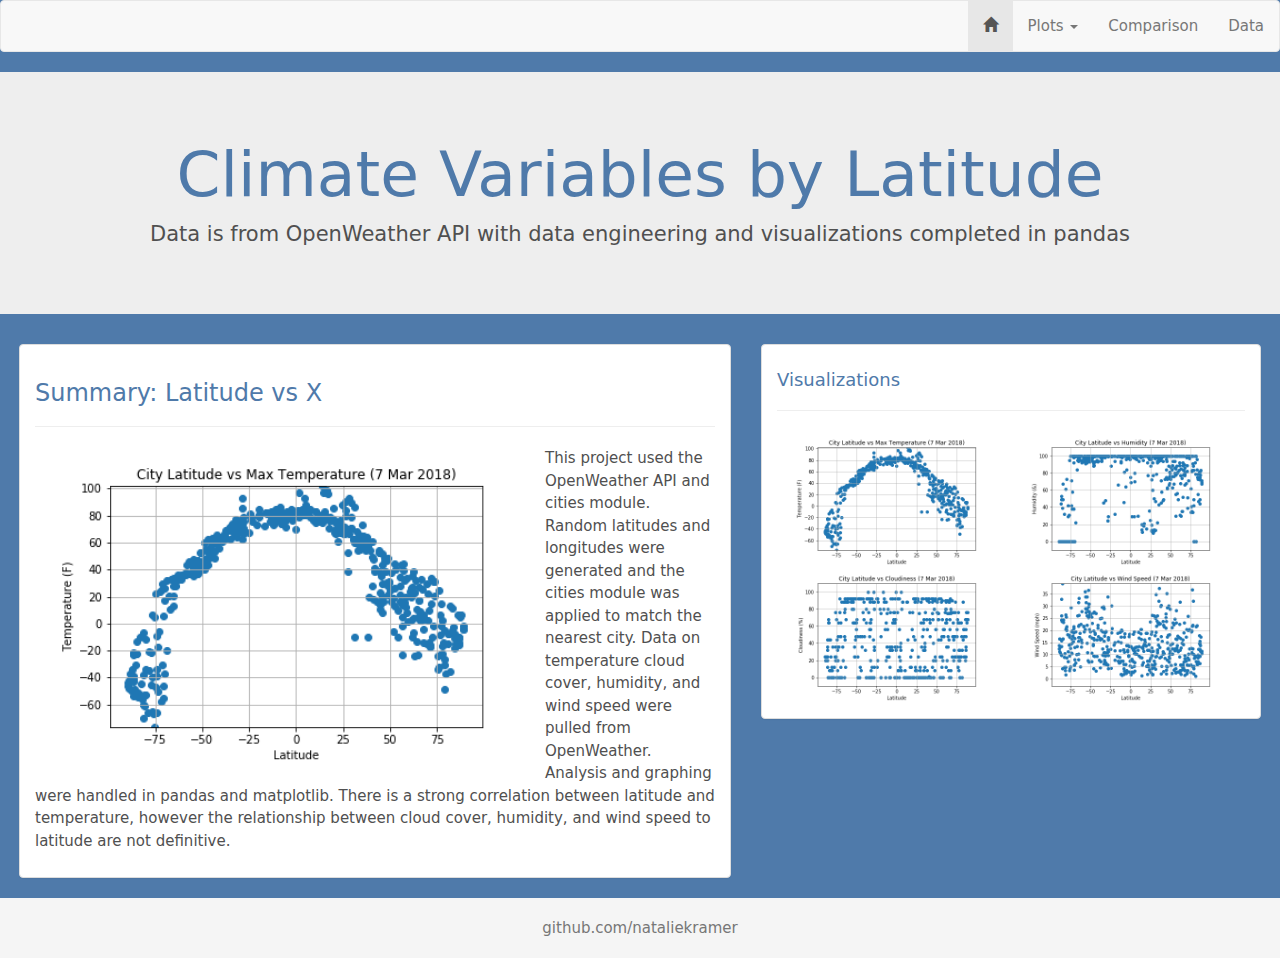
<file: index.html>
<!DOCTYPE html>
<html lang="en-us">
    
    <head>
        <meta charset="UTF-8">
        <title>WebHomework</title>
    
        <link rel = "stylesheet" href = "https://maxcdn.bootstrapcdn.com/bootstrap/3.3.6/css/bootstrap.min.css">
        <link rel = "stylesheet" href = "style.css">

        <!-- <link rel="stylesheet" href="bootstrap.min.css"> -->
        <script src = "https://ajax.googleapis.com/ajax/libs/jquery/3.3.1/jquery.min.js"></script>
        <script src = "https://maxcdn.bootstrapcdn.com/bootstrap/3.3.7/js/bootstrap.min.js"></script>

    </head>

<!-- Navigation Bar -->
<nav class = "navbar navbar-default">
    <div class = "container-fluid">
    <div class = "navbar-header">
    </div>
    <ul class="nav navbar-nav navbar-right">
        <li class = "active"><a href = "https://nataliekramer.github.io"><span class = "glyphicon glyphicon-home"></span></a></li>
        <li class = "dropdown">
            <a class="dropdown-toggle" data-toggle="dropdown" href="">Plots
            <span class="caret"></span></a>
                <ul class="dropdown-menu">
                    <li><a href="https://nataliekramer.github.io/webdevelopment-challenge/temperature_latitude_plot.html#">Temperature</a></li>
                    <li><a href="https://nataliekramer.github.io/webdevelopment-challenge/humidity_latitude_plot.html#">Humidity</a></li>
                    <li><a href="https://nataliekramer.github.io/webdevelopment-challenge/cloudiness_latitude_plot.html#">Clouds</a></li>
                    <li><a href="https://nataliekramer.github.io/webdevelopment-challenge/wind_latitude_plot.html#">Wind</a></li>
                </ul>
        </li>
        <li><a href="https://nataliekramer.github.io/webdevelopment-challenge/comparison.html">Comparison</a></li>
        <li><a href="https://nataliekramer.github.io/webdevelopment-challenge/data.html">Data</a></li>
      </ul>
    </div>
  </nav>

  <!--Page Title  -->
    <div class = "jumbotron text-center">
        <h1>Climate Variables by Latitude</h1>
        <p>Data is from OpenWeather API with data engineering and visualizations completed in pandas</p> 
    </div>

 <!-- Row One -->
 <div class = "container-fluid">
    <div class = "row">

<!-- Left Panel  -->
        <div class = "col-sm-7">    
                    <div class = "panel panel-default">
                        <div class = "panel-body">
                            <h3>Summary: Latitude vs X</h3>
                            <hr>
                            <img class = "col-xs-9" src = "images/latitude_temperature_plot.png" alt = "Latitude vs Temp">
                            <p>This project used the OpenWeather API and cities module. Random latitudes and longitudes were
                                generated and the cities module was applied to match the nearest city. Data on temperature
                                cloud cover, humidity, and wind speed were pulled from OpenWeather. Analysis and graphing were 
                                handled in pandas and matplotlib.
                                
                                There is a strong correlation between latitude and temperature, however the 
                                relationship between cloud cover, humidity, and wind speed to latitude are not definitive.
                            </p>
                       </div>
                    </div>
        </div>   
<!-- Right Panel -->
<div class = "col-sm-5">
                                    
    <div class = "panel panel-default">
        <div class = "panel-body">
            <h4>Visualizations</h4>
            <hr>
                    <div class = "col-xs-6">
                       <a href="https://nataliekramer.github.io/webdevelopment-challenge/temperature_latitude_plot.html#"><img class="img-fluid" src="images/latitude_temperature_plot.png" style="width:100%"></a>
                       <a href="https://nataliekramer.github.io/webdevelopment-challenge/cloudiness_latitdue_plot.html#"><img src="images/latitude_cloudiness_plot.png" style="width:100%"></a>
                       </div>
                       <div class="col-xs-6">
                       <a href="https://natalekramer.github.io/webdevelopment-challenge/humidity_latitude_plot.html#"><img src="images/latitude_humidity_plot.png" style="width:100%"></a>
                       <a href="https://nataliekramer.github.io/webdevelopment-challenge/wind_latitude_plot.html#"><img src="images/latitude_wind_plot.png" style="width:100%"></a>
                    </div> 
                   
                </div> 
    </div>
</div>
</div>
</div>
<footer class = "footer">
<div class = "container">
<a href = "https://github.com/nataliekramer"><span class = "text-muted">github.com/nataliekramer</span></a>
</div>
</footer>
</body>
</html>
</file>
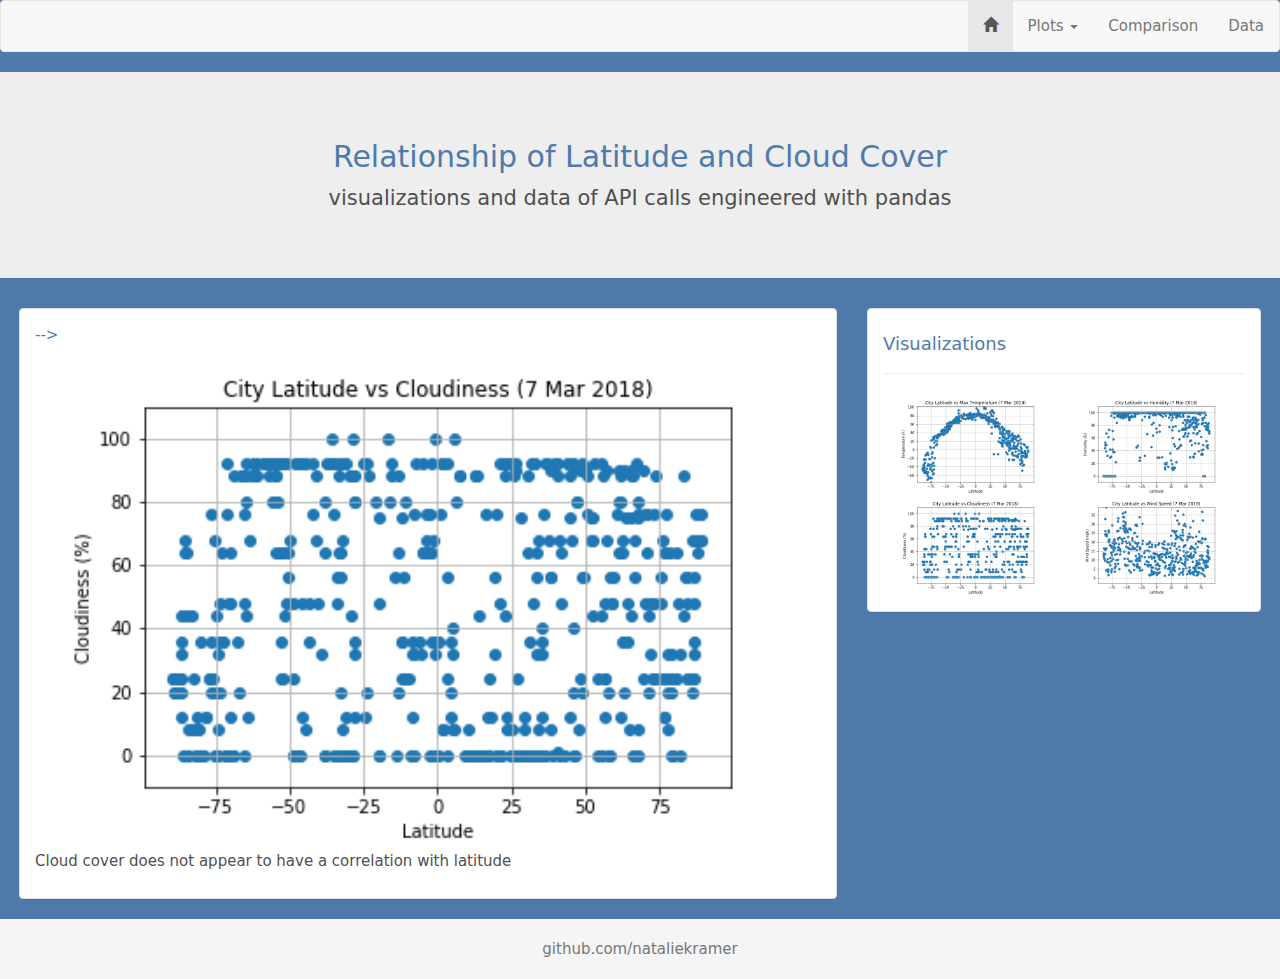
<file: cloudiness_latitude_plot.html>
<!DOCTYPE html>
<html lang="en-us">
    
    <head>
      <meta charset="UTF-8">
      <title>WebHomework</title>
    
      <link rel="stylesheet" href="https://maxcdn.bootstrapcdn.com/bootstrap/3.3.6/css/bootstrap.min.css">
      <link rel="stylesheet" href="style.css">
      <script src="https://ajax.googleapis.com/ajax/libs/jquery/3.3.1/jquery.min.js"></script>
      <script src="https://maxcdn.bootstrapcdn.com/bootstrap/3.3.7/js/bootstrap.min.js"></script>
    </head>
    <body>
<!-- Navigation Bar -->
        <nav class="navbar navbar-default">
                <div class="container-fluid">
                  <div class="navbar-header">
                  </div>
                  <ul class="nav navbar-nav navbar-right">
                    <li class="active"><a href="https://nataliekramer.github.io/webdevelopment-challenge/"><span class="glyphicon glyphicon-home"></a></li>
                    <li class="dropdown">
                            <a class="dropdown-toggle" data-toggle="dropdown" href="#">Plots
                            <span class="caret"></span></a>
                            <ul class="dropdown-menu">
                                <li><a href="https://nataliekramer.github.io/webdevelopment-challenge/temperature_latitude_plot.html#">Temperature</a></li>
                                <li><a href="https://nataliekramer.github.io/webdevelopment-challenge/humidity_latitude_plot.html#">Humidity</a></li>
                                <li><a href="https://nataliekramer.github.io/webdevelopment-challenge/cloudiness_latitude_plot.html#">Clouds</a></li>
                                <li><a href="https://nataliekramer.github.io/webdevelopment-challenge/wind_latitude_plot.html#">Wind</a></li>
                             </ul>
                    </li>
                    <li><a href="https://nataliekramer.github.io/webdevelopment-challenge/comparison.html#">Comparison</a></li>
                    <li><a href="https://nataliekramer.github.io/webdevelopment-challenge/data.html#">Data</a></li>
                  </ul>
                </div>
              </nav>

<!--Page Title  -->
            <div class="jumbotron text-center">
                <h2>Relationship of Latitude and Cloud Cover</h2>
                <p>visualizations and data of API calls engineered with pandas</p> 
            </div>

<!-- Row One -->
            <div class="container-fluid">
                    <div class="row">
<!-- Left Panel  -->
                        <div class="col-sm-8">    
                                    <div class="panel panel-default">
                                        <div class="panel-body"
                                            <!-- <hr> -->
                                            <img class="col-xs-12"src="images/latitude_cloudiness_plot.png" alt="Latitude vs Cloud Cover">
                                            <p>Cloud cover does not appear to have a correlation with latitude
                                            </p>
                                       </div>
                                    </div>
                        </div>
<!-- Right Panel -->
                            <div class="col-sm-4">
                                    
                                    <div class="panel panel-default">
                                        <div class="panel-body">
                                            <h4>Visualizations</h4>
                                            <hr>
                                                <div class="col-xs-6">
                                                    <a href="https://nataliekramer.github.io/webdevelopment-challenge/temperature_latitude_plot.html#"><img class="img-fluid" src="images/latitude_temperature_plot.png" style="width:100%"></a>
                                                    <a href="https://nataliekramer.github.io/webdevelopment-challenge/cloudiness_latitdue_plot.html#"><img src="images/latitude_cloudiness_plot.png" style="width:100%"></a>
                                                 </div>
                                                 <div class="col-xs-6">
                                                    <a href="https://natalekramer.github.io/webdevelopment-challenge/humidity_latitude_plot.html#"><img src="images/latitude_humidity_plot.png" style="width:100%"></a>
                                                    <a href="https://nataliekramer.github.io/webdevelopment-challenge/wind_latitude_plot.html#"><img src="images/latitude_wind_plot.png" style="width:100%"></a>
                                                </div> 
                                                   
                                        </div> 
                                    </div>
                            </div>
                    </div>
            </div>
        <footer class="footer">
                <div class="container">
                        <a href="https://github.com/nataliekramer"><span class="text-muted">github.com/nataliekramer</span></a>
                </div>
        </footer>
    </body>
</html>
</file>
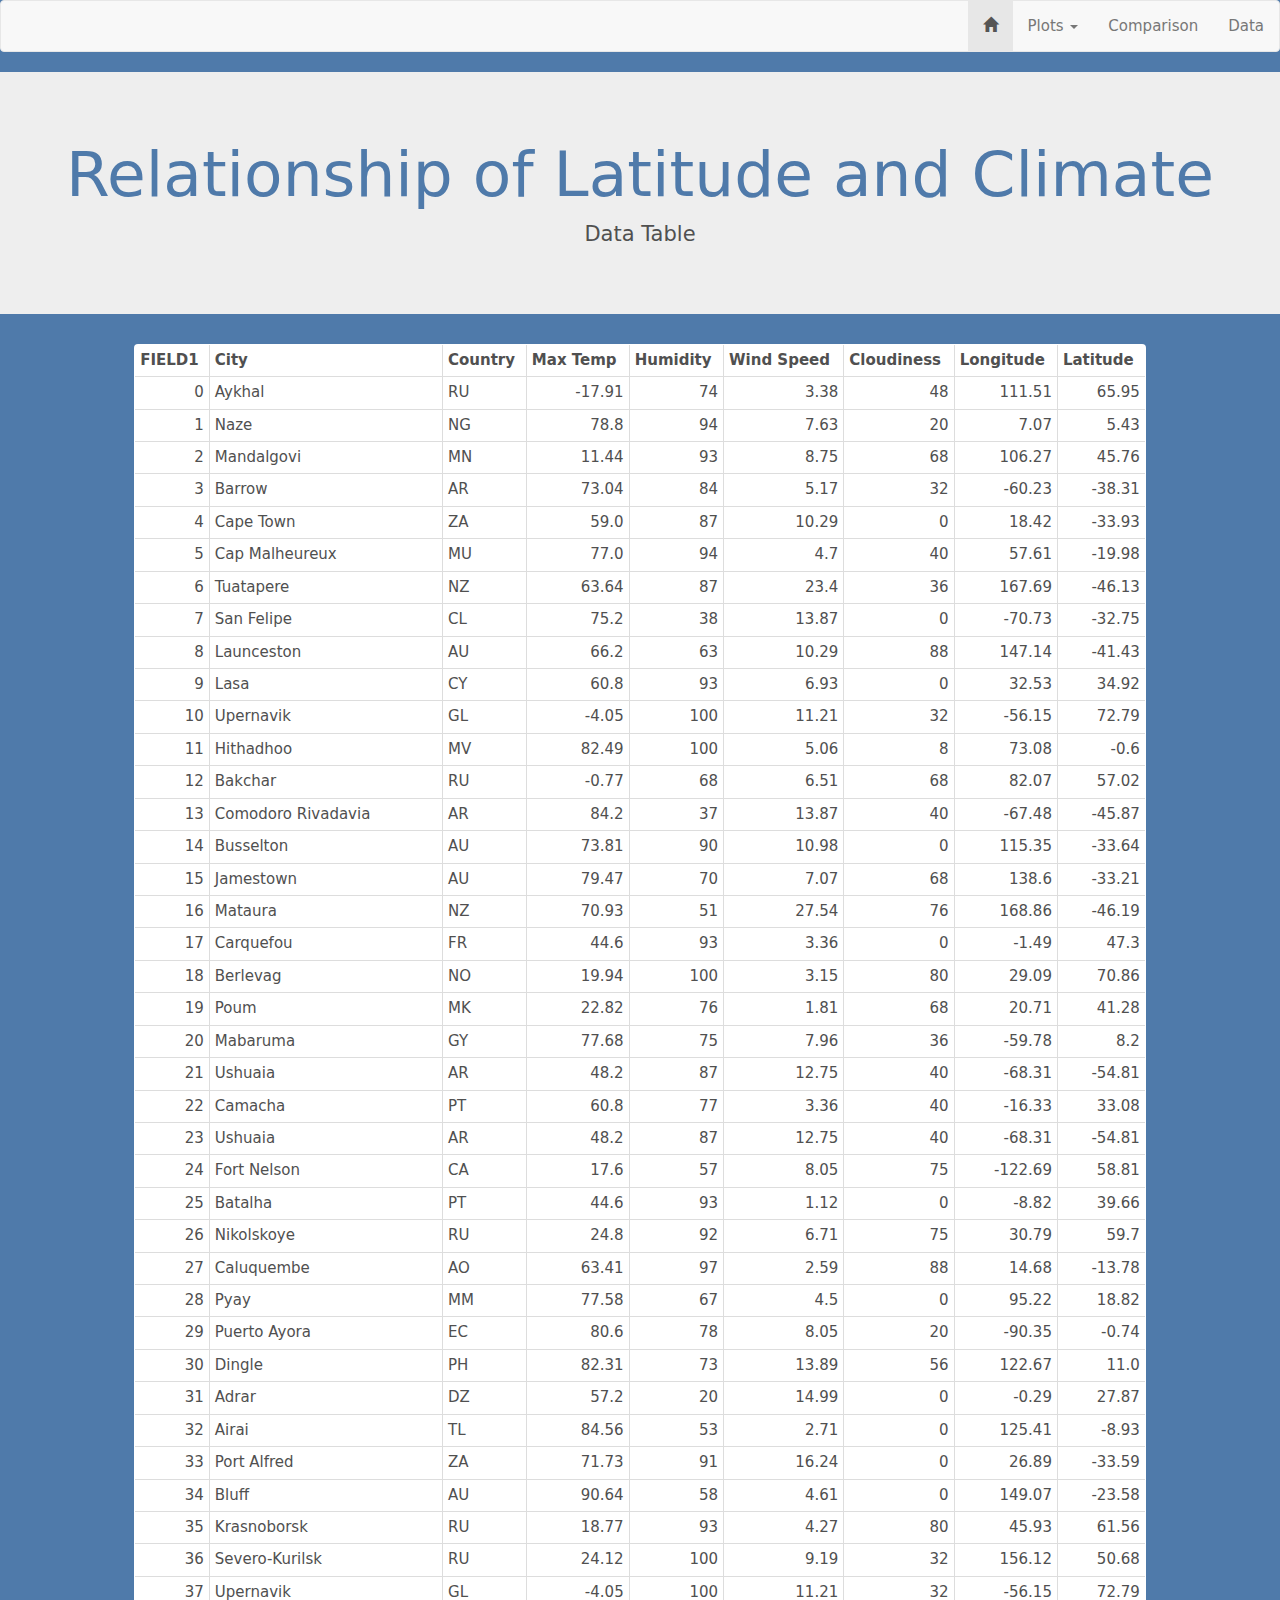
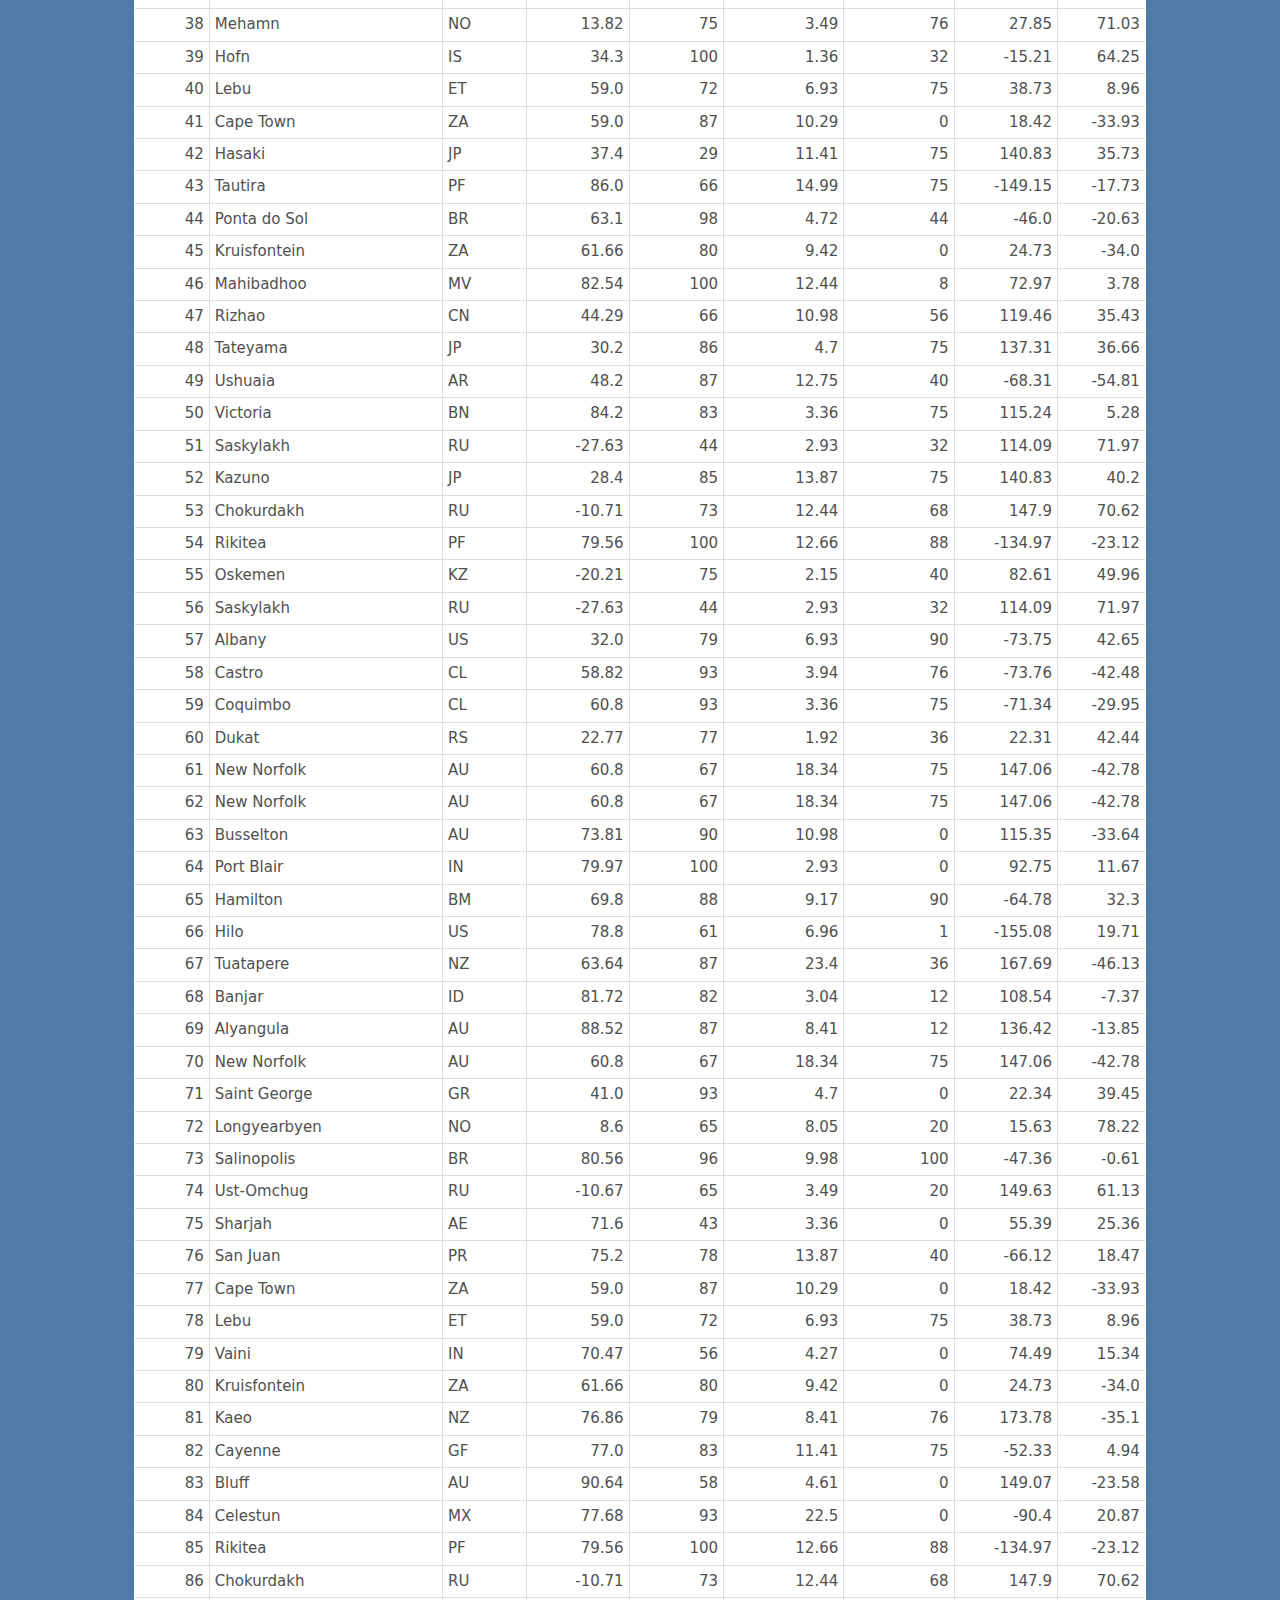
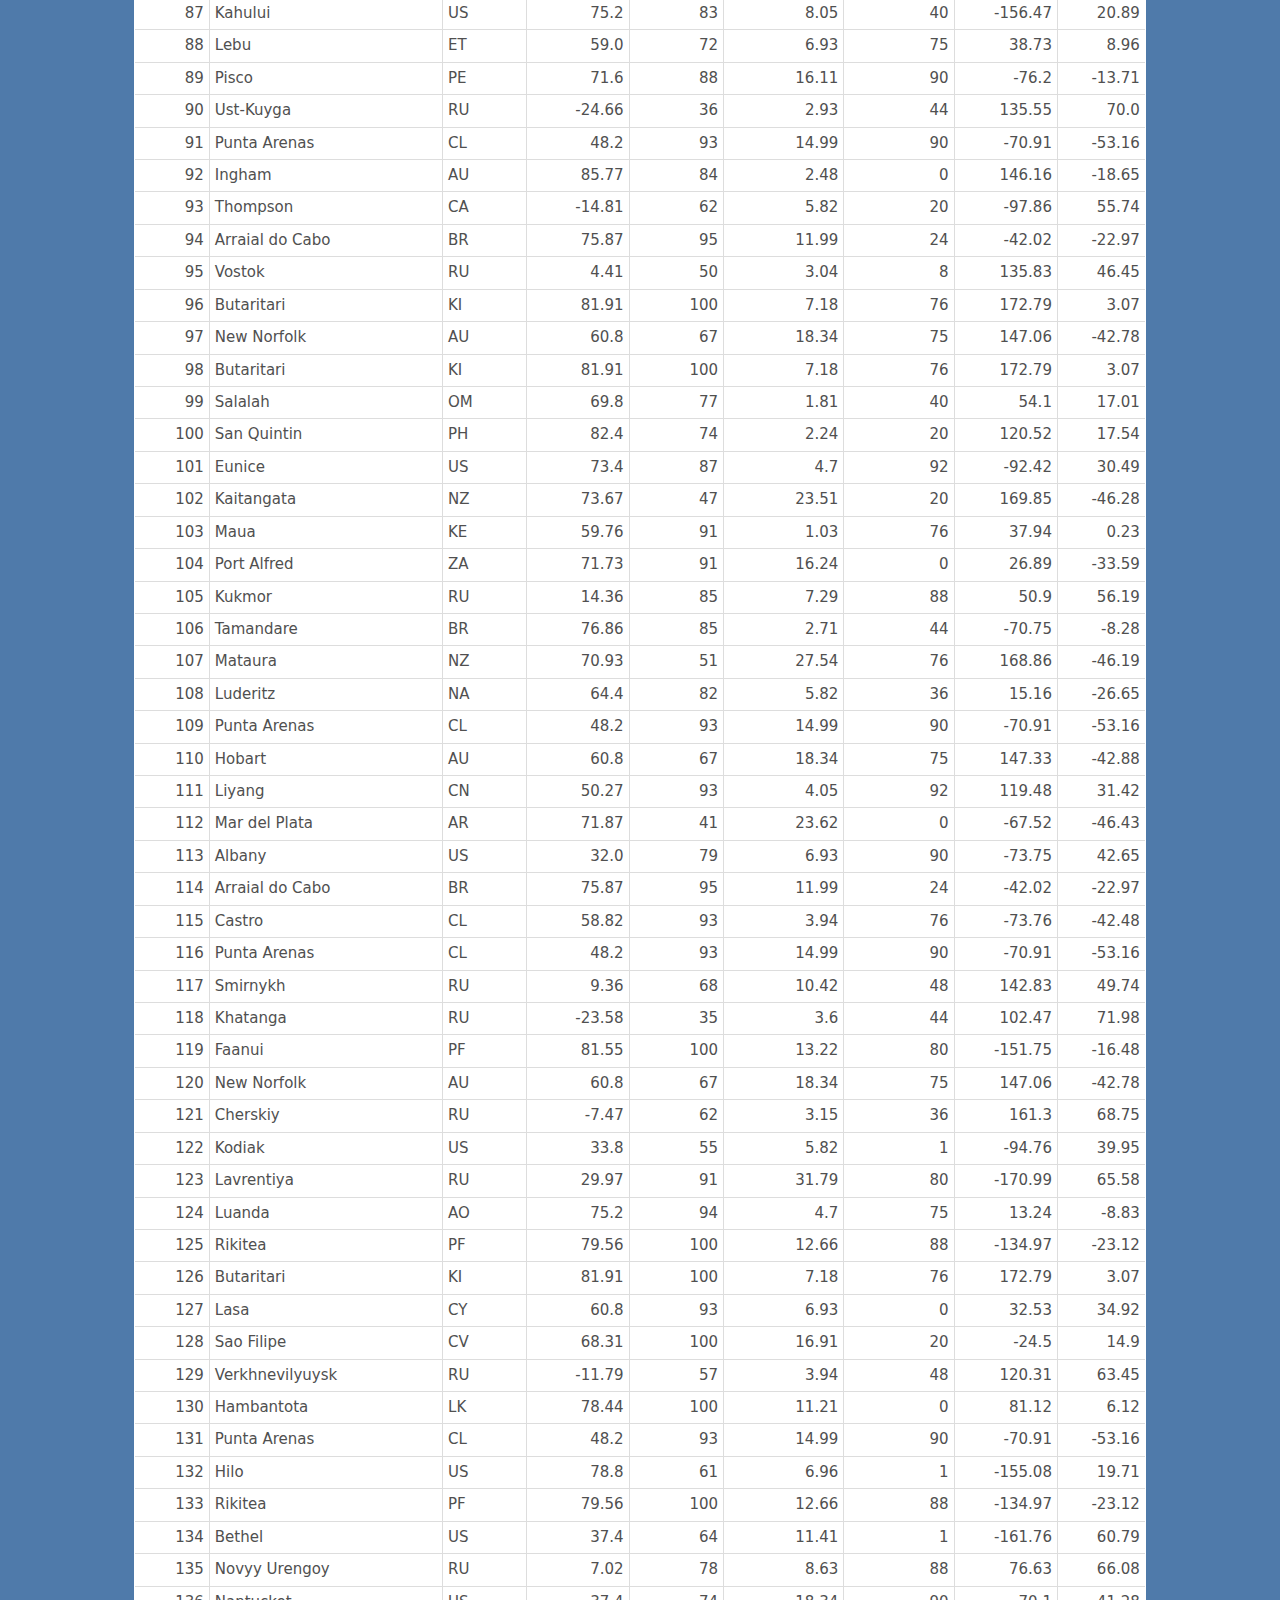
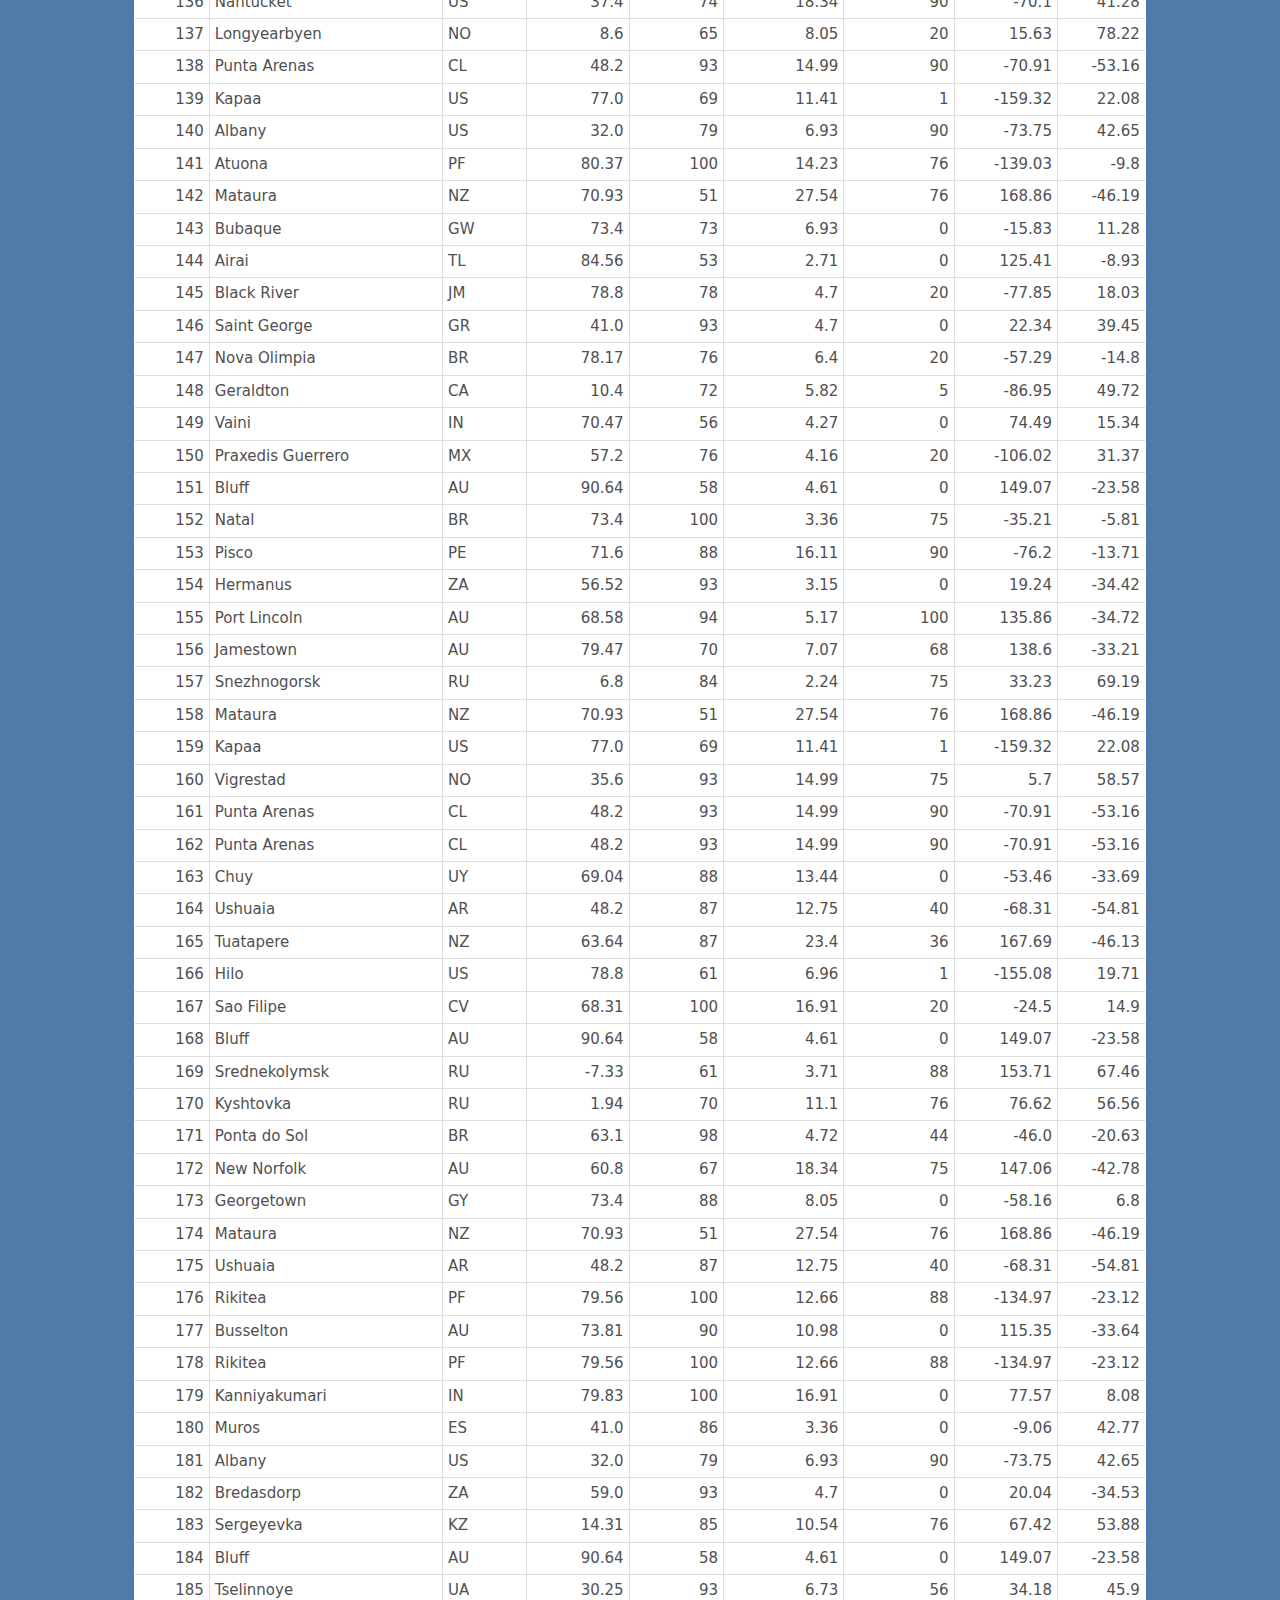
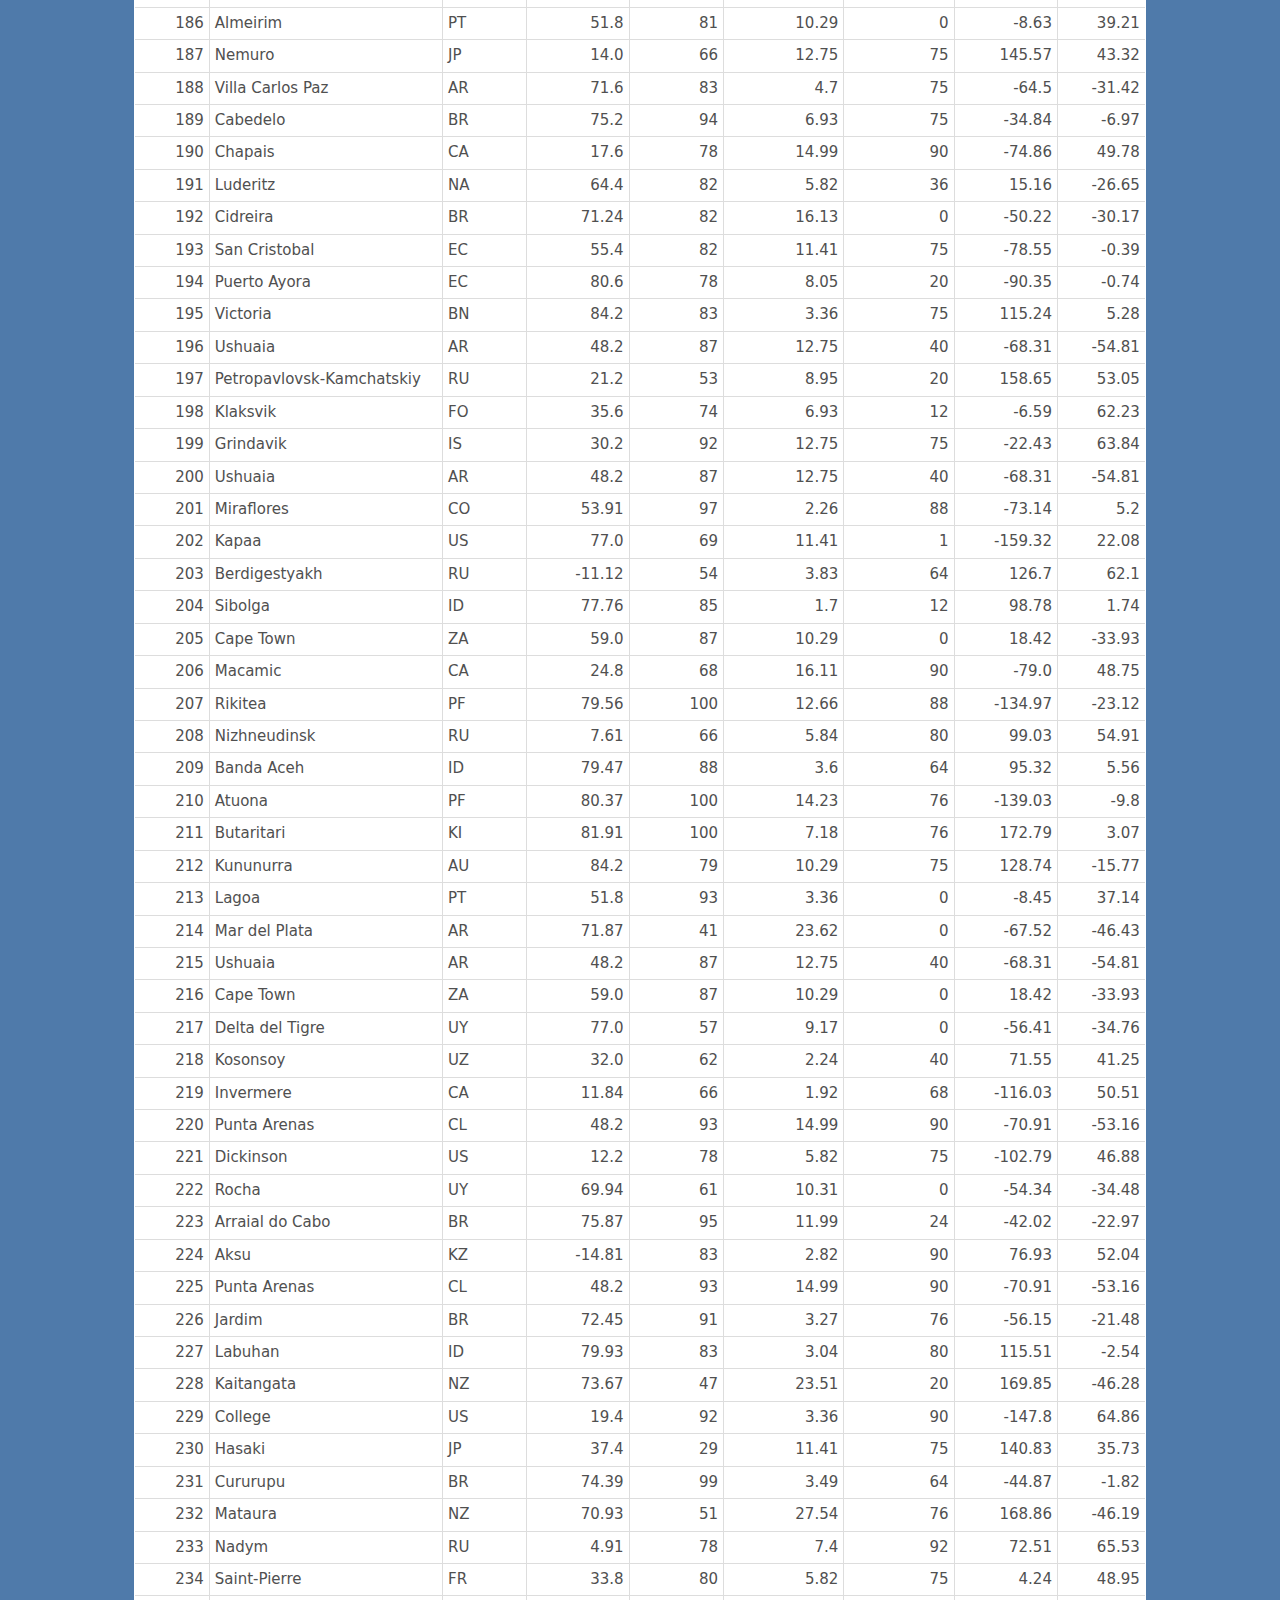
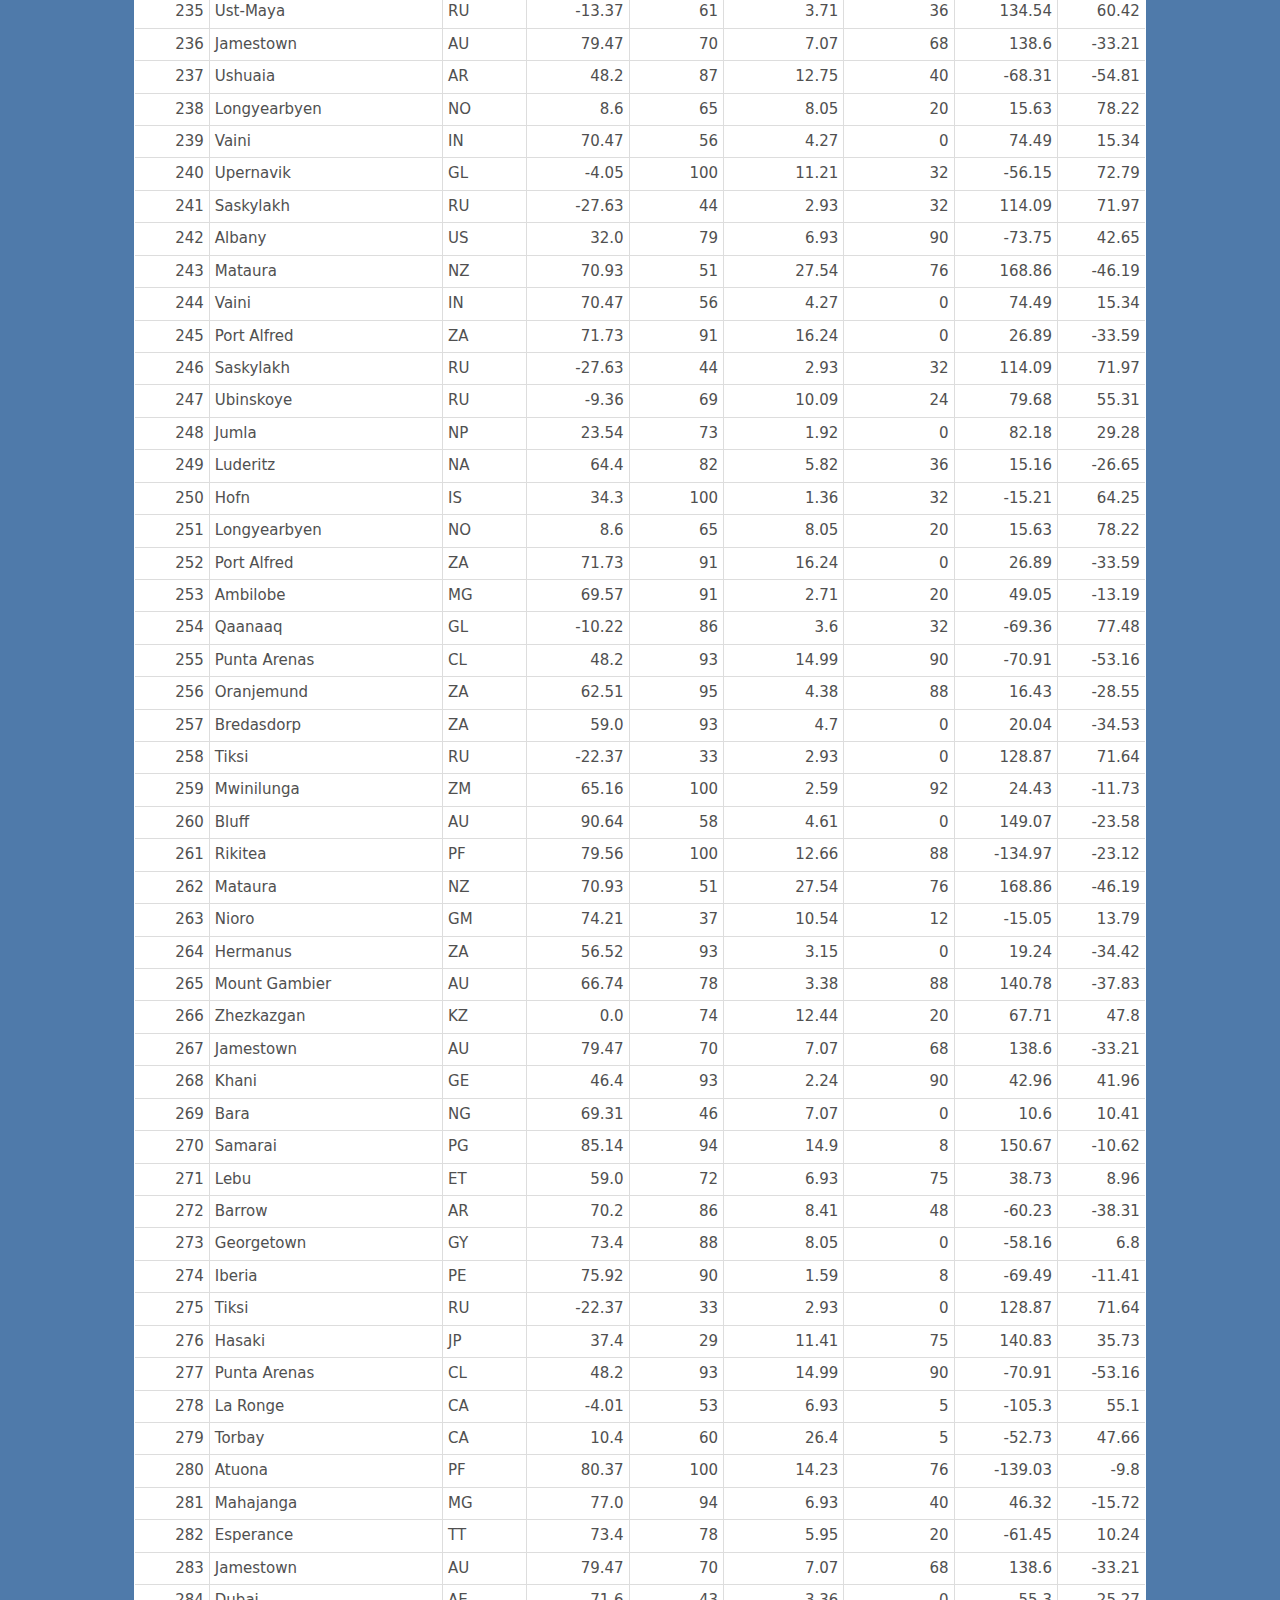
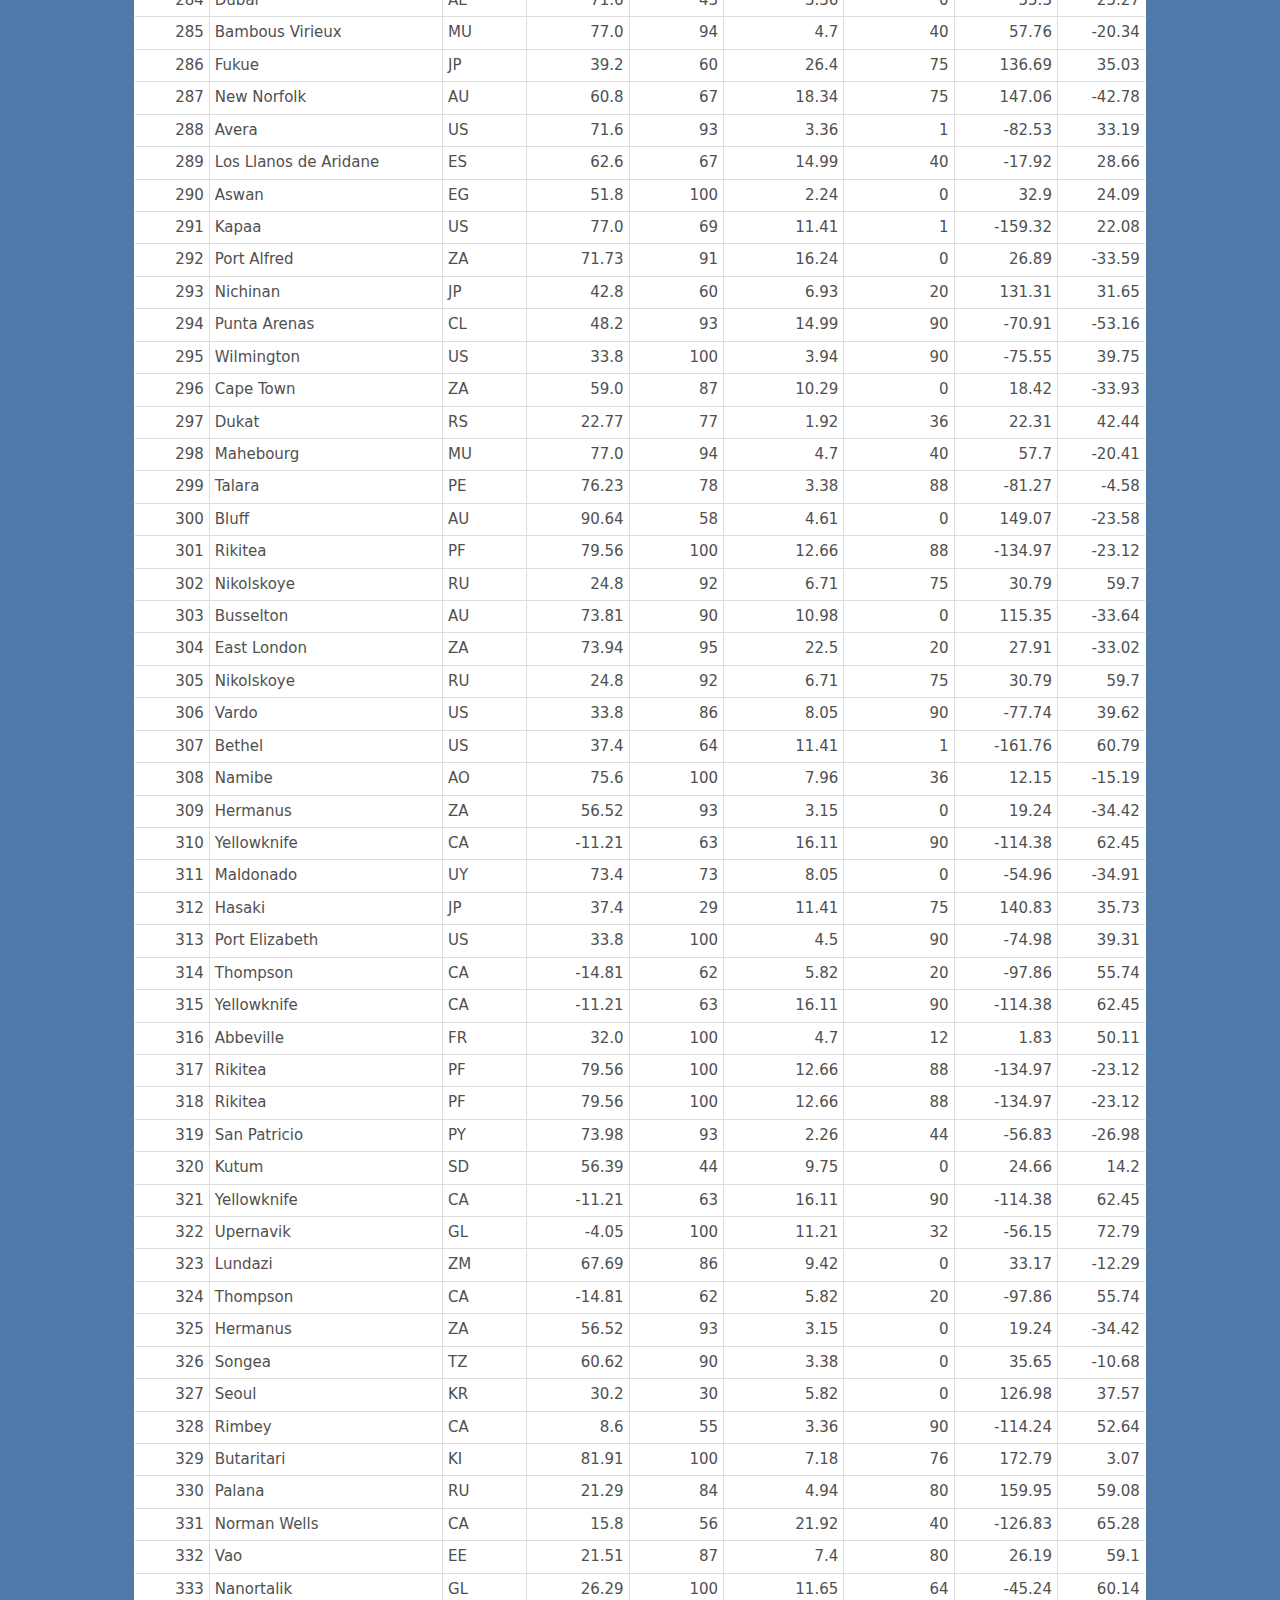
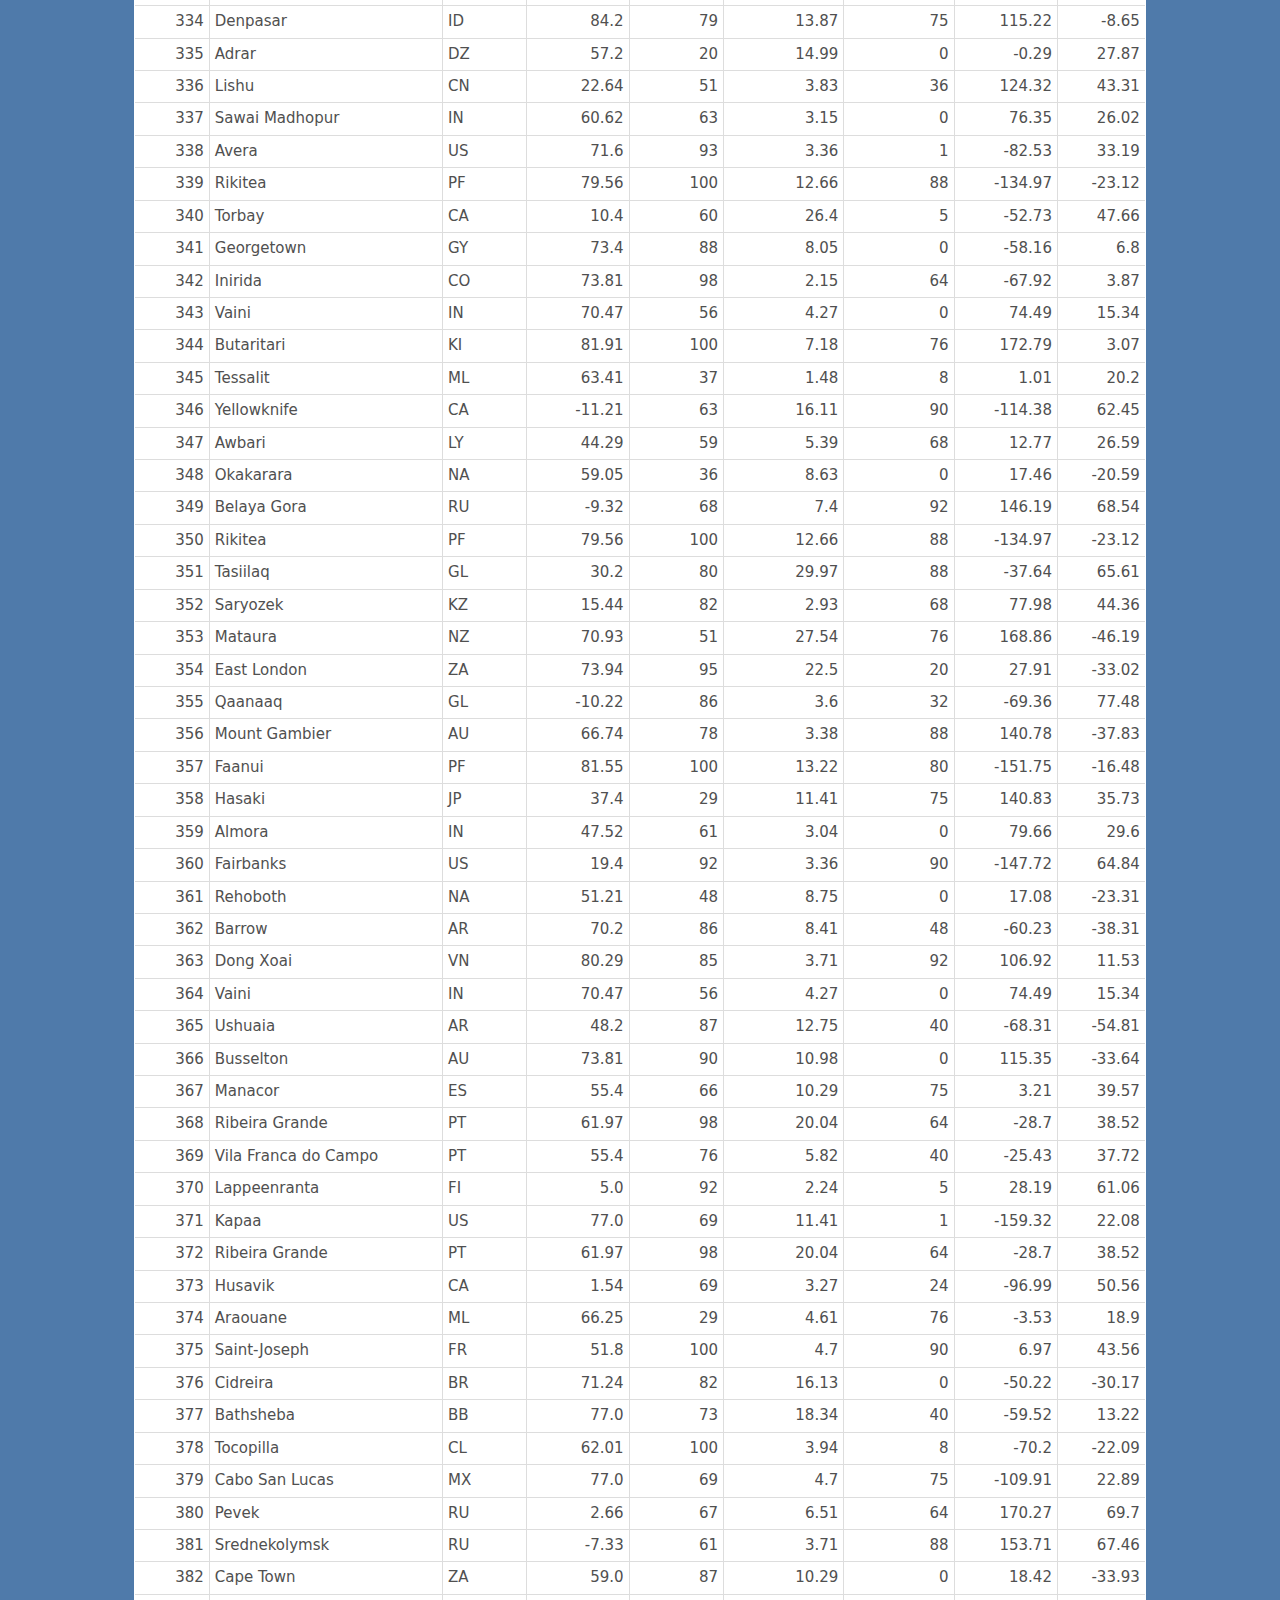
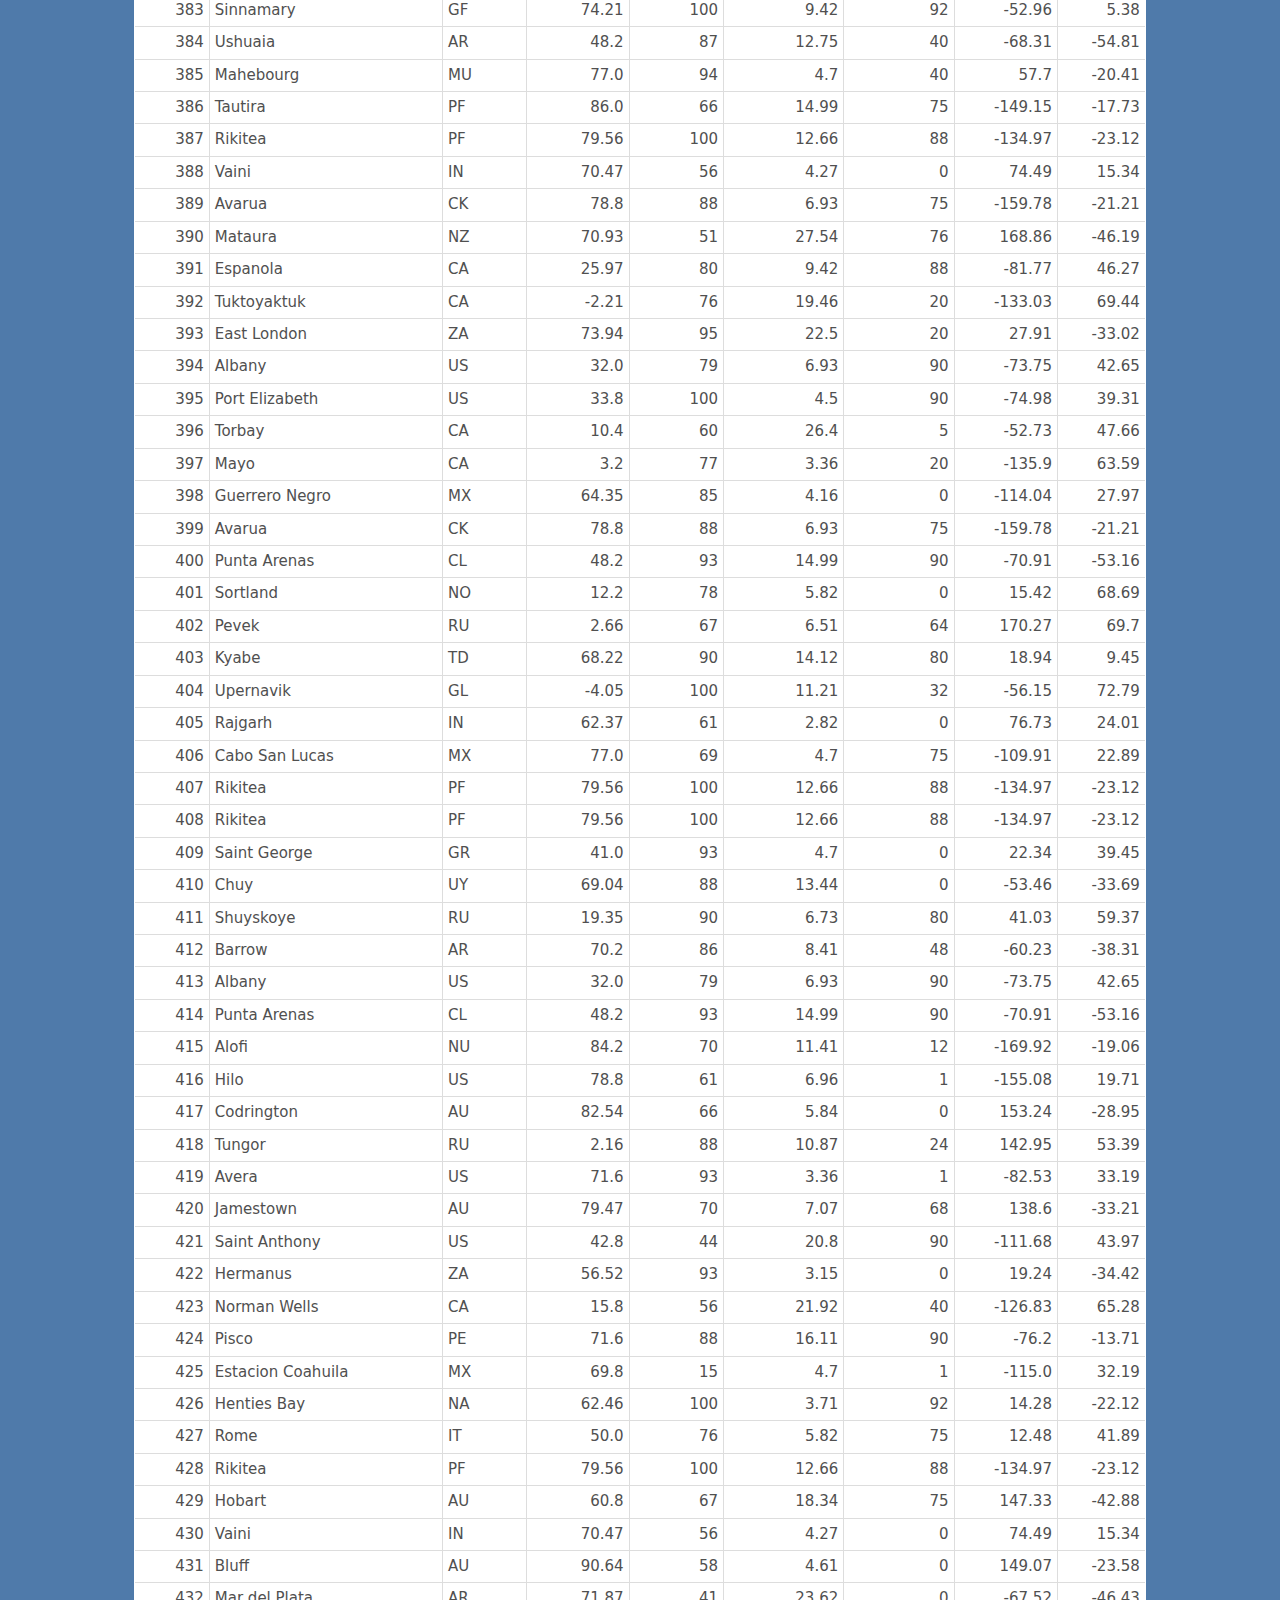
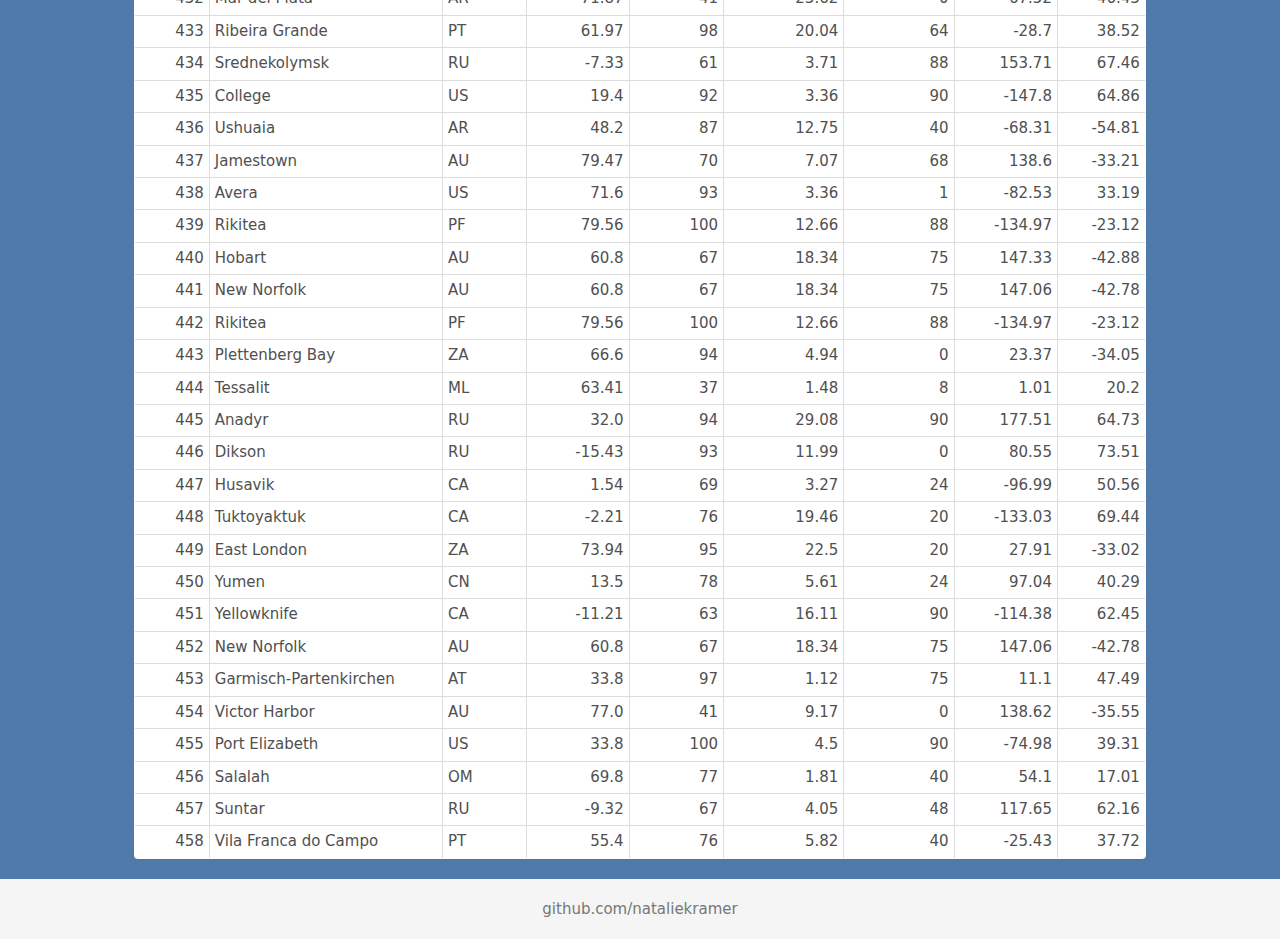
<file: data.html>
<!DOCTYPE html>
<html lang = "en-us">
     
    <head>
      <meta charset = "UTF-8">
      <title>WebHomework</title>
    
      <link rel = "stylesheet" href = "https://maxcdn.bootstrapcdn.com/bootstrap/3.3.6/css/bootstrap.min.css">
      <link rel = "stylesheet" href = "style.css">
      <script src = "https://ajax.googleapis.com/ajax/libs/jquery/3.3.1/jquery.min.js"></script>
      <script src = "https://maxcdn.bootstrapcdn.com/bootstrap/3.3.7/js/bootstrap.min.js"></script>
    </head>
    <body>
<!-- Navigation Bar -->
        <nav class="navbar navbar-default">
                <div class = "container-fluid">
                  <div class="navbar-header">
                  </div>
                  <ul class="nav navbar-nav navbar-right">
                    <li class="active"><a href="https://nataliekramer.github.io/webdevelopment-challenge"><span class="glyphicon glyphicon-home"></a></li>
                    <li class="dropdown">
                            <a class="dropdown-toggle" data-toggle="dropdown" href="">Plots
                            <span class="caret"></span></a>
                            <ul class="dropdown-menu">
                                <li><a href="https://nataliekramer.github.io/webdevelopment-challenge/temperature_latitude_plot.html#">Temperature</a></li>
                                <li><a href="https://nataliekramer.github.io/webdevelopment-challenge/humidity_latitude_plot.html#">Humidity</a></li>
                                <li><a href="https://nataliekramer.github.io/webdevelopment-challenge/cloudiness_latitude_plot.html#">Clouds</a></li>
                                <li><a href="https://nataliekramer.github.io/webdevelopment-challenge/wind_latitude_plot.html#">Wind</a></li>
                            </ul>
                    </li>
                    <li><a href="https://nataliekramer.github.io/webdevelopment-challenge/comparison.html#">Comparison</a></li>
                    <li><a href="https://nataliekramer.github.io/webdevelopment-challenge/data.html#">Data</a></li>
                  </ul>
                </div>
              </nav>

<!--Page Title  -->
        <div class="jumbotron text-center">
            <h1>Relationship of Latitude and Climate</h1>
            <p>Data Table</p> 
        </div>

<!-- Row One -->
        <div class="container-fluid">        
            <div class="col-sm-10 col-sm-offset-1">
            <div class="panel" >
                    <div class="table-responsive">    
                    <table class="table table-bordered table-hover table-condensed table-responsive" >
                            <thead><tr><th title="Field #1">FIELD1</th>
                            <th title="Field #2">City</th>
                            <th title="Field #3">Country</th>
                            <th title="Field #4">Max Temp</th>
                            <th title="Field #5">Humidity</th>
                            <th title="Field #6">Wind Speed</th>
                            <th title="Field #7">Cloudiness</th>
                            <th title="Field #8">Longitude</th>
                            <th title="Field #9">Latitude</th>
                            </tr></thead>
                            <tbody><tr>
                            <td align="right">0</td>
                            <td>Aykhal</td>
                            <td>RU</td>
                            <td align="right">-17.91</td>
                            <td align="right">74</td>
                            <td align="right">3.38</td>
                            <td align="right">48</td>
                            <td align="right">111.51</td>
                            <td align="right">65.95</td>
                            </tr>
                            <tr>
                            <td align="right">1</td>
                            <td>Naze</td>
                            <td>NG</td>
                            <td align="right">78.8</td>
                            <td align="right">94</td>
                            <td align="right">7.63</td>
                            <td align="right">20</td>
                            <td align="right">7.07</td>
                            <td align="right">5.43</td>
                            </tr>
                            <tr>
                            <td align="right">2</td>
                            <td>Mandalgovi</td>
                            <td>MN</td>
                            <td align="right">11.44</td>
                            <td align="right">93</td>
                            <td align="right">8.75</td>
                            <td align="right">68</td>
                            <td align="right">106.27</td>
                            <td align="right">45.76</td>
                            </tr>
                            <tr>
                            <td align="right">3</td>
                            <td>Barrow</td>
                            <td>AR</td>
                            <td align="right">73.04</td>
                            <td align="right">84</td>
                            <td align="right">5.17</td>
                            <td align="right">32</td>
                            <td align="right">-60.23</td>
                            <td align="right">-38.31</td>
                            </tr>
                            <tr>
                            <td align="right">4</td>
                            <td>Cape Town</td>
                            <td>ZA</td>
                            <td align="right">59.0</td>
                            <td align="right">87</td>
                            <td align="right">10.29</td>
                            <td align="right">0</td>
                            <td align="right">18.42</td>
                            <td align="right">-33.93</td>
                            </tr>
                            <tr>
                            <td align="right">5</td>
                            <td>Cap Malheureux</td>
                            <td>MU</td>
                            <td align="right">77.0</td>
                            <td align="right">94</td>
                            <td align="right">4.7</td>
                            <td align="right">40</td>
                            <td align="right">57.61</td>
                            <td align="right">-19.98</td>
                            </tr>
                            <tr>
                            <td align="right">6</td>
                            <td>Tuatapere</td>
                            <td>NZ</td>
                            <td align="right">63.64</td>
                            <td align="right">87</td>
                            <td align="right">23.4</td>
                            <td align="right">36</td>
                            <td align="right">167.69</td>
                            <td align="right">-46.13</td>
                            </tr>
                            <tr>
                            <td align="right">7</td>
                            <td>San Felipe</td>
                            <td>CL</td>
                            <td align="right">75.2</td>
                            <td align="right">38</td>
                            <td align="right">13.87</td>
                            <td align="right">0</td>
                            <td align="right">-70.73</td>
                            <td align="right">-32.75</td>
                            </tr>
                            <tr>
                            <td align="right">8</td>
                            <td>Launceston</td>
                            <td>AU</td>
                            <td align="right">66.2</td>
                            <td align="right">63</td>
                            <td align="right">10.29</td>
                            <td align="right">88</td>
                            <td align="right">147.14</td>
                            <td align="right">-41.43</td>
                            </tr>
                            <tr>
                            <td align="right">9</td>
                            <td>Lasa</td>
                            <td>CY</td>
                            <td align="right">60.8</td>
                            <td align="right">93</td>
                            <td align="right">6.93</td>
                            <td align="right">0</td>
                            <td align="right">32.53</td>
                            <td align="right">34.92</td>
                            </tr>
                            <tr>
                            <td align="right">10</td>
                            <td>Upernavik</td>
                            <td>GL</td>
                            <td align="right">-4.05</td>
                            <td align="right">100</td>
                            <td align="right">11.21</td>
                            <td align="right">32</td>
                            <td align="right">-56.15</td>
                            <td align="right">72.79</td>
                            </tr>
                            <tr>
                            <td align="right">11</td>
                            <td>Hithadhoo</td>
                            <td>MV</td>
                            <td align="right">82.49</td>
                            <td align="right">100</td>
                            <td align="right">5.06</td>
                            <td align="right">8</td>
                            <td align="right">73.08</td>
                            <td align="right">-0.6</td>
                            </tr>
                            <tr>
                            <td align="right">12</td>
                            <td>Bakchar</td>
                            <td>RU</td>
                            <td align="right">-0.77</td>
                            <td align="right">68</td>
                            <td align="right">6.51</td>
                            <td align="right">68</td>
                            <td align="right">82.07</td>
                            <td align="right">57.02</td>
                            </tr>
                            <tr>
                            <td align="right">13</td>
                            <td>Comodoro Rivadavia</td>
                            <td>AR</td>
                            <td align="right">84.2</td>
                            <td align="right">37</td>
                            <td align="right">13.87</td>
                            <td align="right">40</td>
                            <td align="right">-67.48</td>
                            <td align="right">-45.87</td>
                            </tr>
                            <tr>
                            <td align="right">14</td>
                            <td>Busselton</td>
                            <td>AU</td>
                            <td align="right">73.81</td>
                            <td align="right">90</td>
                            <td align="right">10.98</td>
                            <td align="right">0</td>
                            <td align="right">115.35</td>
                            <td align="right">-33.64</td>
                            </tr>
                            <tr>
                            <td align="right">15</td>
                            <td>Jamestown</td>
                            <td>AU</td>
                            <td align="right">79.47</td>
                            <td align="right">70</td>
                            <td align="right">7.07</td>
                            <td align="right">68</td>
                            <td align="right">138.6</td>
                            <td align="right">-33.21</td>
                            </tr>
                            <tr>
                            <td align="right">16</td>
                            <td>Mataura</td>
                            <td>NZ</td>
                            <td align="right">70.93</td>
                            <td align="right">51</td>
                            <td align="right">27.54</td>
                            <td align="right">76</td>
                            <td align="right">168.86</td>
                            <td align="right">-46.19</td>
                            </tr>
                            <tr>
                            <td align="right">17</td>
                            <td>Carquefou</td>
                            <td>FR</td>
                            <td align="right">44.6</td>
                            <td align="right">93</td>
                            <td align="right">3.36</td>
                            <td align="right">0</td>
                            <td align="right">-1.49</td>
                            <td align="right">47.3</td>
                            </tr>
                            <tr>
                            <td align="right">18</td>
                            <td>Berlevag</td>
                            <td>NO</td>
                            <td align="right">19.94</td>
                            <td align="right">100</td>
                            <td align="right">3.15</td>
                            <td align="right">80</td>
                            <td align="right">29.09</td>
                            <td align="right">70.86</td>
                            </tr>
                            <tr>
                            <td align="right">19</td>
                            <td>Poum</td>
                            <td>MK</td>
                            <td align="right">22.82</td>
                            <td align="right">76</td>
                            <td align="right">1.81</td>
                            <td align="right">68</td>
                            <td align="right">20.71</td>
                            <td align="right">41.28</td>
                            </tr>
                            <tr>
                            <td align="right">20</td>
                            <td>Mabaruma</td>
                            <td>GY</td>
                            <td align="right">77.68</td>
                            <td align="right">75</td>
                            <td align="right">7.96</td>
                            <td align="right">36</td>
                            <td align="right">-59.78</td>
                            <td align="right">8.2</td>
                            </tr>
                            <tr>
                            <td align="right">21</td>
                            <td>Ushuaia</td>
                            <td>AR</td>
                            <td align="right">48.2</td>
                            <td align="right">87</td>
                            <td align="right">12.75</td>
                            <td align="right">40</td>
                            <td align="right">-68.31</td>
                            <td align="right">-54.81</td>
                            </tr>
                            <tr>
                            <td align="right">22</td>
                            <td>Camacha</td>
                            <td>PT</td>
                            <td align="right">60.8</td>
                            <td align="right">77</td>
                            <td align="right">3.36</td>
                            <td align="right">40</td>
                            <td align="right">-16.33</td>
                            <td align="right">33.08</td>
                            </tr>
                            <tr>
                            <td align="right">23</td>
                            <td>Ushuaia</td>
                            <td>AR</td>
                            <td align="right">48.2</td>
                            <td align="right">87</td>
                            <td align="right">12.75</td>
                            <td align="right">40</td>
                            <td align="right">-68.31</td>
                            <td align="right">-54.81</td>
                            </tr>
                            <tr>
                            <td align="right">24</td>
                            <td>Fort Nelson</td>
                            <td>CA</td>
                            <td align="right">17.6</td>
                            <td align="right">57</td>
                            <td align="right">8.05</td>
                            <td align="right">75</td>
                            <td align="right">-122.69</td>
                            <td align="right">58.81</td>
                            </tr>
                            <tr>
                            <td align="right">25</td>
                            <td>Batalha</td>
                            <td>PT</td>
                            <td align="right">44.6</td>
                            <td align="right">93</td>
                            <td align="right">1.12</td>
                            <td align="right">0</td>
                            <td align="right">-8.82</td>
                            <td align="right">39.66</td>
                            </tr>
                            <tr>
                            <td align="right">26</td>
                            <td>Nikolskoye</td>
                            <td>RU</td>
                            <td align="right">24.8</td>
                            <td align="right">92</td>
                            <td align="right">6.71</td>
                            <td align="right">75</td>
                            <td align="right">30.79</td>
                            <td align="right">59.7</td>
                            </tr>
                            <tr>
                            <td align="right">27</td>
                            <td>Caluquembe</td>
                            <td>AO</td>
                            <td align="right">63.41</td>
                            <td align="right">97</td>
                            <td align="right">2.59</td>
                            <td align="right">88</td>
                            <td align="right">14.68</td>
                            <td align="right">-13.78</td>
                            </tr>
                            <tr>
                            <td align="right">28</td>
                            <td>Pyay</td>
                            <td>MM</td>
                            <td align="right">77.58</td>
                            <td align="right">67</td>
                            <td align="right">4.5</td>
                            <td align="right">0</td>
                            <td align="right">95.22</td>
                            <td align="right">18.82</td>
                            </tr>
                            <tr>
                            <td align="right">29</td>
                            <td>Puerto Ayora</td>
                            <td>EC</td>
                            <td align="right">80.6</td>
                            <td align="right">78</td>
                            <td align="right">8.05</td>
                            <td align="right">20</td>
                            <td align="right">-90.35</td>
                            <td align="right">-0.74</td>
                            </tr>
                            <tr>
                            <td align="right">30</td>
                            <td>Dingle</td>
                            <td>PH</td>
                            <td align="right">82.31</td>
                            <td align="right">73</td>
                            <td align="right">13.89</td>
                            <td align="right">56</td>
                            <td align="right">122.67</td>
                            <td align="right">11.0</td>
                            </tr>
                            <tr>
                            <td align="right">31</td>
                            <td>Adrar</td>
                            <td>DZ</td>
                            <td align="right">57.2</td>
                            <td align="right">20</td>
                            <td align="right">14.99</td>
                            <td align="right">0</td>
                            <td align="right">-0.29</td>
                            <td align="right">27.87</td>
                            </tr>
                            <tr>
                            <td align="right">32</td>
                            <td>Airai</td>
                            <td>TL</td>
                            <td align="right">84.56</td>
                            <td align="right">53</td>
                            <td align="right">2.71</td>
                            <td align="right">0</td>
                            <td align="right">125.41</td>
                            <td align="right">-8.93</td>
                            </tr>
                            <tr>
                            <td align="right">33</td>
                            <td>Port Alfred</td>
                            <td>ZA</td>
                            <td align="right">71.73</td>
                            <td align="right">91</td>
                            <td align="right">16.24</td>
                            <td align="right">0</td>
                            <td align="right">26.89</td>
                            <td align="right">-33.59</td>
                            </tr>
                            <tr>
                            <td align="right">34</td>
                            <td>Bluff</td>
                            <td>AU</td>
                            <td align="right">90.64</td>
                            <td align="right">58</td>
                            <td align="right">4.61</td>
                            <td align="right">0</td>
                            <td align="right">149.07</td>
                            <td align="right">-23.58</td>
                            </tr>
                            <tr>
                            <td align="right">35</td>
                            <td>Krasnoborsk</td>
                            <td>RU</td>
                            <td align="right">18.77</td>
                            <td align="right">93</td>
                            <td align="right">4.27</td>
                            <td align="right">80</td>
                            <td align="right">45.93</td>
                            <td align="right">61.56</td>
                            </tr>
                            <tr>
                            <td align="right">36</td>
                            <td>Severo-Kurilsk</td>
                            <td>RU</td>
                            <td align="right">24.12</td>
                            <td align="right">100</td>
                            <td align="right">9.19</td>
                            <td align="right">32</td>
                            <td align="right">156.12</td>
                            <td align="right">50.68</td>
                            </tr>
                            <tr>
                            <td align="right">37</td>
                            <td>Upernavik</td>
                            <td>GL</td>
                            <td align="right">-4.05</td>
                            <td align="right">100</td>
                            <td align="right">11.21</td>
                            <td align="right">32</td>
                            <td align="right">-56.15</td>
                            <td align="right">72.79</td>
                            </tr>
                            <tr>
                            <td align="right">38</td>
                            <td>Mehamn</td>
                            <td>NO</td>
                            <td align="right">13.82</td>
                            <td align="right">75</td>
                            <td align="right">3.49</td>
                            <td align="right">76</td>
                            <td align="right">27.85</td>
                            <td align="right">71.03</td>
                            </tr>
                            <tr>
                            <td align="right">39</td>
                            <td>Hofn</td>
                            <td>IS</td>
                            <td align="right">34.3</td>
                            <td align="right">100</td>
                            <td align="right">1.36</td>
                            <td align="right">32</td>
                            <td align="right">-15.21</td>
                            <td align="right">64.25</td>
                            </tr>
                            <tr>
                            <td align="right">40</td>
                            <td>Lebu</td>
                            <td>ET</td>
                            <td align="right">59.0</td>
                            <td align="right">72</td>
                            <td align="right">6.93</td>
                            <td align="right">75</td>
                            <td align="right">38.73</td>
                            <td align="right">8.96</td>
                            </tr>
                            <tr>
                            <td align="right">41</td>
                            <td>Cape Town</td>
                            <td>ZA</td>
                            <td align="right">59.0</td>
                            <td align="right">87</td>
                            <td align="right">10.29</td>
                            <td align="right">0</td>
                            <td align="right">18.42</td>
                            <td align="right">-33.93</td>
                            </tr>
                            <tr>
                            <td align="right">42</td>
                            <td>Hasaki</td>
                            <td>JP</td>
                            <td align="right">37.4</td>
                            <td align="right">29</td>
                            <td align="right">11.41</td>
                            <td align="right">75</td>
                            <td align="right">140.83</td>
                            <td align="right">35.73</td>
                            </tr>
                            <tr>
                            <td align="right">43</td>
                            <td>Tautira</td>
                            <td>PF</td>
                            <td align="right">86.0</td>
                            <td align="right">66</td>
                            <td align="right">14.99</td>
                            <td align="right">75</td>
                            <td align="right">-149.15</td>
                            <td align="right">-17.73</td>
                            </tr>
                            <tr>
                            <td align="right">44</td>
                            <td>Ponta do Sol</td>
                            <td>BR</td>
                            <td align="right">63.1</td>
                            <td align="right">98</td>
                            <td align="right">4.72</td>
                            <td align="right">44</td>
                            <td align="right">-46.0</td>
                            <td align="right">-20.63</td>
                            </tr>
                            <tr>
                            <td align="right">45</td>
                            <td>Kruisfontein</td>
                            <td>ZA</td>
                            <td align="right">61.66</td>
                            <td align="right">80</td>
                            <td align="right">9.42</td>
                            <td align="right">0</td>
                            <td align="right">24.73</td>
                            <td align="right">-34.0</td>
                            </tr>
                            <tr>
                            <td align="right">46</td>
                            <td>Mahibadhoo</td>
                            <td>MV</td>
                            <td align="right">82.54</td>
                            <td align="right">100</td>
                            <td align="right">12.44</td>
                            <td align="right">8</td>
                            <td align="right">72.97</td>
                            <td align="right">3.78</td>
                            </tr>
                            <tr>
                            <td align="right">47</td>
                            <td>Rizhao</td>
                            <td>CN</td>
                            <td align="right">44.29</td>
                            <td align="right">66</td>
                            <td align="right">10.98</td>
                            <td align="right">56</td>
                            <td align="right">119.46</td>
                            <td align="right">35.43</td>
                            </tr>
                            <tr>
                            <td align="right">48</td>
                            <td>Tateyama</td>
                            <td>JP</td>
                            <td align="right">30.2</td>
                            <td align="right">86</td>
                            <td align="right">4.7</td>
                            <td align="right">75</td>
                            <td align="right">137.31</td>
                            <td align="right">36.66</td>
                            </tr>
                            <tr>
                            <td align="right">49</td>
                            <td>Ushuaia</td>
                            <td>AR</td>
                            <td align="right">48.2</td>
                            <td align="right">87</td>
                            <td align="right">12.75</td>
                            <td align="right">40</td>
                            <td align="right">-68.31</td>
                            <td align="right">-54.81</td>
                            </tr>
                            <tr>
                            <td align="right">50</td>
                            <td>Victoria</td>
                            <td>BN</td>
                            <td align="right">84.2</td>
                            <td align="right">83</td>
                            <td align="right">3.36</td>
                            <td align="right">75</td>
                            <td align="right">115.24</td>
                            <td align="right">5.28</td>
                            </tr>
                            <tr>
                            <td align="right">51</td>
                            <td>Saskylakh</td>
                            <td>RU</td>
                            <td align="right">-27.63</td>
                            <td align="right">44</td>
                            <td align="right">2.93</td>
                            <td align="right">32</td>
                            <td align="right">114.09</td>
                            <td align="right">71.97</td>
                            </tr>
                            <tr>
                            <td align="right">52</td>
                            <td>Kazuno</td>
                            <td>JP</td>
                            <td align="right">28.4</td>
                            <td align="right">85</td>
                            <td align="right">13.87</td>
                            <td align="right">75</td>
                            <td align="right">140.83</td>
                            <td align="right">40.2</td>
                            </tr>
                            <tr>
                            <td align="right">53</td>
                            <td>Chokurdakh</td>
                            <td>RU</td>
                            <td align="right">-10.71</td>
                            <td align="right">73</td>
                            <td align="right">12.44</td>
                            <td align="right">68</td>
                            <td align="right">147.9</td>
                            <td align="right">70.62</td>
                            </tr>
                            <tr>
                            <td align="right">54</td>
                            <td>Rikitea</td>
                            <td>PF</td>
                            <td align="right">79.56</td>
                            <td align="right">100</td>
                            <td align="right">12.66</td>
                            <td align="right">88</td>
                            <td align="right">-134.97</td>
                            <td align="right">-23.12</td>
                            </tr>
                            <tr>
                            <td align="right">55</td>
                            <td>Oskemen</td>
                            <td>KZ</td>
                            <td align="right">-20.21</td>
                            <td align="right">75</td>
                            <td align="right">2.15</td>
                            <td align="right">40</td>
                            <td align="right">82.61</td>
                            <td align="right">49.96</td>
                            </tr>
                            <tr>
                            <td align="right">56</td>
                            <td>Saskylakh</td>
                            <td>RU</td>
                            <td align="right">-27.63</td>
                            <td align="right">44</td>
                            <td align="right">2.93</td>
                            <td align="right">32</td>
                            <td align="right">114.09</td>
                            <td align="right">71.97</td>
                            </tr>
                            <tr>
                            <td align="right">57</td>
                            <td>Albany</td>
                            <td>US</td>
                            <td align="right">32.0</td>
                            <td align="right">79</td>
                            <td align="right">6.93</td>
                            <td align="right">90</td>
                            <td align="right">-73.75</td>
                            <td align="right">42.65</td>
                            </tr>
                            <tr>
                            <td align="right">58</td>
                            <td>Castro</td>
                            <td>CL</td>
                            <td align="right">58.82</td>
                            <td align="right">93</td>
                            <td align="right">3.94</td>
                            <td align="right">76</td>
                            <td align="right">-73.76</td>
                            <td align="right">-42.48</td>
                            </tr>
                            <tr>
                            <td align="right">59</td>
                            <td>Coquimbo</td>
                            <td>CL</td>
                            <td align="right">60.8</td>
                            <td align="right">93</td>
                            <td align="right">3.36</td>
                            <td align="right">75</td>
                            <td align="right">-71.34</td>
                            <td align="right">-29.95</td>
                            </tr>
                            <tr>
                            <td align="right">60</td>
                            <td>Dukat</td>
                            <td>RS</td>
                            <td align="right">22.77</td>
                            <td align="right">77</td>
                            <td align="right">1.92</td>
                            <td align="right">36</td>
                            <td align="right">22.31</td>
                            <td align="right">42.44</td>
                            </tr>
                            <tr>
                            <td align="right">61</td>
                            <td>New Norfolk</td>
                            <td>AU</td>
                            <td align="right">60.8</td>
                            <td align="right">67</td>
                            <td align="right">18.34</td>
                            <td align="right">75</td>
                            <td align="right">147.06</td>
                            <td align="right">-42.78</td>
                            </tr>
                            <tr>
                            <td align="right">62</td>
                            <td>New Norfolk</td>
                            <td>AU</td>
                            <td align="right">60.8</td>
                            <td align="right">67</td>
                            <td align="right">18.34</td>
                            <td align="right">75</td>
                            <td align="right">147.06</td>
                            <td align="right">-42.78</td>
                            </tr>
                            <tr>
                            <td align="right">63</td>
                            <td>Busselton</td>
                            <td>AU</td>
                            <td align="right">73.81</td>
                            <td align="right">90</td>
                            <td align="right">10.98</td>
                            <td align="right">0</td>
                            <td align="right">115.35</td>
                            <td align="right">-33.64</td>
                            </tr>
                            <tr>
                            <td align="right">64</td>
                            <td>Port Blair</td>
                            <td>IN</td>
                            <td align="right">79.97</td>
                            <td align="right">100</td>
                            <td align="right">2.93</td>
                            <td align="right">0</td>
                            <td align="right">92.75</td>
                            <td align="right">11.67</td>
                            </tr>
                            <tr>
                            <td align="right">65</td>
                            <td>Hamilton</td>
                            <td>BM</td>
                            <td align="right">69.8</td>
                            <td align="right">88</td>
                            <td align="right">9.17</td>
                            <td align="right">90</td>
                            <td align="right">-64.78</td>
                            <td align="right">32.3</td>
                            </tr>
                            <tr>
                            <td align="right">66</td>
                            <td>Hilo</td>
                            <td>US</td>
                            <td align="right">78.8</td>
                            <td align="right">61</td>
                            <td align="right">6.96</td>
                            <td align="right">1</td>
                            <td align="right">-155.08</td>
                            <td align="right">19.71</td>
                            </tr>
                            <tr>
                            <td align="right">67</td>
                            <td>Tuatapere</td>
                            <td>NZ</td>
                            <td align="right">63.64</td>
                            <td align="right">87</td>
                            <td align="right">23.4</td>
                            <td align="right">36</td>
                            <td align="right">167.69</td>
                            <td align="right">-46.13</td>
                            </tr>
                            <tr>
                            <td align="right">68</td>
                            <td>Banjar</td>
                            <td>ID</td>
                            <td align="right">81.72</td>
                            <td align="right">82</td>
                            <td align="right">3.04</td>
                            <td align="right">12</td>
                            <td align="right">108.54</td>
                            <td align="right">-7.37</td>
                            </tr>
                            <tr>
                            <td align="right">69</td>
                            <td>Alyangula</td>
                            <td>AU</td>
                            <td align="right">88.52</td>
                            <td align="right">87</td>
                            <td align="right">8.41</td>
                            <td align="right">12</td>
                            <td align="right">136.42</td>
                            <td align="right">-13.85</td>
                            </tr>
                            <tr>
                            <td align="right">70</td>
                            <td>New Norfolk</td>
                            <td>AU</td>
                            <td align="right">60.8</td>
                            <td align="right">67</td>
                            <td align="right">18.34</td>
                            <td align="right">75</td>
                            <td align="right">147.06</td>
                            <td align="right">-42.78</td>
                            </tr>
                            <tr>
                            <td align="right">71</td>
                            <td>Saint George</td>
                            <td>GR</td>
                            <td align="right">41.0</td>
                            <td align="right">93</td>
                            <td align="right">4.7</td>
                            <td align="right">0</td>
                            <td align="right">22.34</td>
                            <td align="right">39.45</td>
                            </tr>
                            <tr>
                            <td align="right">72</td>
                            <td>Longyearbyen</td>
                            <td>NO</td>
                            <td align="right">8.6</td>
                            <td align="right">65</td>
                            <td align="right">8.05</td>
                            <td align="right">20</td>
                            <td align="right">15.63</td>
                            <td align="right">78.22</td>
                            </tr>
                            <tr>
                            <td align="right">73</td>
                            <td>Salinopolis</td>
                            <td>BR</td>
                            <td align="right">80.56</td>
                            <td align="right">96</td>
                            <td align="right">9.98</td>
                            <td align="right">100</td>
                            <td align="right">-47.36</td>
                            <td align="right">-0.61</td>
                            </tr>
                            <tr>
                            <td align="right">74</td>
                            <td>Ust-Omchug</td>
                            <td>RU</td>
                            <td align="right">-10.67</td>
                            <td align="right">65</td>
                            <td align="right">3.49</td>
                            <td align="right">20</td>
                            <td align="right">149.63</td>
                            <td align="right">61.13</td>
                            </tr>
                            <tr>
                            <td align="right">75</td>
                            <td>Sharjah</td>
                            <td>AE</td>
                            <td align="right">71.6</td>
                            <td align="right">43</td>
                            <td align="right">3.36</td>
                            <td align="right">0</td>
                            <td align="right">55.39</td>
                            <td align="right">25.36</td>
                            </tr>
                            <tr>
                            <td align="right">76</td>
                            <td>San Juan</td>
                            <td>PR</td>
                            <td align="right">75.2</td>
                            <td align="right">78</td>
                            <td align="right">13.87</td>
                            <td align="right">40</td>
                            <td align="right">-66.12</td>
                            <td align="right">18.47</td>
                            </tr>
                            <tr>
                            <td align="right">77</td>
                            <td>Cape Town</td>
                            <td>ZA</td>
                            <td align="right">59.0</td>
                            <td align="right">87</td>
                            <td align="right">10.29</td>
                            <td align="right">0</td>
                            <td align="right">18.42</td>
                            <td align="right">-33.93</td>
                            </tr>
                            <tr>
                            <td align="right">78</td>
                            <td>Lebu</td>
                            <td>ET</td>
                            <td align="right">59.0</td>
                            <td align="right">72</td>
                            <td align="right">6.93</td>
                            <td align="right">75</td>
                            <td align="right">38.73</td>
                            <td align="right">8.96</td>
                            </tr>
                            <tr>
                            <td align="right">79</td>
                            <td>Vaini</td>
                            <td>IN</td>
                            <td align="right">70.47</td>
                            <td align="right">56</td>
                            <td align="right">4.27</td>
                            <td align="right">0</td>
                            <td align="right">74.49</td>
                            <td align="right">15.34</td>
                            </tr>
                            <tr>
                            <td align="right">80</td>
                            <td>Kruisfontein</td>
                            <td>ZA</td>
                            <td align="right">61.66</td>
                            <td align="right">80</td>
                            <td align="right">9.42</td>
                            <td align="right">0</td>
                            <td align="right">24.73</td>
                            <td align="right">-34.0</td>
                            </tr>
                            <tr>
                            <td align="right">81</td>
                            <td>Kaeo</td>
                            <td>NZ</td>
                            <td align="right">76.86</td>
                            <td align="right">79</td>
                            <td align="right">8.41</td>
                            <td align="right">76</td>
                            <td align="right">173.78</td>
                            <td align="right">-35.1</td>
                            </tr>
                            <tr>
                            <td align="right">82</td>
                            <td>Cayenne</td>
                            <td>GF</td>
                            <td align="right">77.0</td>
                            <td align="right">83</td>
                            <td align="right">11.41</td>
                            <td align="right">75</td>
                            <td align="right">-52.33</td>
                            <td align="right">4.94</td>
                            </tr>
                            <tr>
                            <td align="right">83</td>
                            <td>Bluff</td>
                            <td>AU</td>
                            <td align="right">90.64</td>
                            <td align="right">58</td>
                            <td align="right">4.61</td>
                            <td align="right">0</td>
                            <td align="right">149.07</td>
                            <td align="right">-23.58</td>
                            </tr>
                            <tr>
                            <td align="right">84</td>
                            <td>Celestun</td>
                            <td>MX</td>
                            <td align="right">77.68</td>
                            <td align="right">93</td>
                            <td align="right">22.5</td>
                            <td align="right">0</td>
                            <td align="right">-90.4</td>
                            <td align="right">20.87</td>
                            </tr>
                            <tr>
                            <td align="right">85</td>
                            <td>Rikitea</td>
                            <td>PF</td>
                            <td align="right">79.56</td>
                            <td align="right">100</td>
                            <td align="right">12.66</td>
                            <td align="right">88</td>
                            <td align="right">-134.97</td>
                            <td align="right">-23.12</td>
                            </tr>
                            <tr>
                            <td align="right">86</td>
                            <td>Chokurdakh</td>
                            <td>RU</td>
                            <td align="right">-10.71</td>
                            <td align="right">73</td>
                            <td align="right">12.44</td>
                            <td align="right">68</td>
                            <td align="right">147.9</td>
                            <td align="right">70.62</td>
                            </tr>
                            <tr>
                            <td align="right">87</td>
                            <td>Kahului</td>
                            <td>US</td>
                            <td align="right">75.2</td>
                            <td align="right">83</td>
                            <td align="right">8.05</td>
                            <td align="right">40</td>
                            <td align="right">-156.47</td>
                            <td align="right">20.89</td>
                            </tr>
                            <tr>
                            <td align="right">88</td>
                            <td>Lebu</td>
                            <td>ET</td>
                            <td align="right">59.0</td>
                            <td align="right">72</td>
                            <td align="right">6.93</td>
                            <td align="right">75</td>
                            <td align="right">38.73</td>
                            <td align="right">8.96</td>
                            </tr>
                            <tr>
                            <td align="right">89</td>
                            <td>Pisco</td>
                            <td>PE</td>
                            <td align="right">71.6</td>
                            <td align="right">88</td>
                            <td align="right">16.11</td>
                            <td align="right">90</td>
                            <td align="right">-76.2</td>
                            <td align="right">-13.71</td>
                            </tr>
                            <tr>
                            <td align="right">90</td>
                            <td>Ust-Kuyga</td>
                            <td>RU</td>
                            <td align="right">-24.66</td>
                            <td align="right">36</td>
                            <td align="right">2.93</td>
                            <td align="right">44</td>
                            <td align="right">135.55</td>
                            <td align="right">70.0</td>
                            </tr>
                            <tr>
                            <td align="right">91</td>
                            <td>Punta Arenas</td>
                            <td>CL</td>
                            <td align="right">48.2</td>
                            <td align="right">93</td>
                            <td align="right">14.99</td>
                            <td align="right">90</td>
                            <td align="right">-70.91</td>
                            <td align="right">-53.16</td>
                            </tr>
                            <tr>
                            <td align="right">92</td>
                            <td>Ingham</td>
                            <td>AU</td>
                            <td align="right">85.77</td>
                            <td align="right">84</td>
                            <td align="right">2.48</td>
                            <td align="right">0</td>
                            <td align="right">146.16</td>
                            <td align="right">-18.65</td>
                            </tr>
                            <tr>
                            <td align="right">93</td>
                            <td>Thompson</td>
                            <td>CA</td>
                            <td align="right">-14.81</td>
                            <td align="right">62</td>
                            <td align="right">5.82</td>
                            <td align="right">20</td>
                            <td align="right">-97.86</td>
                            <td align="right">55.74</td>
                            </tr>
                            <tr>
                            <td align="right">94</td>
                            <td>Arraial do Cabo</td>
                            <td>BR</td>
                            <td align="right">75.87</td>
                            <td align="right">95</td>
                            <td align="right">11.99</td>
                            <td align="right">24</td>
                            <td align="right">-42.02</td>
                            <td align="right">-22.97</td>
                            </tr>
                            <tr>
                            <td align="right">95</td>
                            <td>Vostok</td>
                            <td>RU</td>
                            <td align="right">4.41</td>
                            <td align="right">50</td>
                            <td align="right">3.04</td>
                            <td align="right">8</td>
                            <td align="right">135.83</td>
                            <td align="right">46.45</td>
                            </tr>
                            <tr>
                            <td align="right">96</td>
                            <td>Butaritari</td>
                            <td>KI</td>
                            <td align="right">81.91</td>
                            <td align="right">100</td>
                            <td align="right">7.18</td>
                            <td align="right">76</td>
                            <td align="right">172.79</td>
                            <td align="right">3.07</td>
                            </tr>
                            <tr>
                            <td align="right">97</td>
                            <td>New Norfolk</td>
                            <td>AU</td>
                            <td align="right">60.8</td>
                            <td align="right">67</td>
                            <td align="right">18.34</td>
                            <td align="right">75</td>
                            <td align="right">147.06</td>
                            <td align="right">-42.78</td>
                            </tr>
                            <tr>
                            <td align="right">98</td>
                            <td>Butaritari</td>
                            <td>KI</td>
                            <td align="right">81.91</td>
                            <td align="right">100</td>
                            <td align="right">7.18</td>
                            <td align="right">76</td>
                            <td align="right">172.79</td>
                            <td align="right">3.07</td>
                            </tr>
                            <tr>
                            <td align="right">99</td>
                            <td>Salalah</td>
                            <td>OM</td>
                            <td align="right">69.8</td>
                            <td align="right">77</td>
                            <td align="right">1.81</td>
                            <td align="right">40</td>
                            <td align="right">54.1</td>
                            <td align="right">17.01</td>
                            </tr>
                            <tr>
                            <td align="right">100</td>
                            <td>San Quintin</td>
                            <td>PH</td>
                            <td align="right">82.4</td>
                            <td align="right">74</td>
                            <td align="right">2.24</td>
                            <td align="right">20</td>
                            <td align="right">120.52</td>
                            <td align="right">17.54</td>
                            </tr>
                            <tr>
                            <td align="right">101</td>
                            <td>Eunice</td>
                            <td>US</td>
                            <td align="right">73.4</td>
                            <td align="right">87</td>
                            <td align="right">4.7</td>
                            <td align="right">92</td>
                            <td align="right">-92.42</td>
                            <td align="right">30.49</td>
                            </tr>
                            <tr>
                            <td align="right">102</td>
                            <td>Kaitangata</td>
                            <td>NZ</td>
                            <td align="right">73.67</td>
                            <td align="right">47</td>
                            <td align="right">23.51</td>
                            <td align="right">20</td>
                            <td align="right">169.85</td>
                            <td align="right">-46.28</td>
                            </tr>
                            <tr>
                            <td align="right">103</td>
                            <td>Maua</td>
                            <td>KE</td>
                            <td align="right">59.76</td>
                            <td align="right">91</td>
                            <td align="right">1.03</td>
                            <td align="right">76</td>
                            <td align="right">37.94</td>
                            <td align="right">0.23</td>
                            </tr>
                            <tr>
                            <td align="right">104</td>
                            <td>Port Alfred</td>
                            <td>ZA</td>
                            <td align="right">71.73</td>
                            <td align="right">91</td>
                            <td align="right">16.24</td>
                            <td align="right">0</td>
                            <td align="right">26.89</td>
                            <td align="right">-33.59</td>
                            </tr>
                            <tr>
                            <td align="right">105</td>
                            <td>Kukmor</td>
                            <td>RU</td>
                            <td align="right">14.36</td>
                            <td align="right">85</td>
                            <td align="right">7.29</td>
                            <td align="right">88</td>
                            <td align="right">50.9</td>
                            <td align="right">56.19</td>
                            </tr>
                            <tr>
                            <td align="right">106</td>
                            <td>Tamandare</td>
                            <td>BR</td>
                            <td align="right">76.86</td>
                            <td align="right">85</td>
                            <td align="right">2.71</td>
                            <td align="right">44</td>
                            <td align="right">-70.75</td>
                            <td align="right">-8.28</td>
                            </tr>
                            <tr>
                            <td align="right">107</td>
                            <td>Mataura</td>
                            <td>NZ</td>
                            <td align="right">70.93</td>
                            <td align="right">51</td>
                            <td align="right">27.54</td>
                            <td align="right">76</td>
                            <td align="right">168.86</td>
                            <td align="right">-46.19</td>
                            </tr>
                            <tr>
                            <td align="right">108</td>
                            <td>Luderitz</td>
                            <td>NA</td>
                            <td align="right">64.4</td>
                            <td align="right">82</td>
                            <td align="right">5.82</td>
                            <td align="right">36</td>
                            <td align="right">15.16</td>
                            <td align="right">-26.65</td>
                            </tr>
                            <tr>
                            <td align="right">109</td>
                            <td>Punta Arenas</td>
                            <td>CL</td>
                            <td align="right">48.2</td>
                            <td align="right">93</td>
                            <td align="right">14.99</td>
                            <td align="right">90</td>
                            <td align="right">-70.91</td>
                            <td align="right">-53.16</td>
                            </tr>
                            <tr>
                            <td align="right">110</td>
                            <td>Hobart</td>
                            <td>AU</td>
                            <td align="right">60.8</td>
                            <td align="right">67</td>
                            <td align="right">18.34</td>
                            <td align="right">75</td>
                            <td align="right">147.33</td>
                            <td align="right">-42.88</td>
                            </tr>
                            <tr>
                            <td align="right">111</td>
                            <td>Liyang</td>
                            <td>CN</td>
                            <td align="right">50.27</td>
                            <td align="right">93</td>
                            <td align="right">4.05</td>
                            <td align="right">92</td>
                            <td align="right">119.48</td>
                            <td align="right">31.42</td>
                            </tr>
                            <tr>
                            <td align="right">112</td>
                            <td>Mar del Plata</td>
                            <td>AR</td>
                            <td align="right">71.87</td>
                            <td align="right">41</td>
                            <td align="right">23.62</td>
                            <td align="right">0</td>
                            <td align="right">-67.52</td>
                            <td align="right">-46.43</td>
                            </tr>
                            <tr>
                            <td align="right">113</td>
                            <td>Albany</td>
                            <td>US</td>
                            <td align="right">32.0</td>
                            <td align="right">79</td>
                            <td align="right">6.93</td>
                            <td align="right">90</td>
                            <td align="right">-73.75</td>
                            <td align="right">42.65</td>
                            </tr>
                            <tr>
                            <td align="right">114</td>
                            <td>Arraial do Cabo</td>
                            <td>BR</td>
                            <td align="right">75.87</td>
                            <td align="right">95</td>
                            <td align="right">11.99</td>
                            <td align="right">24</td>
                            <td align="right">-42.02</td>
                            <td align="right">-22.97</td>
                            </tr>
                            <tr>
                            <td align="right">115</td>
                            <td>Castro</td>
                            <td>CL</td>
                            <td align="right">58.82</td>
                            <td align="right">93</td>
                            <td align="right">3.94</td>
                            <td align="right">76</td>
                            <td align="right">-73.76</td>
                            <td align="right">-42.48</td>
                            </tr>
                            <tr>
                            <td align="right">116</td>
                            <td>Punta Arenas</td>
                            <td>CL</td>
                            <td align="right">48.2</td>
                            <td align="right">93</td>
                            <td align="right">14.99</td>
                            <td align="right">90</td>
                            <td align="right">-70.91</td>
                            <td align="right">-53.16</td>
                            </tr>
                            <tr>
                            <td align="right">117</td>
                            <td>Smirnykh</td>
                            <td>RU</td>
                            <td align="right">9.36</td>
                            <td align="right">68</td>
                            <td align="right">10.42</td>
                            <td align="right">48</td>
                            <td align="right">142.83</td>
                            <td align="right">49.74</td>
                            </tr>
                            <tr>
                            <td align="right">118</td>
                            <td>Khatanga</td>
                            <td>RU</td>
                            <td align="right">-23.58</td>
                            <td align="right">35</td>
                            <td align="right">3.6</td>
                            <td align="right">44</td>
                            <td align="right">102.47</td>
                            <td align="right">71.98</td>
                            </tr>
                            <tr>
                            <td align="right">119</td>
                            <td>Faanui</td>
                            <td>PF</td>
                            <td align="right">81.55</td>
                            <td align="right">100</td>
                            <td align="right">13.22</td>
                            <td align="right">80</td>
                            <td align="right">-151.75</td>
                            <td align="right">-16.48</td>
                            </tr>
                            <tr>
                            <td align="right">120</td>
                            <td>New Norfolk</td>
                            <td>AU</td>
                            <td align="right">60.8</td>
                            <td align="right">67</td>
                            <td align="right">18.34</td>
                            <td align="right">75</td>
                            <td align="right">147.06</td>
                            <td align="right">-42.78</td>
                            </tr>
                            <tr>
                            <td align="right">121</td>
                            <td>Cherskiy</td>
                            <td>RU</td>
                            <td align="right">-7.47</td>
                            <td align="right">62</td>
                            <td align="right">3.15</td>
                            <td align="right">36</td>
                            <td align="right">161.3</td>
                            <td align="right">68.75</td>
                            </tr>
                            <tr>
                            <td align="right">122</td>
                            <td>Kodiak</td>
                            <td>US</td>
                            <td align="right">33.8</td>
                            <td align="right">55</td>
                            <td align="right">5.82</td>
                            <td align="right">1</td>
                            <td align="right">-94.76</td>
                            <td align="right">39.95</td>
                            </tr>
                            <tr>
                            <td align="right">123</td>
                            <td>Lavrentiya</td>
                            <td>RU</td>
                            <td align="right">29.97</td>
                            <td align="right">91</td>
                            <td align="right">31.79</td>
                            <td align="right">80</td>
                            <td align="right">-170.99</td>
                            <td align="right">65.58</td>
                            </tr>
                            <tr>
                            <td align="right">124</td>
                            <td>Luanda</td>
                            <td>AO</td>
                            <td align="right">75.2</td>
                            <td align="right">94</td>
                            <td align="right">4.7</td>
                            <td align="right">75</td>
                            <td align="right">13.24</td>
                            <td align="right">-8.83</td>
                            </tr>
                            <tr>
                            <td align="right">125</td>
                            <td>Rikitea</td>
                            <td>PF</td>
                            <td align="right">79.56</td>
                            <td align="right">100</td>
                            <td align="right">12.66</td>
                            <td align="right">88</td>
                            <td align="right">-134.97</td>
                            <td align="right">-23.12</td>
                            </tr>
                            <tr>
                            <td align="right">126</td>
                            <td>Butaritari</td>
                            <td>KI</td>
                            <td align="right">81.91</td>
                            <td align="right">100</td>
                            <td align="right">7.18</td>
                            <td align="right">76</td>
                            <td align="right">172.79</td>
                            <td align="right">3.07</td>
                            </tr>
                            <tr>
                            <td align="right">127</td>
                            <td>Lasa</td>
                            <td>CY</td>
                            <td align="right">60.8</td>
                            <td align="right">93</td>
                            <td align="right">6.93</td>
                            <td align="right">0</td>
                            <td align="right">32.53</td>
                            <td align="right">34.92</td>
                            </tr>
                            <tr>
                            <td align="right">128</td>
                            <td>Sao Filipe</td>
                            <td>CV</td>
                            <td align="right">68.31</td>
                            <td align="right">100</td>
                            <td align="right">16.91</td>
                            <td align="right">20</td>
                            <td align="right">-24.5</td>
                            <td align="right">14.9</td>
                            </tr>
                            <tr>
                            <td align="right">129</td>
                            <td>Verkhnevilyuysk</td>
                            <td>RU</td>
                            <td align="right">-11.79</td>
                            <td align="right">57</td>
                            <td align="right">3.94</td>
                            <td align="right">48</td>
                            <td align="right">120.31</td>
                            <td align="right">63.45</td>
                            </tr>
                            <tr>
                            <td align="right">130</td>
                            <td>Hambantota</td>
                            <td>LK</td>
                            <td align="right">78.44</td>
                            <td align="right">100</td>
                            <td align="right">11.21</td>
                            <td align="right">0</td>
                            <td align="right">81.12</td>
                            <td align="right">6.12</td>
                            </tr>
                            <tr>
                            <td align="right">131</td>
                            <td>Punta Arenas</td>
                            <td>CL</td>
                            <td align="right">48.2</td>
                            <td align="right">93</td>
                            <td align="right">14.99</td>
                            <td align="right">90</td>
                            <td align="right">-70.91</td>
                            <td align="right">-53.16</td>
                            </tr>
                            <tr>
                            <td align="right">132</td>
                            <td>Hilo</td>
                            <td>US</td>
                            <td align="right">78.8</td>
                            <td align="right">61</td>
                            <td align="right">6.96</td>
                            <td align="right">1</td>
                            <td align="right">-155.08</td>
                            <td align="right">19.71</td>
                            </tr>
                            <tr>
                            <td align="right">133</td>
                            <td>Rikitea</td>
                            <td>PF</td>
                            <td align="right">79.56</td>
                            <td align="right">100</td>
                            <td align="right">12.66</td>
                            <td align="right">88</td>
                            <td align="right">-134.97</td>
                            <td align="right">-23.12</td>
                            </tr>
                            <tr>
                            <td align="right">134</td>
                            <td>Bethel</td>
                            <td>US</td>
                            <td align="right">37.4</td>
                            <td align="right">64</td>
                            <td align="right">11.41</td>
                            <td align="right">1</td>
                            <td align="right">-161.76</td>
                            <td align="right">60.79</td>
                            </tr>
                            <tr>
                            <td align="right">135</td>
                            <td>Novyy Urengoy</td>
                            <td>RU</td>
                            <td align="right">7.02</td>
                            <td align="right">78</td>
                            <td align="right">8.63</td>
                            <td align="right">88</td>
                            <td align="right">76.63</td>
                            <td align="right">66.08</td>
                            </tr>
                            <tr>
                            <td align="right">136</td>
                            <td>Nantucket</td>
                            <td>US</td>
                            <td align="right">37.4</td>
                            <td align="right">74</td>
                            <td align="right">18.34</td>
                            <td align="right">90</td>
                            <td align="right">-70.1</td>
                            <td align="right">41.28</td>
                            </tr>
                            <tr>
                            <td align="right">137</td>
                            <td>Longyearbyen</td>
                            <td>NO</td>
                            <td align="right">8.6</td>
                            <td align="right">65</td>
                            <td align="right">8.05</td>
                            <td align="right">20</td>
                            <td align="right">15.63</td>
                            <td align="right">78.22</td>
                            </tr>
                            <tr>
                            <td align="right">138</td>
                            <td>Punta Arenas</td>
                            <td>CL</td>
                            <td align="right">48.2</td>
                            <td align="right">93</td>
                            <td align="right">14.99</td>
                            <td align="right">90</td>
                            <td align="right">-70.91</td>
                            <td align="right">-53.16</td>
                            </tr>
                            <tr>
                            <td align="right">139</td>
                            <td>Kapaa</td>
                            <td>US</td>
                            <td align="right">77.0</td>
                            <td align="right">69</td>
                            <td align="right">11.41</td>
                            <td align="right">1</td>
                            <td align="right">-159.32</td>
                            <td align="right">22.08</td>
                            </tr>
                            <tr>
                            <td align="right">140</td>
                            <td>Albany</td>
                            <td>US</td>
                            <td align="right">32.0</td>
                            <td align="right">79</td>
                            <td align="right">6.93</td>
                            <td align="right">90</td>
                            <td align="right">-73.75</td>
                            <td align="right">42.65</td>
                            </tr>
                            <tr>
                            <td align="right">141</td>
                            <td>Atuona</td>
                            <td>PF</td>
                            <td align="right">80.37</td>
                            <td align="right">100</td>
                            <td align="right">14.23</td>
                            <td align="right">76</td>
                            <td align="right">-139.03</td>
                            <td align="right">-9.8</td>
                            </tr>
                            <tr>
                            <td align="right">142</td>
                            <td>Mataura</td>
                            <td>NZ</td>
                            <td align="right">70.93</td>
                            <td align="right">51</td>
                            <td align="right">27.54</td>
                            <td align="right">76</td>
                            <td align="right">168.86</td>
                            <td align="right">-46.19</td>
                            </tr>
                            <tr>
                            <td align="right">143</td>
                            <td>Bubaque</td>
                            <td>GW</td>
                            <td align="right">73.4</td>
                            <td align="right">73</td>
                            <td align="right">6.93</td>
                            <td align="right">0</td>
                            <td align="right">-15.83</td>
                            <td align="right">11.28</td>
                            </tr>
                            <tr>
                            <td align="right">144</td>
                            <td>Airai</td>
                            <td>TL</td>
                            <td align="right">84.56</td>
                            <td align="right">53</td>
                            <td align="right">2.71</td>
                            <td align="right">0</td>
                            <td align="right">125.41</td>
                            <td align="right">-8.93</td>
                            </tr>
                            <tr>
                            <td align="right">145</td>
                            <td>Black River</td>
                            <td>JM</td>
                            <td align="right">78.8</td>
                            <td align="right">78</td>
                            <td align="right">4.7</td>
                            <td align="right">20</td>
                            <td align="right">-77.85</td>
                            <td align="right">18.03</td>
                            </tr>
                            <tr>
                            <td align="right">146</td>
                            <td>Saint George</td>
                            <td>GR</td>
                            <td align="right">41.0</td>
                            <td align="right">93</td>
                            <td align="right">4.7</td>
                            <td align="right">0</td>
                            <td align="right">22.34</td>
                            <td align="right">39.45</td>
                            </tr>
                            <tr>
                            <td align="right">147</td>
                            <td>Nova Olimpia</td>
                            <td>BR</td>
                            <td align="right">78.17</td>
                            <td align="right">76</td>
                            <td align="right">6.4</td>
                            <td align="right">20</td>
                            <td align="right">-57.29</td>
                            <td align="right">-14.8</td>
                            </tr>
                            <tr>
                            <td align="right">148</td>
                            <td>Geraldton</td>
                            <td>CA</td>
                            <td align="right">10.4</td>
                            <td align="right">72</td>
                            <td align="right">5.82</td>
                            <td align="right">5</td>
                            <td align="right">-86.95</td>
                            <td align="right">49.72</td>
                            </tr>
                            <tr>
                            <td align="right">149</td>
                            <td>Vaini</td>
                            <td>IN</td>
                            <td align="right">70.47</td>
                            <td align="right">56</td>
                            <td align="right">4.27</td>
                            <td align="right">0</td>
                            <td align="right">74.49</td>
                            <td align="right">15.34</td>
                            </tr>
                            <tr>
                            <td align="right">150</td>
                            <td>Praxedis Guerrero</td>
                            <td>MX</td>
                            <td align="right">57.2</td>
                            <td align="right">76</td>
                            <td align="right">4.16</td>
                            <td align="right">20</td>
                            <td align="right">-106.02</td>
                            <td align="right">31.37</td>
                            </tr>
                            <tr>
                            <td align="right">151</td>
                            <td>Bluff</td>
                            <td>AU</td>
                            <td align="right">90.64</td>
                            <td align="right">58</td>
                            <td align="right">4.61</td>
                            <td align="right">0</td>
                            <td align="right">149.07</td>
                            <td align="right">-23.58</td>
                            </tr>
                            <tr>
                            <td align="right">152</td>
                            <td>Natal</td>
                            <td>BR</td>
                            <td align="right">73.4</td>
                            <td align="right">100</td>
                            <td align="right">3.36</td>
                            <td align="right">75</td>
                            <td align="right">-35.21</td>
                            <td align="right">-5.81</td>
                            </tr>
                            <tr>
                            <td align="right">153</td>
                            <td>Pisco</td>
                            <td>PE</td>
                            <td align="right">71.6</td>
                            <td align="right">88</td>
                            <td align="right">16.11</td>
                            <td align="right">90</td>
                            <td align="right">-76.2</td>
                            <td align="right">-13.71</td>
                            </tr>
                            <tr>
                            <td align="right">154</td>
                            <td>Hermanus</td>
                            <td>ZA</td>
                            <td align="right">56.52</td>
                            <td align="right">93</td>
                            <td align="right">3.15</td>
                            <td align="right">0</td>
                            <td align="right">19.24</td>
                            <td align="right">-34.42</td>
                            </tr>
                            <tr>
                            <td align="right">155</td>
                            <td>Port Lincoln</td>
                            <td>AU</td>
                            <td align="right">68.58</td>
                            <td align="right">94</td>
                            <td align="right">5.17</td>
                            <td align="right">100</td>
                            <td align="right">135.86</td>
                            <td align="right">-34.72</td>
                            </tr>
                            <tr>
                            <td align="right">156</td>
                            <td>Jamestown</td>
                            <td>AU</td>
                            <td align="right">79.47</td>
                            <td align="right">70</td>
                            <td align="right">7.07</td>
                            <td align="right">68</td>
                            <td align="right">138.6</td>
                            <td align="right">-33.21</td>
                            </tr>
                            <tr>
                            <td align="right">157</td>
                            <td>Snezhnogorsk</td>
                            <td>RU</td>
                            <td align="right">6.8</td>
                            <td align="right">84</td>
                            <td align="right">2.24</td>
                            <td align="right">75</td>
                            <td align="right">33.23</td>
                            <td align="right">69.19</td>
                            </tr>
                            <tr>
                            <td align="right">158</td>
                            <td>Mataura</td>
                            <td>NZ</td>
                            <td align="right">70.93</td>
                            <td align="right">51</td>
                            <td align="right">27.54</td>
                            <td align="right">76</td>
                            <td align="right">168.86</td>
                            <td align="right">-46.19</td>
                            </tr>
                            <tr>
                            <td align="right">159</td>
                            <td>Kapaa</td>
                            <td>US</td>
                            <td align="right">77.0</td>
                            <td align="right">69</td>
                            <td align="right">11.41</td>
                            <td align="right">1</td>
                            <td align="right">-159.32</td>
                            <td align="right">22.08</td>
                            </tr>
                            <tr>
                            <td align="right">160</td>
                            <td>Vigrestad</td>
                            <td>NO</td>
                            <td align="right">35.6</td>
                            <td align="right">93</td>
                            <td align="right">14.99</td>
                            <td align="right">75</td>
                            <td align="right">5.7</td>
                            <td align="right">58.57</td>
                            </tr>
                            <tr>
                            <td align="right">161</td>
                            <td>Punta Arenas</td>
                            <td>CL</td>
                            <td align="right">48.2</td>
                            <td align="right">93</td>
                            <td align="right">14.99</td>
                            <td align="right">90</td>
                            <td align="right">-70.91</td>
                            <td align="right">-53.16</td>
                            </tr>
                            <tr>
                            <td align="right">162</td>
                            <td>Punta Arenas</td>
                            <td>CL</td>
                            <td align="right">48.2</td>
                            <td align="right">93</td>
                            <td align="right">14.99</td>
                            <td align="right">90</td>
                            <td align="right">-70.91</td>
                            <td align="right">-53.16</td>
                            </tr>
                            <tr>
                            <td align="right">163</td>
                            <td>Chuy</td>
                            <td>UY</td>
                            <td align="right">69.04</td>
                            <td align="right">88</td>
                            <td align="right">13.44</td>
                            <td align="right">0</td>
                            <td align="right">-53.46</td>
                            <td align="right">-33.69</td>
                            </tr>
                            <tr>
                            <td align="right">164</td>
                            <td>Ushuaia</td>
                            <td>AR</td>
                            <td align="right">48.2</td>
                            <td align="right">87</td>
                            <td align="right">12.75</td>
                            <td align="right">40</td>
                            <td align="right">-68.31</td>
                            <td align="right">-54.81</td>
                            </tr>
                            <tr>
                            <td align="right">165</td>
                            <td>Tuatapere</td>
                            <td>NZ</td>
                            <td align="right">63.64</td>
                            <td align="right">87</td>
                            <td align="right">23.4</td>
                            <td align="right">36</td>
                            <td align="right">167.69</td>
                            <td align="right">-46.13</td>
                            </tr>
                            <tr>
                            <td align="right">166</td>
                            <td>Hilo</td>
                            <td>US</td>
                            <td align="right">78.8</td>
                            <td align="right">61</td>
                            <td align="right">6.96</td>
                            <td align="right">1</td>
                            <td align="right">-155.08</td>
                            <td align="right">19.71</td>
                            </tr>
                            <tr>
                            <td align="right">167</td>
                            <td>Sao Filipe</td>
                            <td>CV</td>
                            <td align="right">68.31</td>
                            <td align="right">100</td>
                            <td align="right">16.91</td>
                            <td align="right">20</td>
                            <td align="right">-24.5</td>
                            <td align="right">14.9</td>
                            </tr>
                            <tr>
                            <td align="right">168</td>
                            <td>Bluff</td>
                            <td>AU</td>
                            <td align="right">90.64</td>
                            <td align="right">58</td>
                            <td align="right">4.61</td>
                            <td align="right">0</td>
                            <td align="right">149.07</td>
                            <td align="right">-23.58</td>
                            </tr>
                            <tr>
                            <td align="right">169</td>
                            <td>Srednekolymsk</td>
                            <td>RU</td>
                            <td align="right">-7.33</td>
                            <td align="right">61</td>
                            <td align="right">3.71</td>
                            <td align="right">88</td>
                            <td align="right">153.71</td>
                            <td align="right">67.46</td>
                            </tr>
                            <tr>
                            <td align="right">170</td>
                            <td>Kyshtovka</td>
                            <td>RU</td>
                            <td align="right">1.94</td>
                            <td align="right">70</td>
                            <td align="right">11.1</td>
                            <td align="right">76</td>
                            <td align="right">76.62</td>
                            <td align="right">56.56</td>
                            </tr>
                            <tr>
                            <td align="right">171</td>
                            <td>Ponta do Sol</td>
                            <td>BR</td>
                            <td align="right">63.1</td>
                            <td align="right">98</td>
                            <td align="right">4.72</td>
                            <td align="right">44</td>
                            <td align="right">-46.0</td>
                            <td align="right">-20.63</td>
                            </tr>
                            <tr>
                            <td align="right">172</td>
                            <td>New Norfolk</td>
                            <td>AU</td>
                            <td align="right">60.8</td>
                            <td align="right">67</td>
                            <td align="right">18.34</td>
                            <td align="right">75</td>
                            <td align="right">147.06</td>
                            <td align="right">-42.78</td>
                            </tr>
                            <tr>
                            <td align="right">173</td>
                            <td>Georgetown</td>
                            <td>GY</td>
                            <td align="right">73.4</td>
                            <td align="right">88</td>
                            <td align="right">8.05</td>
                            <td align="right">0</td>
                            <td align="right">-58.16</td>
                            <td align="right">6.8</td>
                            </tr>
                            <tr>
                            <td align="right">174</td>
                            <td>Mataura</td>
                            <td>NZ</td>
                            <td align="right">70.93</td>
                            <td align="right">51</td>
                            <td align="right">27.54</td>
                            <td align="right">76</td>
                            <td align="right">168.86</td>
                            <td align="right">-46.19</td>
                            </tr>
                            <tr>
                            <td align="right">175</td>
                            <td>Ushuaia</td>
                            <td>AR</td>
                            <td align="right">48.2</td>
                            <td align="right">87</td>
                            <td align="right">12.75</td>
                            <td align="right">40</td>
                            <td align="right">-68.31</td>
                            <td align="right">-54.81</td>
                            </tr>
                            <tr>
                            <td align="right">176</td>
                            <td>Rikitea</td>
                            <td>PF</td>
                            <td align="right">79.56</td>
                            <td align="right">100</td>
                            <td align="right">12.66</td>
                            <td align="right">88</td>
                            <td align="right">-134.97</td>
                            <td align="right">-23.12</td>
                            </tr>
                            <tr>
                            <td align="right">177</td>
                            <td>Busselton</td>
                            <td>AU</td>
                            <td align="right">73.81</td>
                            <td align="right">90</td>
                            <td align="right">10.98</td>
                            <td align="right">0</td>
                            <td align="right">115.35</td>
                            <td align="right">-33.64</td>
                            </tr>
                            <tr>
                            <td align="right">178</td>
                            <td>Rikitea</td>
                            <td>PF</td>
                            <td align="right">79.56</td>
                            <td align="right">100</td>
                            <td align="right">12.66</td>
                            <td align="right">88</td>
                            <td align="right">-134.97</td>
                            <td align="right">-23.12</td>
                            </tr>
                            <tr>
                            <td align="right">179</td>
                            <td>Kanniyakumari</td>
                            <td>IN</td>
                            <td align="right">79.83</td>
                            <td align="right">100</td>
                            <td align="right">16.91</td>
                            <td align="right">0</td>
                            <td align="right">77.57</td>
                            <td align="right">8.08</td>
                            </tr>
                            <tr>
                            <td align="right">180</td>
                            <td>Muros</td>
                            <td>ES</td>
                            <td align="right">41.0</td>
                            <td align="right">86</td>
                            <td align="right">3.36</td>
                            <td align="right">0</td>
                            <td align="right">-9.06</td>
                            <td align="right">42.77</td>
                            </tr>
                            <tr>
                            <td align="right">181</td>
                            <td>Albany</td>
                            <td>US</td>
                            <td align="right">32.0</td>
                            <td align="right">79</td>
                            <td align="right">6.93</td>
                            <td align="right">90</td>
                            <td align="right">-73.75</td>
                            <td align="right">42.65</td>
                            </tr>
                            <tr>
                            <td align="right">182</td>
                            <td>Bredasdorp</td>
                            <td>ZA</td>
                            <td align="right">59.0</td>
                            <td align="right">93</td>
                            <td align="right">4.7</td>
                            <td align="right">0</td>
                            <td align="right">20.04</td>
                            <td align="right">-34.53</td>
                            </tr>
                            <tr>
                            <td align="right">183</td>
                            <td>Sergeyevka</td>
                            <td>KZ</td>
                            <td align="right">14.31</td>
                            <td align="right">85</td>
                            <td align="right">10.54</td>
                            <td align="right">76</td>
                            <td align="right">67.42</td>
                            <td align="right">53.88</td>
                            </tr>
                            <tr>
                            <td align="right">184</td>
                            <td>Bluff</td>
                            <td>AU</td>
                            <td align="right">90.64</td>
                            <td align="right">58</td>
                            <td align="right">4.61</td>
                            <td align="right">0</td>
                            <td align="right">149.07</td>
                            <td align="right">-23.58</td>
                            </tr>
                            <tr>
                            <td align="right">185</td>
                            <td>Tselinnoye</td>
                            <td>UA</td>
                            <td align="right">30.25</td>
                            <td align="right">93</td>
                            <td align="right">6.73</td>
                            <td align="right">56</td>
                            <td align="right">34.18</td>
                            <td align="right">45.9</td>
                            </tr>
                            <tr>
                            <td align="right">186</td>
                            <td>Almeirim</td>
                            <td>PT</td>
                            <td align="right">51.8</td>
                            <td align="right">81</td>
                            <td align="right">10.29</td>
                            <td align="right">0</td>
                            <td align="right">-8.63</td>
                            <td align="right">39.21</td>
                            </tr>
                            <tr>
                            <td align="right">187</td>
                            <td>Nemuro</td>
                            <td>JP</td>
                            <td align="right">14.0</td>
                            <td align="right">66</td>
                            <td align="right">12.75</td>
                            <td align="right">75</td>
                            <td align="right">145.57</td>
                            <td align="right">43.32</td>
                            </tr>
                            <tr>
                            <td align="right">188</td>
                            <td>Villa Carlos Paz</td>
                            <td>AR</td>
                            <td align="right">71.6</td>
                            <td align="right">83</td>
                            <td align="right">4.7</td>
                            <td align="right">75</td>
                            <td align="right">-64.5</td>
                            <td align="right">-31.42</td>
                            </tr>
                            <tr>
                            <td align="right">189</td>
                            <td>Cabedelo</td>
                            <td>BR</td>
                            <td align="right">75.2</td>
                            <td align="right">94</td>
                            <td align="right">6.93</td>
                            <td align="right">75</td>
                            <td align="right">-34.84</td>
                            <td align="right">-6.97</td>
                            </tr>
                            <tr>
                            <td align="right">190</td>
                            <td>Chapais</td>
                            <td>CA</td>
                            <td align="right">17.6</td>
                            <td align="right">78</td>
                            <td align="right">14.99</td>
                            <td align="right">90</td>
                            <td align="right">-74.86</td>
                            <td align="right">49.78</td>
                            </tr>
                            <tr>
                            <td align="right">191</td>
                            <td>Luderitz</td>
                            <td>NA</td>
                            <td align="right">64.4</td>
                            <td align="right">82</td>
                            <td align="right">5.82</td>
                            <td align="right">36</td>
                            <td align="right">15.16</td>
                            <td align="right">-26.65</td>
                            </tr>
                            <tr>
                            <td align="right">192</td>
                            <td>Cidreira</td>
                            <td>BR</td>
                            <td align="right">71.24</td>
                            <td align="right">82</td>
                            <td align="right">16.13</td>
                            <td align="right">0</td>
                            <td align="right">-50.22</td>
                            <td align="right">-30.17</td>
                            </tr>
                            <tr>
                            <td align="right">193</td>
                            <td>San Cristobal</td>
                            <td>EC</td>
                            <td align="right">55.4</td>
                            <td align="right">82</td>
                            <td align="right">11.41</td>
                            <td align="right">75</td>
                            <td align="right">-78.55</td>
                            <td align="right">-0.39</td>
                            </tr>
                            <tr>
                            <td align="right">194</td>
                            <td>Puerto Ayora</td>
                            <td>EC</td>
                            <td align="right">80.6</td>
                            <td align="right">78</td>
                            <td align="right">8.05</td>
                            <td align="right">20</td>
                            <td align="right">-90.35</td>
                            <td align="right">-0.74</td>
                            </tr>
                            <tr>
                            <td align="right">195</td>
                            <td>Victoria</td>
                            <td>BN</td>
                            <td align="right">84.2</td>
                            <td align="right">83</td>
                            <td align="right">3.36</td>
                            <td align="right">75</td>
                            <td align="right">115.24</td>
                            <td align="right">5.28</td>
                            </tr>
                            <tr>
                            <td align="right">196</td>
                            <td>Ushuaia</td>
                            <td>AR</td>
                            <td align="right">48.2</td>
                            <td align="right">87</td>
                            <td align="right">12.75</td>
                            <td align="right">40</td>
                            <td align="right">-68.31</td>
                            <td align="right">-54.81</td>
                            </tr>
                            <tr>
                            <td align="right">197</td>
                            <td>Petropavlovsk-Kamchatskiy</td>
                            <td>RU</td>
                            <td align="right">21.2</td>
                            <td align="right">53</td>
                            <td align="right">8.95</td>
                            <td align="right">20</td>
                            <td align="right">158.65</td>
                            <td align="right">53.05</td>
                            </tr>
                            <tr>
                            <td align="right">198</td>
                            <td>Klaksvik</td>
                            <td>FO</td>
                            <td align="right">35.6</td>
                            <td align="right">74</td>
                            <td align="right">6.93</td>
                            <td align="right">12</td>
                            <td align="right">-6.59</td>
                            <td align="right">62.23</td>
                            </tr>
                            <tr>
                            <td align="right">199</td>
                            <td>Grindavik</td>
                            <td>IS</td>
                            <td align="right">30.2</td>
                            <td align="right">92</td>
                            <td align="right">12.75</td>
                            <td align="right">75</td>
                            <td align="right">-22.43</td>
                            <td align="right">63.84</td>
                            </tr>
                            <tr>
                            <td align="right">200</td>
                            <td>Ushuaia</td>
                            <td>AR</td>
                            <td align="right">48.2</td>
                            <td align="right">87</td>
                            <td align="right">12.75</td>
                            <td align="right">40</td>
                            <td align="right">-68.31</td>
                            <td align="right">-54.81</td>
                            </tr>
                            <tr>
                            <td align="right">201</td>
                            <td>Miraflores</td>
                            <td>CO</td>
                            <td align="right">53.91</td>
                            <td align="right">97</td>
                            <td align="right">2.26</td>
                            <td align="right">88</td>
                            <td align="right">-73.14</td>
                            <td align="right">5.2</td>
                            </tr>
                            <tr>
                            <td align="right">202</td>
                            <td>Kapaa</td>
                            <td>US</td>
                            <td align="right">77.0</td>
                            <td align="right">69</td>
                            <td align="right">11.41</td>
                            <td align="right">1</td>
                            <td align="right">-159.32</td>
                            <td align="right">22.08</td>
                            </tr>
                            <tr>
                            <td align="right">203</td>
                            <td>Berdigestyakh</td>
                            <td>RU</td>
                            <td align="right">-11.12</td>
                            <td align="right">54</td>
                            <td align="right">3.83</td>
                            <td align="right">64</td>
                            <td align="right">126.7</td>
                            <td align="right">62.1</td>
                            </tr>
                            <tr>
                            <td align="right">204</td>
                            <td>Sibolga</td>
                            <td>ID</td>
                            <td align="right">77.76</td>
                            <td align="right">85</td>
                            <td align="right">1.7</td>
                            <td align="right">12</td>
                            <td align="right">98.78</td>
                            <td align="right">1.74</td>
                            </tr>
                            <tr>
                            <td align="right">205</td>
                            <td>Cape Town</td>
                            <td>ZA</td>
                            <td align="right">59.0</td>
                            <td align="right">87</td>
                            <td align="right">10.29</td>
                            <td align="right">0</td>
                            <td align="right">18.42</td>
                            <td align="right">-33.93</td>
                            </tr>
                            <tr>
                            <td align="right">206</td>
                            <td>Macamic</td>
                            <td>CA</td>
                            <td align="right">24.8</td>
                            <td align="right">68</td>
                            <td align="right">16.11</td>
                            <td align="right">90</td>
                            <td align="right">-79.0</td>
                            <td align="right">48.75</td>
                            </tr>
                            <tr>
                            <td align="right">207</td>
                            <td>Rikitea</td>
                            <td>PF</td>
                            <td align="right">79.56</td>
                            <td align="right">100</td>
                            <td align="right">12.66</td>
                            <td align="right">88</td>
                            <td align="right">-134.97</td>
                            <td align="right">-23.12</td>
                            </tr>
                            <tr>
                            <td align="right">208</td>
                            <td>Nizhneudinsk</td>
                            <td>RU</td>
                            <td align="right">7.61</td>
                            <td align="right">66</td>
                            <td align="right">5.84</td>
                            <td align="right">80</td>
                            <td align="right">99.03</td>
                            <td align="right">54.91</td>
                            </tr>
                            <tr>
                            <td align="right">209</td>
                            <td>Banda Aceh</td>
                            <td>ID</td>
                            <td align="right">79.47</td>
                            <td align="right">88</td>
                            <td align="right">3.6</td>
                            <td align="right">64</td>
                            <td align="right">95.32</td>
                            <td align="right">5.56</td>
                            </tr>
                            <tr>
                            <td align="right">210</td>
                            <td>Atuona</td>
                            <td>PF</td>
                            <td align="right">80.37</td>
                            <td align="right">100</td>
                            <td align="right">14.23</td>
                            <td align="right">76</td>
                            <td align="right">-139.03</td>
                            <td align="right">-9.8</td>
                            </tr>
                            <tr>
                            <td align="right">211</td>
                            <td>Butaritari</td>
                            <td>KI</td>
                            <td align="right">81.91</td>
                            <td align="right">100</td>
                            <td align="right">7.18</td>
                            <td align="right">76</td>
                            <td align="right">172.79</td>
                            <td align="right">3.07</td>
                            </tr>
                            <tr>
                            <td align="right">212</td>
                            <td>Kununurra</td>
                            <td>AU</td>
                            <td align="right">84.2</td>
                            <td align="right">79</td>
                            <td align="right">10.29</td>
                            <td align="right">75</td>
                            <td align="right">128.74</td>
                            <td align="right">-15.77</td>
                            </tr>
                            <tr>
                            <td align="right">213</td>
                            <td>Lagoa</td>
                            <td>PT</td>
                            <td align="right">51.8</td>
                            <td align="right">93</td>
                            <td align="right">3.36</td>
                            <td align="right">0</td>
                            <td align="right">-8.45</td>
                            <td align="right">37.14</td>
                            </tr>
                            <tr>
                            <td align="right">214</td>
                            <td>Mar del Plata</td>
                            <td>AR</td>
                            <td align="right">71.87</td>
                            <td align="right">41</td>
                            <td align="right">23.62</td>
                            <td align="right">0</td>
                            <td align="right">-67.52</td>
                            <td align="right">-46.43</td>
                            </tr>
                            <tr>
                            <td align="right">215</td>
                            <td>Ushuaia</td>
                            <td>AR</td>
                            <td align="right">48.2</td>
                            <td align="right">87</td>
                            <td align="right">12.75</td>
                            <td align="right">40</td>
                            <td align="right">-68.31</td>
                            <td align="right">-54.81</td>
                            </tr>
                            <tr>
                            <td align="right">216</td>
                            <td>Cape Town</td>
                            <td>ZA</td>
                            <td align="right">59.0</td>
                            <td align="right">87</td>
                            <td align="right">10.29</td>
                            <td align="right">0</td>
                            <td align="right">18.42</td>
                            <td align="right">-33.93</td>
                            </tr>
                            <tr>
                            <td align="right">217</td>
                            <td>Delta del Tigre</td>
                            <td>UY</td>
                            <td align="right">77.0</td>
                            <td align="right">57</td>
                            <td align="right">9.17</td>
                            <td align="right">0</td>
                            <td align="right">-56.41</td>
                            <td align="right">-34.76</td>
                            </tr>
                            <tr>
                            <td align="right">218</td>
                            <td>Kosonsoy</td>
                            <td>UZ</td>
                            <td align="right">32.0</td>
                            <td align="right">62</td>
                            <td align="right">2.24</td>
                            <td align="right">40</td>
                            <td align="right">71.55</td>
                            <td align="right">41.25</td>
                            </tr>
                            <tr>
                            <td align="right">219</td>
                            <td>Invermere</td>
                            <td>CA</td>
                            <td align="right">11.84</td>
                            <td align="right">66</td>
                            <td align="right">1.92</td>
                            <td align="right">68</td>
                            <td align="right">-116.03</td>
                            <td align="right">50.51</td>
                            </tr>
                            <tr>
                            <td align="right">220</td>
                            <td>Punta Arenas</td>
                            <td>CL</td>
                            <td align="right">48.2</td>
                            <td align="right">93</td>
                            <td align="right">14.99</td>
                            <td align="right">90</td>
                            <td align="right">-70.91</td>
                            <td align="right">-53.16</td>
                            </tr>
                            <tr>
                            <td align="right">221</td>
                            <td>Dickinson</td>
                            <td>US</td>
                            <td align="right">12.2</td>
                            <td align="right">78</td>
                            <td align="right">5.82</td>
                            <td align="right">75</td>
                            <td align="right">-102.79</td>
                            <td align="right">46.88</td>
                            </tr>
                            <tr>
                            <td align="right">222</td>
                            <td>Rocha</td>
                            <td>UY</td>
                            <td align="right">69.94</td>
                            <td align="right">61</td>
                            <td align="right">10.31</td>
                            <td align="right">0</td>
                            <td align="right">-54.34</td>
                            <td align="right">-34.48</td>
                            </tr>
                            <tr>
                            <td align="right">223</td>
                            <td>Arraial do Cabo</td>
                            <td>BR</td>
                            <td align="right">75.87</td>
                            <td align="right">95</td>
                            <td align="right">11.99</td>
                            <td align="right">24</td>
                            <td align="right">-42.02</td>
                            <td align="right">-22.97</td>
                            </tr>
                            <tr>
                            <td align="right">224</td>
                            <td>Aksu</td>
                            <td>KZ</td>
                            <td align="right">-14.81</td>
                            <td align="right">83</td>
                            <td align="right">2.82</td>
                            <td align="right">90</td>
                            <td align="right">76.93</td>
                            <td align="right">52.04</td>
                            </tr>
                            <tr>
                            <td align="right">225</td>
                            <td>Punta Arenas</td>
                            <td>CL</td>
                            <td align="right">48.2</td>
                            <td align="right">93</td>
                            <td align="right">14.99</td>
                            <td align="right">90</td>
                            <td align="right">-70.91</td>
                            <td align="right">-53.16</td>
                            </tr>
                            <tr>
                            <td align="right">226</td>
                            <td>Jardim</td>
                            <td>BR</td>
                            <td align="right">72.45</td>
                            <td align="right">91</td>
                            <td align="right">3.27</td>
                            <td align="right">76</td>
                            <td align="right">-56.15</td>
                            <td align="right">-21.48</td>
                            </tr>
                            <tr>
                            <td align="right">227</td>
                            <td>Labuhan</td>
                            <td>ID</td>
                            <td align="right">79.93</td>
                            <td align="right">83</td>
                            <td align="right">3.04</td>
                            <td align="right">80</td>
                            <td align="right">115.51</td>
                            <td align="right">-2.54</td>
                            </tr>
                            <tr>
                            <td align="right">228</td>
                            <td>Kaitangata</td>
                            <td>NZ</td>
                            <td align="right">73.67</td>
                            <td align="right">47</td>
                            <td align="right">23.51</td>
                            <td align="right">20</td>
                            <td align="right">169.85</td>
                            <td align="right">-46.28</td>
                            </tr>
                            <tr>
                            <td align="right">229</td>
                            <td>College</td>
                            <td>US</td>
                            <td align="right">19.4</td>
                            <td align="right">92</td>
                            <td align="right">3.36</td>
                            <td align="right">90</td>
                            <td align="right">-147.8</td>
                            <td align="right">64.86</td>
                            </tr>
                            <tr>
                            <td align="right">230</td>
                            <td>Hasaki</td>
                            <td>JP</td>
                            <td align="right">37.4</td>
                            <td align="right">29</td>
                            <td align="right">11.41</td>
                            <td align="right">75</td>
                            <td align="right">140.83</td>
                            <td align="right">35.73</td>
                            </tr>
                            <tr>
                            <td align="right">231</td>
                            <td>Cururupu</td>
                            <td>BR</td>
                            <td align="right">74.39</td>
                            <td align="right">99</td>
                            <td align="right">3.49</td>
                            <td align="right">64</td>
                            <td align="right">-44.87</td>
                            <td align="right">-1.82</td>
                            </tr>
                            <tr>
                            <td align="right">232</td>
                            <td>Mataura</td>
                            <td>NZ</td>
                            <td align="right">70.93</td>
                            <td align="right">51</td>
                            <td align="right">27.54</td>
                            <td align="right">76</td>
                            <td align="right">168.86</td>
                            <td align="right">-46.19</td>
                            </tr>
                            <tr>
                            <td align="right">233</td>
                            <td>Nadym</td>
                            <td>RU</td>
                            <td align="right">4.91</td>
                            <td align="right">78</td>
                            <td align="right">7.4</td>
                            <td align="right">92</td>
                            <td align="right">72.51</td>
                            <td align="right">65.53</td>
                            </tr>
                            <tr>
                            <td align="right">234</td>
                            <td>Saint-Pierre</td>
                            <td>FR</td>
                            <td align="right">33.8</td>
                            <td align="right">80</td>
                            <td align="right">5.82</td>
                            <td align="right">75</td>
                            <td align="right">4.24</td>
                            <td align="right">48.95</td>
                            </tr>
                            <tr>
                            <td align="right">235</td>
                            <td>Ust-Maya</td>
                            <td>RU</td>
                            <td align="right">-13.37</td>
                            <td align="right">61</td>
                            <td align="right">3.71</td>
                            <td align="right">36</td>
                            <td align="right">134.54</td>
                            <td align="right">60.42</td>
                            </tr>
                            <tr>
                            <td align="right">236</td>
                            <td>Jamestown</td>
                            <td>AU</td>
                            <td align="right">79.47</td>
                            <td align="right">70</td>
                            <td align="right">7.07</td>
                            <td align="right">68</td>
                            <td align="right">138.6</td>
                            <td align="right">-33.21</td>
                            </tr>
                            <tr>
                            <td align="right">237</td>
                            <td>Ushuaia</td>
                            <td>AR</td>
                            <td align="right">48.2</td>
                            <td align="right">87</td>
                            <td align="right">12.75</td>
                            <td align="right">40</td>
                            <td align="right">-68.31</td>
                            <td align="right">-54.81</td>
                            </tr>
                            <tr>
                            <td align="right">238</td>
                            <td>Longyearbyen</td>
                            <td>NO</td>
                            <td align="right">8.6</td>
                            <td align="right">65</td>
                            <td align="right">8.05</td>
                            <td align="right">20</td>
                            <td align="right">15.63</td>
                            <td align="right">78.22</td>
                            </tr>
                            <tr>
                            <td align="right">239</td>
                            <td>Vaini</td>
                            <td>IN</td>
                            <td align="right">70.47</td>
                            <td align="right">56</td>
                            <td align="right">4.27</td>
                            <td align="right">0</td>
                            <td align="right">74.49</td>
                            <td align="right">15.34</td>
                            </tr>
                            <tr>
                            <td align="right">240</td>
                            <td>Upernavik</td>
                            <td>GL</td>
                            <td align="right">-4.05</td>
                            <td align="right">100</td>
                            <td align="right">11.21</td>
                            <td align="right">32</td>
                            <td align="right">-56.15</td>
                            <td align="right">72.79</td>
                            </tr>
                            <tr>
                            <td align="right">241</td>
                            <td>Saskylakh</td>
                            <td>RU</td>
                            <td align="right">-27.63</td>
                            <td align="right">44</td>
                            <td align="right">2.93</td>
                            <td align="right">32</td>
                            <td align="right">114.09</td>
                            <td align="right">71.97</td>
                            </tr>
                            <tr>
                            <td align="right">242</td>
                            <td>Albany</td>
                            <td>US</td>
                            <td align="right">32.0</td>
                            <td align="right">79</td>
                            <td align="right">6.93</td>
                            <td align="right">90</td>
                            <td align="right">-73.75</td>
                            <td align="right">42.65</td>
                            </tr>
                            <tr>
                            <td align="right">243</td>
                            <td>Mataura</td>
                            <td>NZ</td>
                            <td align="right">70.93</td>
                            <td align="right">51</td>
                            <td align="right">27.54</td>
                            <td align="right">76</td>
                            <td align="right">168.86</td>
                            <td align="right">-46.19</td>
                            </tr>
                            <tr>
                            <td align="right">244</td>
                            <td>Vaini</td>
                            <td>IN</td>
                            <td align="right">70.47</td>
                            <td align="right">56</td>
                            <td align="right">4.27</td>
                            <td align="right">0</td>
                            <td align="right">74.49</td>
                            <td align="right">15.34</td>
                            </tr>
                            <tr>
                            <td align="right">245</td>
                            <td>Port Alfred</td>
                            <td>ZA</td>
                            <td align="right">71.73</td>
                            <td align="right">91</td>
                            <td align="right">16.24</td>
                            <td align="right">0</td>
                            <td align="right">26.89</td>
                            <td align="right">-33.59</td>
                            </tr>
                            <tr>
                            <td align="right">246</td>
                            <td>Saskylakh</td>
                            <td>RU</td>
                            <td align="right">-27.63</td>
                            <td align="right">44</td>
                            <td align="right">2.93</td>
                            <td align="right">32</td>
                            <td align="right">114.09</td>
                            <td align="right">71.97</td>
                            </tr>
                            <tr>
                            <td align="right">247</td>
                            <td>Ubinskoye</td>
                            <td>RU</td>
                            <td align="right">-9.36</td>
                            <td align="right">69</td>
                            <td align="right">10.09</td>
                            <td align="right">24</td>
                            <td align="right">79.68</td>
                            <td align="right">55.31</td>
                            </tr>
                            <tr>
                            <td align="right">248</td>
                            <td>Jumla</td>
                            <td>NP</td>
                            <td align="right">23.54</td>
                            <td align="right">73</td>
                            <td align="right">1.92</td>
                            <td align="right">0</td>
                            <td align="right">82.18</td>
                            <td align="right">29.28</td>
                            </tr>
                            <tr>
                            <td align="right">249</td>
                            <td>Luderitz</td>
                            <td>NA</td>
                            <td align="right">64.4</td>
                            <td align="right">82</td>
                            <td align="right">5.82</td>
                            <td align="right">36</td>
                            <td align="right">15.16</td>
                            <td align="right">-26.65</td>
                            </tr>
                            <tr>
                            <td align="right">250</td>
                            <td>Hofn</td>
                            <td>IS</td>
                            <td align="right">34.3</td>
                            <td align="right">100</td>
                            <td align="right">1.36</td>
                            <td align="right">32</td>
                            <td align="right">-15.21</td>
                            <td align="right">64.25</td>
                            </tr>
                            <tr>
                            <td align="right">251</td>
                            <td>Longyearbyen</td>
                            <td>NO</td>
                            <td align="right">8.6</td>
                            <td align="right">65</td>
                            <td align="right">8.05</td>
                            <td align="right">20</td>
                            <td align="right">15.63</td>
                            <td align="right">78.22</td>
                            </tr>
                            <tr>
                            <td align="right">252</td>
                            <td>Port Alfred</td>
                            <td>ZA</td>
                            <td align="right">71.73</td>
                            <td align="right">91</td>
                            <td align="right">16.24</td>
                            <td align="right">0</td>
                            <td align="right">26.89</td>
                            <td align="right">-33.59</td>
                            </tr>
                            <tr>
                            <td align="right">253</td>
                            <td>Ambilobe</td>
                            <td>MG</td>
                            <td align="right">69.57</td>
                            <td align="right">91</td>
                            <td align="right">2.71</td>
                            <td align="right">20</td>
                            <td align="right">49.05</td>
                            <td align="right">-13.19</td>
                            </tr>
                            <tr>
                            <td align="right">254</td>
                            <td>Qaanaaq</td>
                            <td>GL</td>
                            <td align="right">-10.22</td>
                            <td align="right">86</td>
                            <td align="right">3.6</td>
                            <td align="right">32</td>
                            <td align="right">-69.36</td>
                            <td align="right">77.48</td>
                            </tr>
                            <tr>
                            <td align="right">255</td>
                            <td>Punta Arenas</td>
                            <td>CL</td>
                            <td align="right">48.2</td>
                            <td align="right">93</td>
                            <td align="right">14.99</td>
                            <td align="right">90</td>
                            <td align="right">-70.91</td>
                            <td align="right">-53.16</td>
                            </tr>
                            <tr>
                            <td align="right">256</td>
                            <td>Oranjemund</td>
                            <td>ZA</td>
                            <td align="right">62.51</td>
                            <td align="right">95</td>
                            <td align="right">4.38</td>
                            <td align="right">88</td>
                            <td align="right">16.43</td>
                            <td align="right">-28.55</td>
                            </tr>
                            <tr>
                            <td align="right">257</td>
                            <td>Bredasdorp</td>
                            <td>ZA</td>
                            <td align="right">59.0</td>
                            <td align="right">93</td>
                            <td align="right">4.7</td>
                            <td align="right">0</td>
                            <td align="right">20.04</td>
                            <td align="right">-34.53</td>
                            </tr>
                            <tr>
                            <td align="right">258</td>
                            <td>Tiksi</td>
                            <td>RU</td>
                            <td align="right">-22.37</td>
                            <td align="right">33</td>
                            <td align="right">2.93</td>
                            <td align="right">0</td>
                            <td align="right">128.87</td>
                            <td align="right">71.64</td>
                            </tr>
                            <tr>
                            <td align="right">259</td>
                            <td>Mwinilunga</td>
                            <td>ZM</td>
                            <td align="right">65.16</td>
                            <td align="right">100</td>
                            <td align="right">2.59</td>
                            <td align="right">92</td>
                            <td align="right">24.43</td>
                            <td align="right">-11.73</td>
                            </tr>
                            <tr>
                            <td align="right">260</td>
                            <td>Bluff</td>
                            <td>AU</td>
                            <td align="right">90.64</td>
                            <td align="right">58</td>
                            <td align="right">4.61</td>
                            <td align="right">0</td>
                            <td align="right">149.07</td>
                            <td align="right">-23.58</td>
                            </tr>
                            <tr>
                            <td align="right">261</td>
                            <td>Rikitea</td>
                            <td>PF</td>
                            <td align="right">79.56</td>
                            <td align="right">100</td>
                            <td align="right">12.66</td>
                            <td align="right">88</td>
                            <td align="right">-134.97</td>
                            <td align="right">-23.12</td>
                            </tr>
                            <tr>
                            <td align="right">262</td>
                            <td>Mataura</td>
                            <td>NZ</td>
                            <td align="right">70.93</td>
                            <td align="right">51</td>
                            <td align="right">27.54</td>
                            <td align="right">76</td>
                            <td align="right">168.86</td>
                            <td align="right">-46.19</td>
                            </tr>
                            <tr>
                            <td align="right">263</td>
                            <td>Nioro</td>
                            <td>GM</td>
                            <td align="right">74.21</td>
                            <td align="right">37</td>
                            <td align="right">10.54</td>
                            <td align="right">12</td>
                            <td align="right">-15.05</td>
                            <td align="right">13.79</td>
                            </tr>
                            <tr>
                            <td align="right">264</td>
                            <td>Hermanus</td>
                            <td>ZA</td>
                            <td align="right">56.52</td>
                            <td align="right">93</td>
                            <td align="right">3.15</td>
                            <td align="right">0</td>
                            <td align="right">19.24</td>
                            <td align="right">-34.42</td>
                            </tr>
                            <tr>
                            <td align="right">265</td>
                            <td>Mount Gambier</td>
                            <td>AU</td>
                            <td align="right">66.74</td>
                            <td align="right">78</td>
                            <td align="right">3.38</td>
                            <td align="right">88</td>
                            <td align="right">140.78</td>
                            <td align="right">-37.83</td>
                            </tr>
                            <tr>
                            <td align="right">266</td>
                            <td>Zhezkazgan</td>
                            <td>KZ</td>
                            <td align="right">0.0</td>
                            <td align="right">74</td>
                            <td align="right">12.44</td>
                            <td align="right">20</td>
                            <td align="right">67.71</td>
                            <td align="right">47.8</td>
                            </tr>
                            <tr>
                            <td align="right">267</td>
                            <td>Jamestown</td>
                            <td>AU</td>
                            <td align="right">79.47</td>
                            <td align="right">70</td>
                            <td align="right">7.07</td>
                            <td align="right">68</td>
                            <td align="right">138.6</td>
                            <td align="right">-33.21</td>
                            </tr>
                            <tr>
                            <td align="right">268</td>
                            <td>Khani</td>
                            <td>GE</td>
                            <td align="right">46.4</td>
                            <td align="right">93</td>
                            <td align="right">2.24</td>
                            <td align="right">90</td>
                            <td align="right">42.96</td>
                            <td align="right">41.96</td>
                            </tr>
                            <tr>
                            <td align="right">269</td>
                            <td>Bara</td>
                            <td>NG</td>
                            <td align="right">69.31</td>
                            <td align="right">46</td>
                            <td align="right">7.07</td>
                            <td align="right">0</td>
                            <td align="right">10.6</td>
                            <td align="right">10.41</td>
                            </tr>
                            <tr>
                            <td align="right">270</td>
                            <td>Samarai</td>
                            <td>PG</td>
                            <td align="right">85.14</td>
                            <td align="right">94</td>
                            <td align="right">14.9</td>
                            <td align="right">8</td>
                            <td align="right">150.67</td>
                            <td align="right">-10.62</td>
                            </tr>
                            <tr>
                            <td align="right">271</td>
                            <td>Lebu</td>
                            <td>ET</td>
                            <td align="right">59.0</td>
                            <td align="right">72</td>
                            <td align="right">6.93</td>
                            <td align="right">75</td>
                            <td align="right">38.73</td>
                            <td align="right">8.96</td>
                            </tr>
                            <tr>
                            <td align="right">272</td>
                            <td>Barrow</td>
                            <td>AR</td>
                            <td align="right">70.2</td>
                            <td align="right">86</td>
                            <td align="right">8.41</td>
                            <td align="right">48</td>
                            <td align="right">-60.23</td>
                            <td align="right">-38.31</td>
                            </tr>
                            <tr>
                            <td align="right">273</td>
                            <td>Georgetown</td>
                            <td>GY</td>
                            <td align="right">73.4</td>
                            <td align="right">88</td>
                            <td align="right">8.05</td>
                            <td align="right">0</td>
                            <td align="right">-58.16</td>
                            <td align="right">6.8</td>
                            </tr>
                            <tr>
                            <td align="right">274</td>
                            <td>Iberia</td>
                            <td>PE</td>
                            <td align="right">75.92</td>
                            <td align="right">90</td>
                            <td align="right">1.59</td>
                            <td align="right">8</td>
                            <td align="right">-69.49</td>
                            <td align="right">-11.41</td>
                            </tr>
                            <tr>
                            <td align="right">275</td>
                            <td>Tiksi</td>
                            <td>RU</td>
                            <td align="right">-22.37</td>
                            <td align="right">33</td>
                            <td align="right">2.93</td>
                            <td align="right">0</td>
                            <td align="right">128.87</td>
                            <td align="right">71.64</td>
                            </tr>
                            <tr>
                            <td align="right">276</td>
                            <td>Hasaki</td>
                            <td>JP</td>
                            <td align="right">37.4</td>
                            <td align="right">29</td>
                            <td align="right">11.41</td>
                            <td align="right">75</td>
                            <td align="right">140.83</td>
                            <td align="right">35.73</td>
                            </tr>
                            <tr>
                            <td align="right">277</td>
                            <td>Punta Arenas</td>
                            <td>CL</td>
                            <td align="right">48.2</td>
                            <td align="right">93</td>
                            <td align="right">14.99</td>
                            <td align="right">90</td>
                            <td align="right">-70.91</td>
                            <td align="right">-53.16</td>
                            </tr>
                            <tr>
                            <td align="right">278</td>
                            <td>La Ronge</td>
                            <td>CA</td>
                            <td align="right">-4.01</td>
                            <td align="right">53</td>
                            <td align="right">6.93</td>
                            <td align="right">5</td>
                            <td align="right">-105.3</td>
                            <td align="right">55.1</td>
                            </tr>
                            <tr>
                            <td align="right">279</td>
                            <td>Torbay</td>
                            <td>CA</td>
                            <td align="right">10.4</td>
                            <td align="right">60</td>
                            <td align="right">26.4</td>
                            <td align="right">5</td>
                            <td align="right">-52.73</td>
                            <td align="right">47.66</td>
                            </tr>
                            <tr>
                            <td align="right">280</td>
                            <td>Atuona</td>
                            <td>PF</td>
                            <td align="right">80.37</td>
                            <td align="right">100</td>
                            <td align="right">14.23</td>
                            <td align="right">76</td>
                            <td align="right">-139.03</td>
                            <td align="right">-9.8</td>
                            </tr>
                            <tr>
                            <td align="right">281</td>
                            <td>Mahajanga</td>
                            <td>MG</td>
                            <td align="right">77.0</td>
                            <td align="right">94</td>
                            <td align="right">6.93</td>
                            <td align="right">40</td>
                            <td align="right">46.32</td>
                            <td align="right">-15.72</td>
                            </tr>
                            <tr>
                            <td align="right">282</td>
                            <td>Esperance</td>
                            <td>TT</td>
                            <td align="right">73.4</td>
                            <td align="right">78</td>
                            <td align="right">5.95</td>
                            <td align="right">20</td>
                            <td align="right">-61.45</td>
                            <td align="right">10.24</td>
                            </tr>
                            <tr>
                            <td align="right">283</td>
                            <td>Jamestown</td>
                            <td>AU</td>
                            <td align="right">79.47</td>
                            <td align="right">70</td>
                            <td align="right">7.07</td>
                            <td align="right">68</td>
                            <td align="right">138.6</td>
                            <td align="right">-33.21</td>
                            </tr>
                            <tr>
                            <td align="right">284</td>
                            <td>Dubai</td>
                            <td>AE</td>
                            <td align="right">71.6</td>
                            <td align="right">43</td>
                            <td align="right">3.36</td>
                            <td align="right">0</td>
                            <td align="right">55.3</td>
                            <td align="right">25.27</td>
                            </tr>
                            <tr>
                            <td align="right">285</td>
                            <td>Bambous Virieux</td>
                            <td>MU</td>
                            <td align="right">77.0</td>
                            <td align="right">94</td>
                            <td align="right">4.7</td>
                            <td align="right">40</td>
                            <td align="right">57.76</td>
                            <td align="right">-20.34</td>
                            </tr>
                            <tr>
                            <td align="right">286</td>
                            <td>Fukue</td>
                            <td>JP</td>
                            <td align="right">39.2</td>
                            <td align="right">60</td>
                            <td align="right">26.4</td>
                            <td align="right">75</td>
                            <td align="right">136.69</td>
                            <td align="right">35.03</td>
                            </tr>
                            <tr>
                            <td align="right">287</td>
                            <td>New Norfolk</td>
                            <td>AU</td>
                            <td align="right">60.8</td>
                            <td align="right">67</td>
                            <td align="right">18.34</td>
                            <td align="right">75</td>
                            <td align="right">147.06</td>
                            <td align="right">-42.78</td>
                            </tr>
                            <tr>
                            <td align="right">288</td>
                            <td>Avera</td>
                            <td>US</td>
                            <td align="right">71.6</td>
                            <td align="right">93</td>
                            <td align="right">3.36</td>
                            <td align="right">1</td>
                            <td align="right">-82.53</td>
                            <td align="right">33.19</td>
                            </tr>
                            <tr>
                            <td align="right">289</td>
                            <td>Los Llanos de Aridane</td>
                            <td>ES</td>
                            <td align="right">62.6</td>
                            <td align="right">67</td>
                            <td align="right">14.99</td>
                            <td align="right">40</td>
                            <td align="right">-17.92</td>
                            <td align="right">28.66</td>
                            </tr>
                            <tr>
                            <td align="right">290</td>
                            <td>Aswan</td>
                            <td>EG</td>
                            <td align="right">51.8</td>
                            <td align="right">100</td>
                            <td align="right">2.24</td>
                            <td align="right">0</td>
                            <td align="right">32.9</td>
                            <td align="right">24.09</td>
                            </tr>
                            <tr>
                            <td align="right">291</td>
                            <td>Kapaa</td>
                            <td>US</td>
                            <td align="right">77.0</td>
                            <td align="right">69</td>
                            <td align="right">11.41</td>
                            <td align="right">1</td>
                            <td align="right">-159.32</td>
                            <td align="right">22.08</td>
                            </tr>
                            <tr>
                            <td align="right">292</td>
                            <td>Port Alfred</td>
                            <td>ZA</td>
                            <td align="right">71.73</td>
                            <td align="right">91</td>
                            <td align="right">16.24</td>
                            <td align="right">0</td>
                            <td align="right">26.89</td>
                            <td align="right">-33.59</td>
                            </tr>
                            <tr>
                            <td align="right">293</td>
                            <td>Nichinan</td>
                            <td>JP</td>
                            <td align="right">42.8</td>
                            <td align="right">60</td>
                            <td align="right">6.93</td>
                            <td align="right">20</td>
                            <td align="right">131.31</td>
                            <td align="right">31.65</td>
                            </tr>
                            <tr>
                            <td align="right">294</td>
                            <td>Punta Arenas</td>
                            <td>CL</td>
                            <td align="right">48.2</td>
                            <td align="right">93</td>
                            <td align="right">14.99</td>
                            <td align="right">90</td>
                            <td align="right">-70.91</td>
                            <td align="right">-53.16</td>
                            </tr>
                            <tr>
                            <td align="right">295</td>
                            <td>Wilmington</td>
                            <td>US</td>
                            <td align="right">33.8</td>
                            <td align="right">100</td>
                            <td align="right">3.94</td>
                            <td align="right">90</td>
                            <td align="right">-75.55</td>
                            <td align="right">39.75</td>
                            </tr>
                            <tr>
                            <td align="right">296</td>
                            <td>Cape Town</td>
                            <td>ZA</td>
                            <td align="right">59.0</td>
                            <td align="right">87</td>
                            <td align="right">10.29</td>
                            <td align="right">0</td>
                            <td align="right">18.42</td>
                            <td align="right">-33.93</td>
                            </tr>
                            <tr>
                            <td align="right">297</td>
                            <td>Dukat</td>
                            <td>RS</td>
                            <td align="right">22.77</td>
                            <td align="right">77</td>
                            <td align="right">1.92</td>
                            <td align="right">36</td>
                            <td align="right">22.31</td>
                            <td align="right">42.44</td>
                            </tr>
                            <tr>
                            <td align="right">298</td>
                            <td>Mahebourg</td>
                            <td>MU</td>
                            <td align="right">77.0</td>
                            <td align="right">94</td>
                            <td align="right">4.7</td>
                            <td align="right">40</td>
                            <td align="right">57.7</td>
                            <td align="right">-20.41</td>
                            </tr>
                            <tr>
                            <td align="right">299</td>
                            <td>Talara</td>
                            <td>PE</td>
                            <td align="right">76.23</td>
                            <td align="right">78</td>
                            <td align="right">3.38</td>
                            <td align="right">88</td>
                            <td align="right">-81.27</td>
                            <td align="right">-4.58</td>
                            </tr>
                            <tr>
                            <td align="right">300</td>
                            <td>Bluff</td>
                            <td>AU</td>
                            <td align="right">90.64</td>
                            <td align="right">58</td>
                            <td align="right">4.61</td>
                            <td align="right">0</td>
                            <td align="right">149.07</td>
                            <td align="right">-23.58</td>
                            </tr>
                            <tr>
                            <td align="right">301</td>
                            <td>Rikitea</td>
                            <td>PF</td>
                            <td align="right">79.56</td>
                            <td align="right">100</td>
                            <td align="right">12.66</td>
                            <td align="right">88</td>
                            <td align="right">-134.97</td>
                            <td align="right">-23.12</td>
                            </tr>
                            <tr>
                            <td align="right">302</td>
                            <td>Nikolskoye</td>
                            <td>RU</td>
                            <td align="right">24.8</td>
                            <td align="right">92</td>
                            <td align="right">6.71</td>
                            <td align="right">75</td>
                            <td align="right">30.79</td>
                            <td align="right">59.7</td>
                            </tr>
                            <tr>
                            <td align="right">303</td>
                            <td>Busselton</td>
                            <td>AU</td>
                            <td align="right">73.81</td>
                            <td align="right">90</td>
                            <td align="right">10.98</td>
                            <td align="right">0</td>
                            <td align="right">115.35</td>
                            <td align="right">-33.64</td>
                            </tr>
                            <tr>
                            <td align="right">304</td>
                            <td>East London</td>
                            <td>ZA</td>
                            <td align="right">73.94</td>
                            <td align="right">95</td>
                            <td align="right">22.5</td>
                            <td align="right">20</td>
                            <td align="right">27.91</td>
                            <td align="right">-33.02</td>
                            </tr>
                            <tr>
                            <td align="right">305</td>
                            <td>Nikolskoye</td>
                            <td>RU</td>
                            <td align="right">24.8</td>
                            <td align="right">92</td>
                            <td align="right">6.71</td>
                            <td align="right">75</td>
                            <td align="right">30.79</td>
                            <td align="right">59.7</td>
                            </tr>
                            <tr>
                            <td align="right">306</td>
                            <td>Vardo</td>
                            <td>US</td>
                            <td align="right">33.8</td>
                            <td align="right">86</td>
                            <td align="right">8.05</td>
                            <td align="right">90</td>
                            <td align="right">-77.74</td>
                            <td align="right">39.62</td>
                            </tr>
                            <tr>
                            <td align="right">307</td>
                            <td>Bethel</td>
                            <td>US</td>
                            <td align="right">37.4</td>
                            <td align="right">64</td>
                            <td align="right">11.41</td>
                            <td align="right">1</td>
                            <td align="right">-161.76</td>
                            <td align="right">60.79</td>
                            </tr>
                            <tr>
                            <td align="right">308</td>
                            <td>Namibe</td>
                            <td>AO</td>
                            <td align="right">75.6</td>
                            <td align="right">100</td>
                            <td align="right">7.96</td>
                            <td align="right">36</td>
                            <td align="right">12.15</td>
                            <td align="right">-15.19</td>
                            </tr>
                            <tr>
                            <td align="right">309</td>
                            <td>Hermanus</td>
                            <td>ZA</td>
                            <td align="right">56.52</td>
                            <td align="right">93</td>
                            <td align="right">3.15</td>
                            <td align="right">0</td>
                            <td align="right">19.24</td>
                            <td align="right">-34.42</td>
                            </tr>
                            <tr>
                            <td align="right">310</td>
                            <td>Yellowknife</td>
                            <td>CA</td>
                            <td align="right">-11.21</td>
                            <td align="right">63</td>
                            <td align="right">16.11</td>
                            <td align="right">90</td>
                            <td align="right">-114.38</td>
                            <td align="right">62.45</td>
                            </tr>
                            <tr>
                            <td align="right">311</td>
                            <td>Maldonado</td>
                            <td>UY</td>
                            <td align="right">73.4</td>
                            <td align="right">73</td>
                            <td align="right">8.05</td>
                            <td align="right">0</td>
                            <td align="right">-54.96</td>
                            <td align="right">-34.91</td>
                            </tr>
                            <tr>
                            <td align="right">312</td>
                            <td>Hasaki</td>
                            <td>JP</td>
                            <td align="right">37.4</td>
                            <td align="right">29</td>
                            <td align="right">11.41</td>
                            <td align="right">75</td>
                            <td align="right">140.83</td>
                            <td align="right">35.73</td>
                            </tr>
                            <tr>
                            <td align="right">313</td>
                            <td>Port Elizabeth</td>
                            <td>US</td>
                            <td align="right">33.8</td>
                            <td align="right">100</td>
                            <td align="right">4.5</td>
                            <td align="right">90</td>
                            <td align="right">-74.98</td>
                            <td align="right">39.31</td>
                            </tr>
                            <tr>
                            <td align="right">314</td>
                            <td>Thompson</td>
                            <td>CA</td>
                            <td align="right">-14.81</td>
                            <td align="right">62</td>
                            <td align="right">5.82</td>
                            <td align="right">20</td>
                            <td align="right">-97.86</td>
                            <td align="right">55.74</td>
                            </tr>
                            <tr>
                            <td align="right">315</td>
                            <td>Yellowknife</td>
                            <td>CA</td>
                            <td align="right">-11.21</td>
                            <td align="right">63</td>
                            <td align="right">16.11</td>
                            <td align="right">90</td>
                            <td align="right">-114.38</td>
                            <td align="right">62.45</td>
                            </tr>
                            <tr>
                            <td align="right">316</td>
                            <td>Abbeville</td>
                            <td>FR</td>
                            <td align="right">32.0</td>
                            <td align="right">100</td>
                            <td align="right">4.7</td>
                            <td align="right">12</td>
                            <td align="right">1.83</td>
                            <td align="right">50.11</td>
                            </tr>
                            <tr>
                            <td align="right">317</td>
                            <td>Rikitea</td>
                            <td>PF</td>
                            <td align="right">79.56</td>
                            <td align="right">100</td>
                            <td align="right">12.66</td>
                            <td align="right">88</td>
                            <td align="right">-134.97</td>
                            <td align="right">-23.12</td>
                            </tr>
                            <tr>
                            <td align="right">318</td>
                            <td>Rikitea</td>
                            <td>PF</td>
                            <td align="right">79.56</td>
                            <td align="right">100</td>
                            <td align="right">12.66</td>
                            <td align="right">88</td>
                            <td align="right">-134.97</td>
                            <td align="right">-23.12</td>
                            </tr>
                            <tr>
                            <td align="right">319</td>
                            <td>San Patricio</td>
                            <td>PY</td>
                            <td align="right">73.98</td>
                            <td align="right">93</td>
                            <td align="right">2.26</td>
                            <td align="right">44</td>
                            <td align="right">-56.83</td>
                            <td align="right">-26.98</td>
                            </tr>
                            <tr>
                            <td align="right">320</td>
                            <td>Kutum</td>
                            <td>SD</td>
                            <td align="right">56.39</td>
                            <td align="right">44</td>
                            <td align="right">9.75</td>
                            <td align="right">0</td>
                            <td align="right">24.66</td>
                            <td align="right">14.2</td>
                            </tr>
                            <tr>
                            <td align="right">321</td>
                            <td>Yellowknife</td>
                            <td>CA</td>
                            <td align="right">-11.21</td>
                            <td align="right">63</td>
                            <td align="right">16.11</td>
                            <td align="right">90</td>
                            <td align="right">-114.38</td>
                            <td align="right">62.45</td>
                            </tr>
                            <tr>
                            <td align="right">322</td>
                            <td>Upernavik</td>
                            <td>GL</td>
                            <td align="right">-4.05</td>
                            <td align="right">100</td>
                            <td align="right">11.21</td>
                            <td align="right">32</td>
                            <td align="right">-56.15</td>
                            <td align="right">72.79</td>
                            </tr>
                            <tr>
                            <td align="right">323</td>
                            <td>Lundazi</td>
                            <td>ZM</td>
                            <td align="right">67.69</td>
                            <td align="right">86</td>
                            <td align="right">9.42</td>
                            <td align="right">0</td>
                            <td align="right">33.17</td>
                            <td align="right">-12.29</td>
                            </tr>
                            <tr>
                            <td align="right">324</td>
                            <td>Thompson</td>
                            <td>CA</td>
                            <td align="right">-14.81</td>
                            <td align="right">62</td>
                            <td align="right">5.82</td>
                            <td align="right">20</td>
                            <td align="right">-97.86</td>
                            <td align="right">55.74</td>
                            </tr>
                            <tr>
                            <td align="right">325</td>
                            <td>Hermanus</td>
                            <td>ZA</td>
                            <td align="right">56.52</td>
                            <td align="right">93</td>
                            <td align="right">3.15</td>
                            <td align="right">0</td>
                            <td align="right">19.24</td>
                            <td align="right">-34.42</td>
                            </tr>
                            <tr>
                            <td align="right">326</td>
                            <td>Songea</td>
                            <td>TZ</td>
                            <td align="right">60.62</td>
                            <td align="right">90</td>
                            <td align="right">3.38</td>
                            <td align="right">0</td>
                            <td align="right">35.65</td>
                            <td align="right">-10.68</td>
                            </tr>
                            <tr>
                            <td align="right">327</td>
                            <td>Seoul</td>
                            <td>KR</td>
                            <td align="right">30.2</td>
                            <td align="right">30</td>
                            <td align="right">5.82</td>
                            <td align="right">0</td>
                            <td align="right">126.98</td>
                            <td align="right">37.57</td>
                            </tr>
                            <tr>
                            <td align="right">328</td>
                            <td>Rimbey</td>
                            <td>CA</td>
                            <td align="right">8.6</td>
                            <td align="right">55</td>
                            <td align="right">3.36</td>
                            <td align="right">90</td>
                            <td align="right">-114.24</td>
                            <td align="right">52.64</td>
                            </tr>
                            <tr>
                            <td align="right">329</td>
                            <td>Butaritari</td>
                            <td>KI</td>
                            <td align="right">81.91</td>
                            <td align="right">100</td>
                            <td align="right">7.18</td>
                            <td align="right">76</td>
                            <td align="right">172.79</td>
                            <td align="right">3.07</td>
                            </tr>
                            <tr>
                            <td align="right">330</td>
                            <td>Palana</td>
                            <td>RU</td>
                            <td align="right">21.29</td>
                            <td align="right">84</td>
                            <td align="right">4.94</td>
                            <td align="right">80</td>
                            <td align="right">159.95</td>
                            <td align="right">59.08</td>
                            </tr>
                            <tr>
                            <td align="right">331</td>
                            <td>Norman Wells</td>
                            <td>CA</td>
                            <td align="right">15.8</td>
                            <td align="right">56</td>
                            <td align="right">21.92</td>
                            <td align="right">40</td>
                            <td align="right">-126.83</td>
                            <td align="right">65.28</td>
                            </tr>
                            <tr>
                            <td align="right">332</td>
                            <td>Vao</td>
                            <td>EE</td>
                            <td align="right">21.51</td>
                            <td align="right">87</td>
                            <td align="right">7.4</td>
                            <td align="right">80</td>
                            <td align="right">26.19</td>
                            <td align="right">59.1</td>
                            </tr>
                            <tr>
                            <td align="right">333</td>
                            <td>Nanortalik</td>
                            <td>GL</td>
                            <td align="right">26.29</td>
                            <td align="right">100</td>
                            <td align="right">11.65</td>
                            <td align="right">64</td>
                            <td align="right">-45.24</td>
                            <td align="right">60.14</td>
                            </tr>
                            <tr>
                            <td align="right">334</td>
                            <td>Denpasar</td>
                            <td>ID</td>
                            <td align="right">84.2</td>
                            <td align="right">79</td>
                            <td align="right">13.87</td>
                            <td align="right">75</td>
                            <td align="right">115.22</td>
                            <td align="right">-8.65</td>
                            </tr>
                            <tr>
                            <td align="right">335</td>
                            <td>Adrar</td>
                            <td>DZ</td>
                            <td align="right">57.2</td>
                            <td align="right">20</td>
                            <td align="right">14.99</td>
                            <td align="right">0</td>
                            <td align="right">-0.29</td>
                            <td align="right">27.87</td>
                            </tr>
                            <tr>
                            <td align="right">336</td>
                            <td>Lishu</td>
                            <td>CN</td>
                            <td align="right">22.64</td>
                            <td align="right">51</td>
                            <td align="right">3.83</td>
                            <td align="right">36</td>
                            <td align="right">124.32</td>
                            <td align="right">43.31</td>
                            </tr>
                            <tr>
                            <td align="right">337</td>
                            <td>Sawai Madhopur</td>
                            <td>IN</td>
                            <td align="right">60.62</td>
                            <td align="right">63</td>
                            <td align="right">3.15</td>
                            <td align="right">0</td>
                            <td align="right">76.35</td>
                            <td align="right">26.02</td>
                            </tr>
                            <tr>
                            <td align="right">338</td>
                            <td>Avera</td>
                            <td>US</td>
                            <td align="right">71.6</td>
                            <td align="right">93</td>
                            <td align="right">3.36</td>
                            <td align="right">1</td>
                            <td align="right">-82.53</td>
                            <td align="right">33.19</td>
                            </tr>
                            <tr>
                            <td align="right">339</td>
                            <td>Rikitea</td>
                            <td>PF</td>
                            <td align="right">79.56</td>
                            <td align="right">100</td>
                            <td align="right">12.66</td>
                            <td align="right">88</td>
                            <td align="right">-134.97</td>
                            <td align="right">-23.12</td>
                            </tr>
                            <tr>
                            <td align="right">340</td>
                            <td>Torbay</td>
                            <td>CA</td>
                            <td align="right">10.4</td>
                            <td align="right">60</td>
                            <td align="right">26.4</td>
                            <td align="right">5</td>
                            <td align="right">-52.73</td>
                            <td align="right">47.66</td>
                            </tr>
                            <tr>
                            <td align="right">341</td>
                            <td>Georgetown</td>
                            <td>GY</td>
                            <td align="right">73.4</td>
                            <td align="right">88</td>
                            <td align="right">8.05</td>
                            <td align="right">0</td>
                            <td align="right">-58.16</td>
                            <td align="right">6.8</td>
                            </tr>
                            <tr>
                            <td align="right">342</td>
                            <td>Inirida</td>
                            <td>CO</td>
                            <td align="right">73.81</td>
                            <td align="right">98</td>
                            <td align="right">2.15</td>
                            <td align="right">64</td>
                            <td align="right">-67.92</td>
                            <td align="right">3.87</td>
                            </tr>
                            <tr>
                            <td align="right">343</td>
                            <td>Vaini</td>
                            <td>IN</td>
                            <td align="right">70.47</td>
                            <td align="right">56</td>
                            <td align="right">4.27</td>
                            <td align="right">0</td>
                            <td align="right">74.49</td>
                            <td align="right">15.34</td>
                            </tr>
                            <tr>
                            <td align="right">344</td>
                            <td>Butaritari</td>
                            <td>KI</td>
                            <td align="right">81.91</td>
                            <td align="right">100</td>
                            <td align="right">7.18</td>
                            <td align="right">76</td>
                            <td align="right">172.79</td>
                            <td align="right">3.07</td>
                            </tr>
                            <tr>
                            <td align="right">345</td>
                            <td>Tessalit</td>
                            <td>ML</td>
                            <td align="right">63.41</td>
                            <td align="right">37</td>
                            <td align="right">1.48</td>
                            <td align="right">8</td>
                            <td align="right">1.01</td>
                            <td align="right">20.2</td>
                            </tr>
                            <tr>
                            <td align="right">346</td>
                            <td>Yellowknife</td>
                            <td>CA</td>
                            <td align="right">-11.21</td>
                            <td align="right">63</td>
                            <td align="right">16.11</td>
                            <td align="right">90</td>
                            <td align="right">-114.38</td>
                            <td align="right">62.45</td>
                            </tr>
                            <tr>
                            <td align="right">347</td>
                            <td>Awbari</td>
                            <td>LY</td>
                            <td align="right">44.29</td>
                            <td align="right">59</td>
                            <td align="right">5.39</td>
                            <td align="right">68</td>
                            <td align="right">12.77</td>
                            <td align="right">26.59</td>
                            </tr>
                            <tr>
                            <td align="right">348</td>
                            <td>Okakarara</td>
                            <td>NA</td>
                            <td align="right">59.05</td>
                            <td align="right">36</td>
                            <td align="right">8.63</td>
                            <td align="right">0</td>
                            <td align="right">17.46</td>
                            <td align="right">-20.59</td>
                            </tr>
                            <tr>
                            <td align="right">349</td>
                            <td>Belaya Gora</td>
                            <td>RU</td>
                            <td align="right">-9.32</td>
                            <td align="right">68</td>
                            <td align="right">7.4</td>
                            <td align="right">92</td>
                            <td align="right">146.19</td>
                            <td align="right">68.54</td>
                            </tr>
                            <tr>
                            <td align="right">350</td>
                            <td>Rikitea</td>
                            <td>PF</td>
                            <td align="right">79.56</td>
                            <td align="right">100</td>
                            <td align="right">12.66</td>
                            <td align="right">88</td>
                            <td align="right">-134.97</td>
                            <td align="right">-23.12</td>
                            </tr>
                            <tr>
                            <td align="right">351</td>
                            <td>Tasiilaq</td>
                            <td>GL</td>
                            <td align="right">30.2</td>
                            <td align="right">80</td>
                            <td align="right">29.97</td>
                            <td align="right">88</td>
                            <td align="right">-37.64</td>
                            <td align="right">65.61</td>
                            </tr>
                            <tr>
                            <td align="right">352</td>
                            <td>Saryozek</td>
                            <td>KZ</td>
                            <td align="right">15.44</td>
                            <td align="right">82</td>
                            <td align="right">2.93</td>
                            <td align="right">68</td>
                            <td align="right">77.98</td>
                            <td align="right">44.36</td>
                            </tr>
                            <tr>
                            <td align="right">353</td>
                            <td>Mataura</td>
                            <td>NZ</td>
                            <td align="right">70.93</td>
                            <td align="right">51</td>
                            <td align="right">27.54</td>
                            <td align="right">76</td>
                            <td align="right">168.86</td>
                            <td align="right">-46.19</td>
                            </tr>
                            <tr>
                            <td align="right">354</td>
                            <td>East London</td>
                            <td>ZA</td>
                            <td align="right">73.94</td>
                            <td align="right">95</td>
                            <td align="right">22.5</td>
                            <td align="right">20</td>
                            <td align="right">27.91</td>
                            <td align="right">-33.02</td>
                            </tr>
                            <tr>
                            <td align="right">355</td>
                            <td>Qaanaaq</td>
                            <td>GL</td>
                            <td align="right">-10.22</td>
                            <td align="right">86</td>
                            <td align="right">3.6</td>
                            <td align="right">32</td>
                            <td align="right">-69.36</td>
                            <td align="right">77.48</td>
                            </tr>
                            <tr>
                            <td align="right">356</td>
                            <td>Mount Gambier</td>
                            <td>AU</td>
                            <td align="right">66.74</td>
                            <td align="right">78</td>
                            <td align="right">3.38</td>
                            <td align="right">88</td>
                            <td align="right">140.78</td>
                            <td align="right">-37.83</td>
                            </tr>
                            <tr>
                            <td align="right">357</td>
                            <td>Faanui</td>
                            <td>PF</td>
                            <td align="right">81.55</td>
                            <td align="right">100</td>
                            <td align="right">13.22</td>
                            <td align="right">80</td>
                            <td align="right">-151.75</td>
                            <td align="right">-16.48</td>
                            </tr>
                            <tr>
                            <td align="right">358</td>
                            <td>Hasaki</td>
                            <td>JP</td>
                            <td align="right">37.4</td>
                            <td align="right">29</td>
                            <td align="right">11.41</td>
                            <td align="right">75</td>
                            <td align="right">140.83</td>
                            <td align="right">35.73</td>
                            </tr>
                            <tr>
                            <td align="right">359</td>
                            <td>Almora</td>
                            <td>IN</td>
                            <td align="right">47.52</td>
                            <td align="right">61</td>
                            <td align="right">3.04</td>
                            <td align="right">0</td>
                            <td align="right">79.66</td>
                            <td align="right">29.6</td>
                            </tr>
                            <tr>
                            <td align="right">360</td>
                            <td>Fairbanks</td>
                            <td>US</td>
                            <td align="right">19.4</td>
                            <td align="right">92</td>
                            <td align="right">3.36</td>
                            <td align="right">90</td>
                            <td align="right">-147.72</td>
                            <td align="right">64.84</td>
                            </tr>
                            <tr>
                            <td align="right">361</td>
                            <td>Rehoboth</td>
                            <td>NA</td>
                            <td align="right">51.21</td>
                            <td align="right">48</td>
                            <td align="right">8.75</td>
                            <td align="right">0</td>
                            <td align="right">17.08</td>
                            <td align="right">-23.31</td>
                            </tr>
                            <tr>
                            <td align="right">362</td>
                            <td>Barrow</td>
                            <td>AR</td>
                            <td align="right">70.2</td>
                            <td align="right">86</td>
                            <td align="right">8.41</td>
                            <td align="right">48</td>
                            <td align="right">-60.23</td>
                            <td align="right">-38.31</td>
                            </tr>
                            <tr>
                            <td align="right">363</td>
                            <td>Dong Xoai</td>
                            <td>VN</td>
                            <td align="right">80.29</td>
                            <td align="right">85</td>
                            <td align="right">3.71</td>
                            <td align="right">92</td>
                            <td align="right">106.92</td>
                            <td align="right">11.53</td>
                            </tr>
                            <tr>
                            <td align="right">364</td>
                            <td>Vaini</td>
                            <td>IN</td>
                            <td align="right">70.47</td>
                            <td align="right">56</td>
                            <td align="right">4.27</td>
                            <td align="right">0</td>
                            <td align="right">74.49</td>
                            <td align="right">15.34</td>
                            </tr>
                            <tr>
                            <td align="right">365</td>
                            <td>Ushuaia</td>
                            <td>AR</td>
                            <td align="right">48.2</td>
                            <td align="right">87</td>
                            <td align="right">12.75</td>
                            <td align="right">40</td>
                            <td align="right">-68.31</td>
                            <td align="right">-54.81</td>
                            </tr>
                            <tr>
                            <td align="right">366</td>
                            <td>Busselton</td>
                            <td>AU</td>
                            <td align="right">73.81</td>
                            <td align="right">90</td>
                            <td align="right">10.98</td>
                            <td align="right">0</td>
                            <td align="right">115.35</td>
                            <td align="right">-33.64</td>
                            </tr>
                            <tr>
                            <td align="right">367</td>
                            <td>Manacor</td>
                            <td>ES</td>
                            <td align="right">55.4</td>
                            <td align="right">66</td>
                            <td align="right">10.29</td>
                            <td align="right">75</td>
                            <td align="right">3.21</td>
                            <td align="right">39.57</td>
                            </tr>
                            <tr>
                            <td align="right">368</td>
                            <td>Ribeira Grande</td>
                            <td>PT</td>
                            <td align="right">61.97</td>
                            <td align="right">98</td>
                            <td align="right">20.04</td>
                            <td align="right">64</td>
                            <td align="right">-28.7</td>
                            <td align="right">38.52</td>
                            </tr>
                            <tr>
                            <td align="right">369</td>
                            <td>Vila Franca do Campo</td>
                            <td>PT</td>
                            <td align="right">55.4</td>
                            <td align="right">76</td>
                            <td align="right">5.82</td>
                            <td align="right">40</td>
                            <td align="right">-25.43</td>
                            <td align="right">37.72</td>
                            </tr>
                            <tr>
                            <td align="right">370</td>
                            <td>Lappeenranta</td>
                            <td>FI</td>
                            <td align="right">5.0</td>
                            <td align="right">92</td>
                            <td align="right">2.24</td>
                            <td align="right">5</td>
                            <td align="right">28.19</td>
                            <td align="right">61.06</td>
                            </tr>
                            <tr>
                            <td align="right">371</td>
                            <td>Kapaa</td>
                            <td>US</td>
                            <td align="right">77.0</td>
                            <td align="right">69</td>
                            <td align="right">11.41</td>
                            <td align="right">1</td>
                            <td align="right">-159.32</td>
                            <td align="right">22.08</td>
                            </tr>
                            <tr>
                            <td align="right">372</td>
                            <td>Ribeira Grande</td>
                            <td>PT</td>
                            <td align="right">61.97</td>
                            <td align="right">98</td>
                            <td align="right">20.04</td>
                            <td align="right">64</td>
                            <td align="right">-28.7</td>
                            <td align="right">38.52</td>
                            </tr>
                            <tr>
                            <td align="right">373</td>
                            <td>Husavik</td>
                            <td>CA</td>
                            <td align="right">1.54</td>
                            <td align="right">69</td>
                            <td align="right">3.27</td>
                            <td align="right">24</td>
                            <td align="right">-96.99</td>
                            <td align="right">50.56</td>
                            </tr>
                            <tr>
                            <td align="right">374</td>
                            <td>Araouane</td>
                            <td>ML</td>
                            <td align="right">66.25</td>
                            <td align="right">29</td>
                            <td align="right">4.61</td>
                            <td align="right">76</td>
                            <td align="right">-3.53</td>
                            <td align="right">18.9</td>
                            </tr>
                            <tr>
                            <td align="right">375</td>
                            <td>Saint-Joseph</td>
                            <td>FR</td>
                            <td align="right">51.8</td>
                            <td align="right">100</td>
                            <td align="right">4.7</td>
                            <td align="right">90</td>
                            <td align="right">6.97</td>
                            <td align="right">43.56</td>
                            </tr>
                            <tr>
                            <td align="right">376</td>
                            <td>Cidreira</td>
                            <td>BR</td>
                            <td align="right">71.24</td>
                            <td align="right">82</td>
                            <td align="right">16.13</td>
                            <td align="right">0</td>
                            <td align="right">-50.22</td>
                            <td align="right">-30.17</td>
                            </tr>
                            <tr>
                            <td align="right">377</td>
                            <td>Bathsheba</td>
                            <td>BB</td>
                            <td align="right">77.0</td>
                            <td align="right">73</td>
                            <td align="right">18.34</td>
                            <td align="right">40</td>
                            <td align="right">-59.52</td>
                            <td align="right">13.22</td>
                            </tr>
                            <tr>
                            <td align="right">378</td>
                            <td>Tocopilla</td>
                            <td>CL</td>
                            <td align="right">62.01</td>
                            <td align="right">100</td>
                            <td align="right">3.94</td>
                            <td align="right">8</td>
                            <td align="right">-70.2</td>
                            <td align="right">-22.09</td>
                            </tr>
                            <tr>
                            <td align="right">379</td>
                            <td>Cabo San Lucas</td>
                            <td>MX</td>
                            <td align="right">77.0</td>
                            <td align="right">69</td>
                            <td align="right">4.7</td>
                            <td align="right">75</td>
                            <td align="right">-109.91</td>
                            <td align="right">22.89</td>
                            </tr>
                            <tr>
                            <td align="right">380</td>
                            <td>Pevek</td>
                            <td>RU</td>
                            <td align="right">2.66</td>
                            <td align="right">67</td>
                            <td align="right">6.51</td>
                            <td align="right">64</td>
                            <td align="right">170.27</td>
                            <td align="right">69.7</td>
                            </tr>
                            <tr>
                            <td align="right">381</td>
                            <td>Srednekolymsk</td>
                            <td>RU</td>
                            <td align="right">-7.33</td>
                            <td align="right">61</td>
                            <td align="right">3.71</td>
                            <td align="right">88</td>
                            <td align="right">153.71</td>
                            <td align="right">67.46</td>
                            </tr>
                            <tr>
                            <td align="right">382</td>
                            <td>Cape Town</td>
                            <td>ZA</td>
                            <td align="right">59.0</td>
                            <td align="right">87</td>
                            <td align="right">10.29</td>
                            <td align="right">0</td>
                            <td align="right">18.42</td>
                            <td align="right">-33.93</td>
                            </tr>
                            <tr>
                            <td align="right">383</td>
                            <td>Sinnamary</td>
                            <td>GF</td>
                            <td align="right">74.21</td>
                            <td align="right">100</td>
                            <td align="right">9.42</td>
                            <td align="right">92</td>
                            <td align="right">-52.96</td>
                            <td align="right">5.38</td>
                            </tr>
                            <tr>
                            <td align="right">384</td>
                            <td>Ushuaia</td>
                            <td>AR</td>
                            <td align="right">48.2</td>
                            <td align="right">87</td>
                            <td align="right">12.75</td>
                            <td align="right">40</td>
                            <td align="right">-68.31</td>
                            <td align="right">-54.81</td>
                            </tr>
                            <tr>
                            <td align="right">385</td>
                            <td>Mahebourg</td>
                            <td>MU</td>
                            <td align="right">77.0</td>
                            <td align="right">94</td>
                            <td align="right">4.7</td>
                            <td align="right">40</td>
                            <td align="right">57.7</td>
                            <td align="right">-20.41</td>
                            </tr>
                            <tr>
                            <td align="right">386</td>
                            <td>Tautira</td>
                            <td>PF</td>
                            <td align="right">86.0</td>
                            <td align="right">66</td>
                            <td align="right">14.99</td>
                            <td align="right">75</td>
                            <td align="right">-149.15</td>
                            <td align="right">-17.73</td>
                            </tr>
                            <tr>
                            <td align="right">387</td>
                            <td>Rikitea</td>
                            <td>PF</td>
                            <td align="right">79.56</td>
                            <td align="right">100</td>
                            <td align="right">12.66</td>
                            <td align="right">88</td>
                            <td align="right">-134.97</td>
                            <td align="right">-23.12</td>
                            </tr>
                            <tr>
                            <td align="right">388</td>
                            <td>Vaini</td>
                            <td>IN</td>
                            <td align="right">70.47</td>
                            <td align="right">56</td>
                            <td align="right">4.27</td>
                            <td align="right">0</td>
                            <td align="right">74.49</td>
                            <td align="right">15.34</td>
                            </tr>
                            <tr>
                            <td align="right">389</td>
                            <td>Avarua</td>
                            <td>CK</td>
                            <td align="right">78.8</td>
                            <td align="right">88</td>
                            <td align="right">6.93</td>
                            <td align="right">75</td>
                            <td align="right">-159.78</td>
                            <td align="right">-21.21</td>
                            </tr>
                            <tr>
                            <td align="right">390</td>
                            <td>Mataura</td>
                            <td>NZ</td>
                            <td align="right">70.93</td>
                            <td align="right">51</td>
                            <td align="right">27.54</td>
                            <td align="right">76</td>
                            <td align="right">168.86</td>
                            <td align="right">-46.19</td>
                            </tr>
                            <tr>
                            <td align="right">391</td>
                            <td>Espanola</td>
                            <td>CA</td>
                            <td align="right">25.97</td>
                            <td align="right">80</td>
                            <td align="right">9.42</td>
                            <td align="right">88</td>
                            <td align="right">-81.77</td>
                            <td align="right">46.27</td>
                            </tr>
                            <tr>
                            <td align="right">392</td>
                            <td>Tuktoyaktuk</td>
                            <td>CA</td>
                            <td align="right">-2.21</td>
                            <td align="right">76</td>
                            <td align="right">19.46</td>
                            <td align="right">20</td>
                            <td align="right">-133.03</td>
                            <td align="right">69.44</td>
                            </tr>
                            <tr>
                            <td align="right">393</td>
                            <td>East London</td>
                            <td>ZA</td>
                            <td align="right">73.94</td>
                            <td align="right">95</td>
                            <td align="right">22.5</td>
                            <td align="right">20</td>
                            <td align="right">27.91</td>
                            <td align="right">-33.02</td>
                            </tr>
                            <tr>
                            <td align="right">394</td>
                            <td>Albany</td>
                            <td>US</td>
                            <td align="right">32.0</td>
                            <td align="right">79</td>
                            <td align="right">6.93</td>
                            <td align="right">90</td>
                            <td align="right">-73.75</td>
                            <td align="right">42.65</td>
                            </tr>
                            <tr>
                            <td align="right">395</td>
                            <td>Port Elizabeth</td>
                            <td>US</td>
                            <td align="right">33.8</td>
                            <td align="right">100</td>
                            <td align="right">4.5</td>
                            <td align="right">90</td>
                            <td align="right">-74.98</td>
                            <td align="right">39.31</td>
                            </tr>
                            <tr>
                            <td align="right">396</td>
                            <td>Torbay</td>
                            <td>CA</td>
                            <td align="right">10.4</td>
                            <td align="right">60</td>
                            <td align="right">26.4</td>
                            <td align="right">5</td>
                            <td align="right">-52.73</td>
                            <td align="right">47.66</td>
                            </tr>
                            <tr>
                            <td align="right">397</td>
                            <td>Mayo</td>
                            <td>CA</td>
                            <td align="right">3.2</td>
                            <td align="right">77</td>
                            <td align="right">3.36</td>
                            <td align="right">20</td>
                            <td align="right">-135.9</td>
                            <td align="right">63.59</td>
                            </tr>
                            <tr>
                            <td align="right">398</td>
                            <td>Guerrero Negro</td>
                            <td>MX</td>
                            <td align="right">64.35</td>
                            <td align="right">85</td>
                            <td align="right">4.16</td>
                            <td align="right">0</td>
                            <td align="right">-114.04</td>
                            <td align="right">27.97</td>
                            </tr>
                            <tr>
                            <td align="right">399</td>
                            <td>Avarua</td>
                            <td>CK</td>
                            <td align="right">78.8</td>
                            <td align="right">88</td>
                            <td align="right">6.93</td>
                            <td align="right">75</td>
                            <td align="right">-159.78</td>
                            <td align="right">-21.21</td>
                            </tr>
                            <tr>
                            <td align="right">400</td>
                            <td>Punta Arenas</td>
                            <td>CL</td>
                            <td align="right">48.2</td>
                            <td align="right">93</td>
                            <td align="right">14.99</td>
                            <td align="right">90</td>
                            <td align="right">-70.91</td>
                            <td align="right">-53.16</td>
                            </tr>
                            <tr>
                            <td align="right">401</td>
                            <td>Sortland</td>
                            <td>NO</td>
                            <td align="right">12.2</td>
                            <td align="right">78</td>
                            <td align="right">5.82</td>
                            <td align="right">0</td>
                            <td align="right">15.42</td>
                            <td align="right">68.69</td>
                            </tr>
                            <tr>
                            <td align="right">402</td>
                            <td>Pevek</td>
                            <td>RU</td>
                            <td align="right">2.66</td>
                            <td align="right">67</td>
                            <td align="right">6.51</td>
                            <td align="right">64</td>
                            <td align="right">170.27</td>
                            <td align="right">69.7</td>
                            </tr>
                            <tr>
                            <td align="right">403</td>
                            <td>Kyabe</td>
                            <td>TD</td>
                            <td align="right">68.22</td>
                            <td align="right">90</td>
                            <td align="right">14.12</td>
                            <td align="right">80</td>
                            <td align="right">18.94</td>
                            <td align="right">9.45</td>
                            </tr>
                            <tr>
                            <td align="right">404</td>
                            <td>Upernavik</td>
                            <td>GL</td>
                            <td align="right">-4.05</td>
                            <td align="right">100</td>
                            <td align="right">11.21</td>
                            <td align="right">32</td>
                            <td align="right">-56.15</td>
                            <td align="right">72.79</td>
                            </tr>
                            <tr>
                            <td align="right">405</td>
                            <td>Rajgarh</td>
                            <td>IN</td>
                            <td align="right">62.37</td>
                            <td align="right">61</td>
                            <td align="right">2.82</td>
                            <td align="right">0</td>
                            <td align="right">76.73</td>
                            <td align="right">24.01</td>
                            </tr>
                            <tr>
                            <td align="right">406</td>
                            <td>Cabo San Lucas</td>
                            <td>MX</td>
                            <td align="right">77.0</td>
                            <td align="right">69</td>
                            <td align="right">4.7</td>
                            <td align="right">75</td>
                            <td align="right">-109.91</td>
                            <td align="right">22.89</td>
                            </tr>
                            <tr>
                            <td align="right">407</td>
                            <td>Rikitea</td>
                            <td>PF</td>
                            <td align="right">79.56</td>
                            <td align="right">100</td>
                            <td align="right">12.66</td>
                            <td align="right">88</td>
                            <td align="right">-134.97</td>
                            <td align="right">-23.12</td>
                            </tr>
                            <tr>
                            <td align="right">408</td>
                            <td>Rikitea</td>
                            <td>PF</td>
                            <td align="right">79.56</td>
                            <td align="right">100</td>
                            <td align="right">12.66</td>
                            <td align="right">88</td>
                            <td align="right">-134.97</td>
                            <td align="right">-23.12</td>
                            </tr>
                            <tr>
                            <td align="right">409</td>
                            <td>Saint George</td>
                            <td>GR</td>
                            <td align="right">41.0</td>
                            <td align="right">93</td>
                            <td align="right">4.7</td>
                            <td align="right">0</td>
                            <td align="right">22.34</td>
                            <td align="right">39.45</td>
                            </tr>
                            <tr>
                            <td align="right">410</td>
                            <td>Chuy</td>
                            <td>UY</td>
                            <td align="right">69.04</td>
                            <td align="right">88</td>
                            <td align="right">13.44</td>
                            <td align="right">0</td>
                            <td align="right">-53.46</td>
                            <td align="right">-33.69</td>
                            </tr>
                            <tr>
                            <td align="right">411</td>
                            <td>Shuyskoye</td>
                            <td>RU</td>
                            <td align="right">19.35</td>
                            <td align="right">90</td>
                            <td align="right">6.73</td>
                            <td align="right">80</td>
                            <td align="right">41.03</td>
                            <td align="right">59.37</td>
                            </tr>
                            <tr>
                            <td align="right">412</td>
                            <td>Barrow</td>
                            <td>AR</td>
                            <td align="right">70.2</td>
                            <td align="right">86</td>
                            <td align="right">8.41</td>
                            <td align="right">48</td>
                            <td align="right">-60.23</td>
                            <td align="right">-38.31</td>
                            </tr>
                            <tr>
                            <td align="right">413</td>
                            <td>Albany</td>
                            <td>US</td>
                            <td align="right">32.0</td>
                            <td align="right">79</td>
                            <td align="right">6.93</td>
                            <td align="right">90</td>
                            <td align="right">-73.75</td>
                            <td align="right">42.65</td>
                            </tr>
                            <tr>
                            <td align="right">414</td>
                            <td>Punta Arenas</td>
                            <td>CL</td>
                            <td align="right">48.2</td>
                            <td align="right">93</td>
                            <td align="right">14.99</td>
                            <td align="right">90</td>
                            <td align="right">-70.91</td>
                            <td align="right">-53.16</td>
                            </tr>
                            <tr>
                            <td align="right">415</td>
                            <td>Alofi</td>
                            <td>NU</td>
                            <td align="right">84.2</td>
                            <td align="right">70</td>
                            <td align="right">11.41</td>
                            <td align="right">12</td>
                            <td align="right">-169.92</td>
                            <td align="right">-19.06</td>
                            </tr>
                            <tr>
                            <td align="right">416</td>
                            <td>Hilo</td>
                            <td>US</td>
                            <td align="right">78.8</td>
                            <td align="right">61</td>
                            <td align="right">6.96</td>
                            <td align="right">1</td>
                            <td align="right">-155.08</td>
                            <td align="right">19.71</td>
                            </tr>
                            <tr>
                            <td align="right">417</td>
                            <td>Codrington</td>
                            <td>AU</td>
                            <td align="right">82.54</td>
                            <td align="right">66</td>
                            <td align="right">5.84</td>
                            <td align="right">0</td>
                            <td align="right">153.24</td>
                            <td align="right">-28.95</td>
                            </tr>
                            <tr>
                            <td align="right">418</td>
                            <td>Tungor</td>
                            <td>RU</td>
                            <td align="right">2.16</td>
                            <td align="right">88</td>
                            <td align="right">10.87</td>
                            <td align="right">24</td>
                            <td align="right">142.95</td>
                            <td align="right">53.39</td>
                            </tr>
                            <tr>
                            <td align="right">419</td>
                            <td>Avera</td>
                            <td>US</td>
                            <td align="right">71.6</td>
                            <td align="right">93</td>
                            <td align="right">3.36</td>
                            <td align="right">1</td>
                            <td align="right">-82.53</td>
                            <td align="right">33.19</td>
                            </tr>
                            <tr>
                            <td align="right">420</td>
                            <td>Jamestown</td>
                            <td>AU</td>
                            <td align="right">79.47</td>
                            <td align="right">70</td>
                            <td align="right">7.07</td>
                            <td align="right">68</td>
                            <td align="right">138.6</td>
                            <td align="right">-33.21</td>
                            </tr>
                            <tr>
                            <td align="right">421</td>
                            <td>Saint Anthony</td>
                            <td>US</td>
                            <td align="right">42.8</td>
                            <td align="right">44</td>
                            <td align="right">20.8</td>
                            <td align="right">90</td>
                            <td align="right">-111.68</td>
                            <td align="right">43.97</td>
                            </tr>
                            <tr>
                            <td align="right">422</td>
                            <td>Hermanus</td>
                            <td>ZA</td>
                            <td align="right">56.52</td>
                            <td align="right">93</td>
                            <td align="right">3.15</td>
                            <td align="right">0</td>
                            <td align="right">19.24</td>
                            <td align="right">-34.42</td>
                            </tr>
                            <tr>
                            <td align="right">423</td>
                            <td>Norman Wells</td>
                            <td>CA</td>
                            <td align="right">15.8</td>
                            <td align="right">56</td>
                            <td align="right">21.92</td>
                            <td align="right">40</td>
                            <td align="right">-126.83</td>
                            <td align="right">65.28</td>
                            </tr>
                            <tr>
                            <td align="right">424</td>
                            <td>Pisco</td>
                            <td>PE</td>
                            <td align="right">71.6</td>
                            <td align="right">88</td>
                            <td align="right">16.11</td>
                            <td align="right">90</td>
                            <td align="right">-76.2</td>
                            <td align="right">-13.71</td>
                            </tr>
                            <tr>
                            <td align="right">425</td>
                            <td>Estacion Coahuila</td>
                            <td>MX</td>
                            <td align="right">69.8</td>
                            <td align="right">15</td>
                            <td align="right">4.7</td>
                            <td align="right">1</td>
                            <td align="right">-115.0</td>
                            <td align="right">32.19</td>
                            </tr>
                            <tr>
                            <td align="right">426</td>
                            <td>Henties Bay</td>
                            <td>NA</td>
                            <td align="right">62.46</td>
                            <td align="right">100</td>
                            <td align="right">3.71</td>
                            <td align="right">92</td>
                            <td align="right">14.28</td>
                            <td align="right">-22.12</td>
                            </tr>
                            <tr>
                            <td align="right">427</td>
                            <td>Rome</td>
                            <td>IT</td>
                            <td align="right">50.0</td>
                            <td align="right">76</td>
                            <td align="right">5.82</td>
                            <td align="right">75</td>
                            <td align="right">12.48</td>
                            <td align="right">41.89</td>
                            </tr>
                            <tr>
                            <td align="right">428</td>
                            <td>Rikitea</td>
                            <td>PF</td>
                            <td align="right">79.56</td>
                            <td align="right">100</td>
                            <td align="right">12.66</td>
                            <td align="right">88</td>
                            <td align="right">-134.97</td>
                            <td align="right">-23.12</td>
                            </tr>
                            <tr>
                            <td align="right">429</td>
                            <td>Hobart</td>
                            <td>AU</td>
                            <td align="right">60.8</td>
                            <td align="right">67</td>
                            <td align="right">18.34</td>
                            <td align="right">75</td>
                            <td align="right">147.33</td>
                            <td align="right">-42.88</td>
                            </tr>
                            <tr>
                            <td align="right">430</td>
                            <td>Vaini</td>
                            <td>IN</td>
                            <td align="right">70.47</td>
                            <td align="right">56</td>
                            <td align="right">4.27</td>
                            <td align="right">0</td>
                            <td align="right">74.49</td>
                            <td align="right">15.34</td>
                            </tr>
                            <tr>
                            <td align="right">431</td>
                            <td>Bluff</td>
                            <td>AU</td>
                            <td align="right">90.64</td>
                            <td align="right">58</td>
                            <td align="right">4.61</td>
                            <td align="right">0</td>
                            <td align="right">149.07</td>
                            <td align="right">-23.58</td>
                            </tr>
                            <tr>
                            <td align="right">432</td>
                            <td>Mar del Plata</td>
                            <td>AR</td>
                            <td align="right">71.87</td>
                            <td align="right">41</td>
                            <td align="right">23.62</td>
                            <td align="right">0</td>
                            <td align="right">-67.52</td>
                            <td align="right">-46.43</td>
                            </tr>
                            <tr>
                            <td align="right">433</td>
                            <td>Ribeira Grande</td>
                            <td>PT</td>
                            <td align="right">61.97</td>
                            <td align="right">98</td>
                            <td align="right">20.04</td>
                            <td align="right">64</td>
                            <td align="right">-28.7</td>
                            <td align="right">38.52</td>
                            </tr>
                            <tr>
                            <td align="right">434</td>
                            <td>Srednekolymsk</td>
                            <td>RU</td>
                            <td align="right">-7.33</td>
                            <td align="right">61</td>
                            <td align="right">3.71</td>
                            <td align="right">88</td>
                            <td align="right">153.71</td>
                            <td align="right">67.46</td>
                            </tr>
                            <tr>
                            <td align="right">435</td>
                            <td>College</td>
                            <td>US</td>
                            <td align="right">19.4</td>
                            <td align="right">92</td>
                            <td align="right">3.36</td>
                            <td align="right">90</td>
                            <td align="right">-147.8</td>
                            <td align="right">64.86</td>
                            </tr>
                            <tr>
                            <td align="right">436</td>
                            <td>Ushuaia</td>
                            <td>AR</td>
                            <td align="right">48.2</td>
                            <td align="right">87</td>
                            <td align="right">12.75</td>
                            <td align="right">40</td>
                            <td align="right">-68.31</td>
                            <td align="right">-54.81</td>
                            </tr>
                            <tr>
                            <td align="right">437</td>
                            <td>Jamestown</td>
                            <td>AU</td>
                            <td align="right">79.47</td>
                            <td align="right">70</td>
                            <td align="right">7.07</td>
                            <td align="right">68</td>
                            <td align="right">138.6</td>
                            <td align="right">-33.21</td>
                            </tr>
                            <tr>
                            <td align="right">438</td>
                            <td>Avera</td>
                            <td>US</td>
                            <td align="right">71.6</td>
                            <td align="right">93</td>
                            <td align="right">3.36</td>
                            <td align="right">1</td>
                            <td align="right">-82.53</td>
                            <td align="right">33.19</td>
                            </tr>
                            <tr>
                            <td align="right">439</td>
                            <td>Rikitea</td>
                            <td>PF</td>
                            <td align="right">79.56</td>
                            <td align="right">100</td>
                            <td align="right">12.66</td>
                            <td align="right">88</td>
                            <td align="right">-134.97</td>
                            <td align="right">-23.12</td>
                            </tr>
                            <tr>
                            <td align="right">440</td>
                            <td>Hobart</td>
                            <td>AU</td>
                            <td align="right">60.8</td>
                            <td align="right">67</td>
                            <td align="right">18.34</td>
                            <td align="right">75</td>
                            <td align="right">147.33</td>
                            <td align="right">-42.88</td>
                            </tr>
                            <tr>
                            <td align="right">441</td>
                            <td>New Norfolk</td>
                            <td>AU</td>
                            <td align="right">60.8</td>
                            <td align="right">67</td>
                            <td align="right">18.34</td>
                            <td align="right">75</td>
                            <td align="right">147.06</td>
                            <td align="right">-42.78</td>
                            </tr>
                            <tr>
                            <td align="right">442</td>
                            <td>Rikitea</td>
                            <td>PF</td>
                            <td align="right">79.56</td>
                            <td align="right">100</td>
                            <td align="right">12.66</td>
                            <td align="right">88</td>
                            <td align="right">-134.97</td>
                            <td align="right">-23.12</td>
                            </tr>
                            <tr>
                            <td align="right">443</td>
                            <td>Plettenberg Bay</td>
                            <td>ZA</td>
                            <td align="right">66.6</td>
                            <td align="right">94</td>
                            <td align="right">4.94</td>
                            <td align="right">0</td>
                            <td align="right">23.37</td>
                            <td align="right">-34.05</td>
                            </tr>
                            <tr>
                            <td align="right">444</td>
                            <td>Tessalit</td>
                            <td>ML</td>
                            <td align="right">63.41</td>
                            <td align="right">37</td>
                            <td align="right">1.48</td>
                            <td align="right">8</td>
                            <td align="right">1.01</td>
                            <td align="right">20.2</td>
                            </tr>
                            <tr>
                            <td align="right">445</td>
                            <td>Anadyr</td>
                            <td>RU</td>
                            <td align="right">32.0</td>
                            <td align="right">94</td>
                            <td align="right">29.08</td>
                            <td align="right">90</td>
                            <td align="right">177.51</td>
                            <td align="right">64.73</td>
                            </tr>
                            <tr>
                            <td align="right">446</td>
                            <td>Dikson</td>
                            <td>RU</td>
                            <td align="right">-15.43</td>
                            <td align="right">93</td>
                            <td align="right">11.99</td>
                            <td align="right">0</td>
                            <td align="right">80.55</td>
                            <td align="right">73.51</td>
                            </tr>
                            <tr>
                            <td align="right">447</td>
                            <td>Husavik</td>
                            <td>CA</td>
                            <td align="right">1.54</td>
                            <td align="right">69</td>
                            <td align="right">3.27</td>
                            <td align="right">24</td>
                            <td align="right">-96.99</td>
                            <td align="right">50.56</td>
                            </tr>
                            <tr>
                            <td align="right">448</td>
                            <td>Tuktoyaktuk</td>
                            <td>CA</td>
                            <td align="right">-2.21</td>
                            <td align="right">76</td>
                            <td align="right">19.46</td>
                            <td align="right">20</td>
                            <td align="right">-133.03</td>
                            <td align="right">69.44</td>
                            </tr>
                            <tr>
                            <td align="right">449</td>
                            <td>East London</td>
                            <td>ZA</td>
                            <td align="right">73.94</td>
                            <td align="right">95</td>
                            <td align="right">22.5</td>
                            <td align="right">20</td>
                            <td align="right">27.91</td>
                            <td align="right">-33.02</td>
                            </tr>
                            <tr>
                            <td align="right">450</td>
                            <td>Yumen</td>
                            <td>CN</td>
                            <td align="right">13.5</td>
                            <td align="right">78</td>
                            <td align="right">5.61</td>
                            <td align="right">24</td>
                            <td align="right">97.04</td>
                            <td align="right">40.29</td>
                            </tr>
                            <tr>
                            <td align="right">451</td>
                            <td>Yellowknife</td>
                            <td>CA</td>
                            <td align="right">-11.21</td>
                            <td align="right">63</td>
                            <td align="right">16.11</td>
                            <td align="right">90</td>
                            <td align="right">-114.38</td>
                            <td align="right">62.45</td>
                            </tr>
                            <tr>
                            <td align="right">452</td>
                            <td>New Norfolk</td>
                            <td>AU</td>
                            <td align="right">60.8</td>
                            <td align="right">67</td>
                            <td align="right">18.34</td>
                            <td align="right">75</td>
                            <td align="right">147.06</td>
                            <td align="right">-42.78</td>
                            </tr>
                            <tr>
                            <td align="right">453</td>
                            <td>Garmisch-Partenkirchen</td>
                            <td>AT</td>
                            <td align="right">33.8</td>
                            <td align="right">97</td>
                            <td align="right">1.12</td>
                            <td align="right">75</td>
                            <td align="right">11.1</td>
                            <td align="right">47.49</td>
                            </tr>
                            <tr>
                            <td align="right">454</td>
                            <td>Victor Harbor</td>
                            <td>AU</td>
                            <td align="right">77.0</td>
                            <td align="right">41</td>
                            <td align="right">9.17</td>
                            <td align="right">0</td>
                            <td align="right">138.62</td>
                            <td align="right">-35.55</td>
                            </tr>
                            <tr>
                            <td align="right">455</td>
                            <td>Port Elizabeth</td>
                            <td>US</td>
                            <td align="right">33.8</td>
                            <td align="right">100</td>
                            <td align="right">4.5</td>
                            <td align="right">90</td>
                            <td align="right">-74.98</td>
                            <td align="right">39.31</td>
                            </tr>
                            <tr>
                            <td align="right">456</td>
                            <td>Salalah</td>
                            <td>OM</td>
                            <td align="right">69.8</td>
                            <td align="right">77</td>
                            <td align="right">1.81</td>
                            <td align="right">40</td>
                            <td align="right">54.1</td>
                            <td align="right">17.01</td>
                            </tr>
                            <tr>
                            <td align="right">457</td>
                            <td>Suntar</td>
                            <td>RU</td>
                            <td align="right">-9.32</td>
                            <td align="right">67</td>
                            <td align="right">4.05</td>
                            <td align="right">48</td>
                            <td align="right">117.65</td>
                            <td align="right">62.16</td>
                            </tr>
                            <tr>
                            <td align="right">458</td>
                            <td>Vila Franca do Campo</td>
                            <td>PT</td>
                            <td align="right">55.4</td>
                            <td align="right">76</td>
                            <td align="right">5.82</td>
                            <td align="right">40</td>
                            <td align="right">-25.43</td>
                            <td align="right">37.72</td>
                            </tr>
                            </tbody></table>
                        </div>
                </div>
            </div>
        </div>
            
        <footer class="footer">
            <div class="container">
                    <a href="https://github.com/nataliekramer"><span class="text-muted">github.com/nataliekramer</span></a>
            </div>
        </footer>
    </body>
</html>
</file>
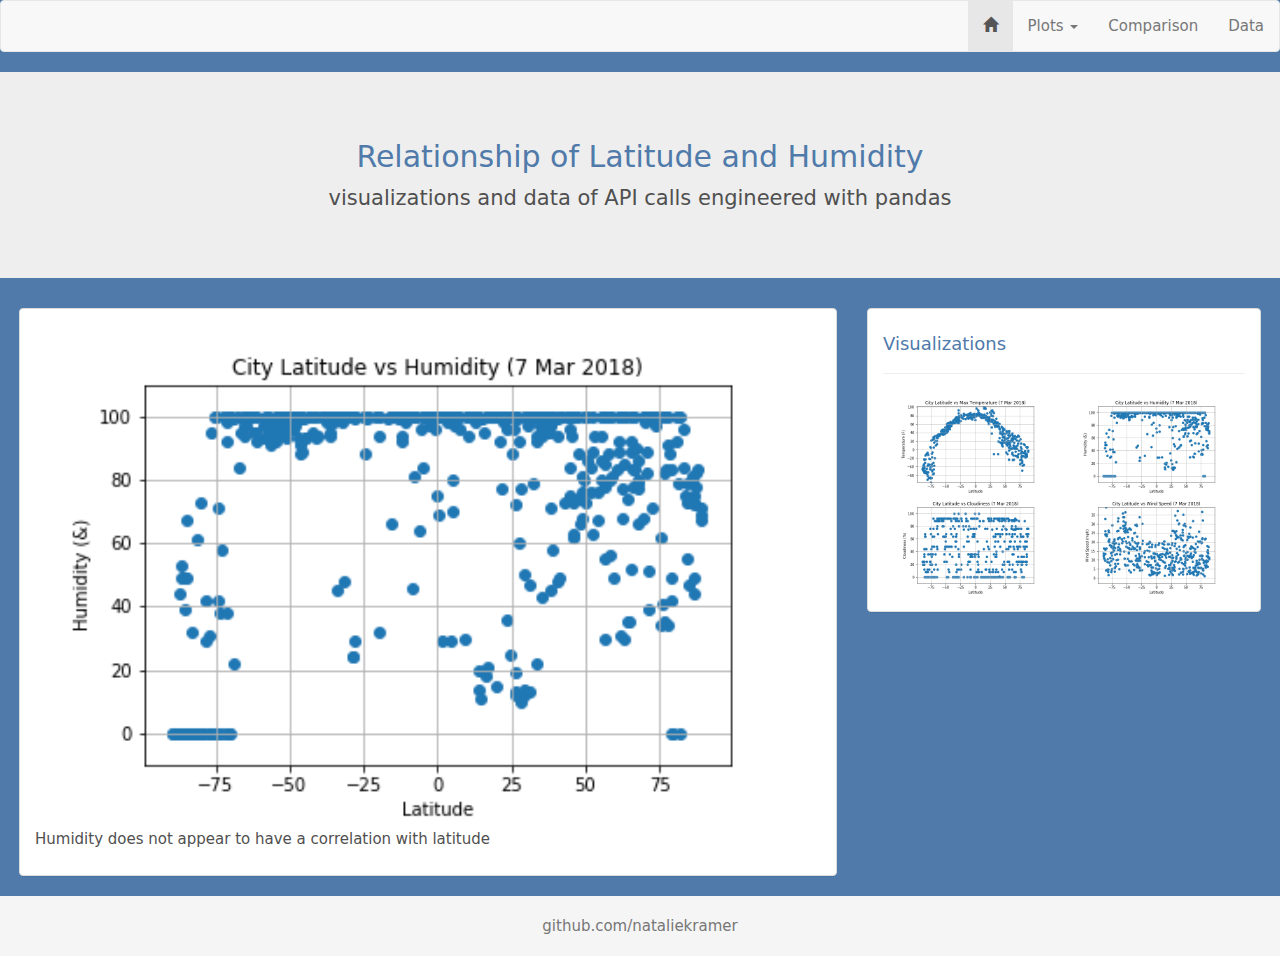
<file: humidity_latitude_plot.html>
<!DOCTYPE html>
<html lang="en-us">
    
    <head>
      <meta charset="UTF-8">
      <title>WebHomework</title>
    
      <link rel="stylesheet" href="https://maxcdn.bootstrapcdn.com/bootstrap/3.3.6/css/bootstrap.min.css">
      <link rel="stylesheet" href="style.css">
      <script src="https://ajax.googleapis.com/ajax/libs/jquery/3.3.1/jquery.min.js"></script>
      <script src="https://maxcdn.bootstrapcdn.com/bootstrap/3.3.7/js/bootstrap.min.js"></script>
    </head>
    <body>
<!-- Navigation Bar -->
        <nav class="navbar navbar-default">
                <div class="container-fluid">
                  <div class="navbar-header">
                  </div>
                  <ul class="nav navbar-nav navbar-right">
                    <li class="active"><a href="https://nataliekramer.github.io/webdevelopment-challenge/"><span class="glyphicon glyphicon-home"></a></li>
                    <li class="dropdown">
                            <a class="dropdown-toggle" data-toggle="dropdown" href="#">Plots
                            <span class="caret"></span></a>
                            <ul class="dropdown-menu">
                                <li><a href="https://nataliekramer.github.io/webdevelopment-challenge/temperature_latitude_plot.html#">Temperature</a></li>
                                <li><a href="https://nataliekramer.github.io/webdevelopment-challenge/humidity_latitude_plot.html#">Humidity</a></li>
                                <li><a href="https://nataliekramer.github.io/webdevelopment-challenge/cloudiness_latitude_plot.html#">Clouds</a></li>
                                <li><a href="https://nataliekramer.github.io/webdevelopment-challenge/wind_latitude_plot.html#">Wind</a></li>
                             </ul>
                    </li>
                    <li><a href="https://nataliekramer.github.io/webdevelopment-challenge/comparison.html#">Comparison</a></li>
                    <li><a href="https://nataliekramer.github.io/webdevelopment-challenge/data.html#">Data</a></li>
                  </ul>
                </div>
              </nav>

<!--Page Title  -->
            <div class="jumbotron text-center">
                <h2>Relationship of Latitude and Humidity</h2>
                <p>visualizations and data of API calls engineered with pandas</p>
            </div>

<!-- Row One -->
            <div class="container-fluid">
                    <div class="row">
<!-- Left Panel  -->
                        <div class="col-sm-8">    
                                    <div class="panel panel-default">
                                        <div class="panel-body">
                                            <!-- <h2>Summary: Latitude vs Humidity</h2> -->
                                            <!-- <hr> -->
                                            <img class="col-xs-12"src="images/latitude_humidity_plot.png" alt="Latitude vs Temp">
                                            <p>Humidity does not appear to have a correlation with latitude
                                            </p>
                                       </div>
                                    </div>
                        </div>
<!-- Right Panel -->
                            <div class="col-sm-4">
                                    
                                    <div class="panel panel-default">
                                        <div class="panel-body">
                                            <h4>Visualizations</h4>
                                            <hr>
                                                <div class="col-xs-6">
                                                    <a href="https://nataliekramer.github.io/webdevelopment-challenge/temperature_latitude_plot.html#"><img class="img-fluid" src="images/latitude_temperature_plot.png" style="width:100%"></a>
                                                    <a href="https://nataliekramer.github.io/webdevelopment-challenge/cloudiness_latitude_plot.html#"><img src="images/latitude_cloudiness_plot.png" style="width:100%"></a>
                                                  
                                                </div>
                                                <div class="col-xs-6">
                                                    <a href="https://nataliekramer.github.io/webdevelopment-challenge/humidity_latitude_plot.html#"><img src="images/latitude_humidity_plot.png" style="width:100%"></a>
                                                    <a href="https://nataliekramer.github.io/webdevelopment-challenge/wind_latitude_plot.html#"><img src="images/latitude_wind_plot.png" style="width:100%"></a>
                                                </div> 
                                                   
                                        </div> 
                                    </div>
                            </div>
                    </div>
            </div>
        <footer class="footer">
                <div class="container">
                        <a href="https://github.com/nataliekramer"><span class="text-muted">github.com/nataliekramer</span></a>
                </div>
        </footer>
    </body>
</html>
</file>
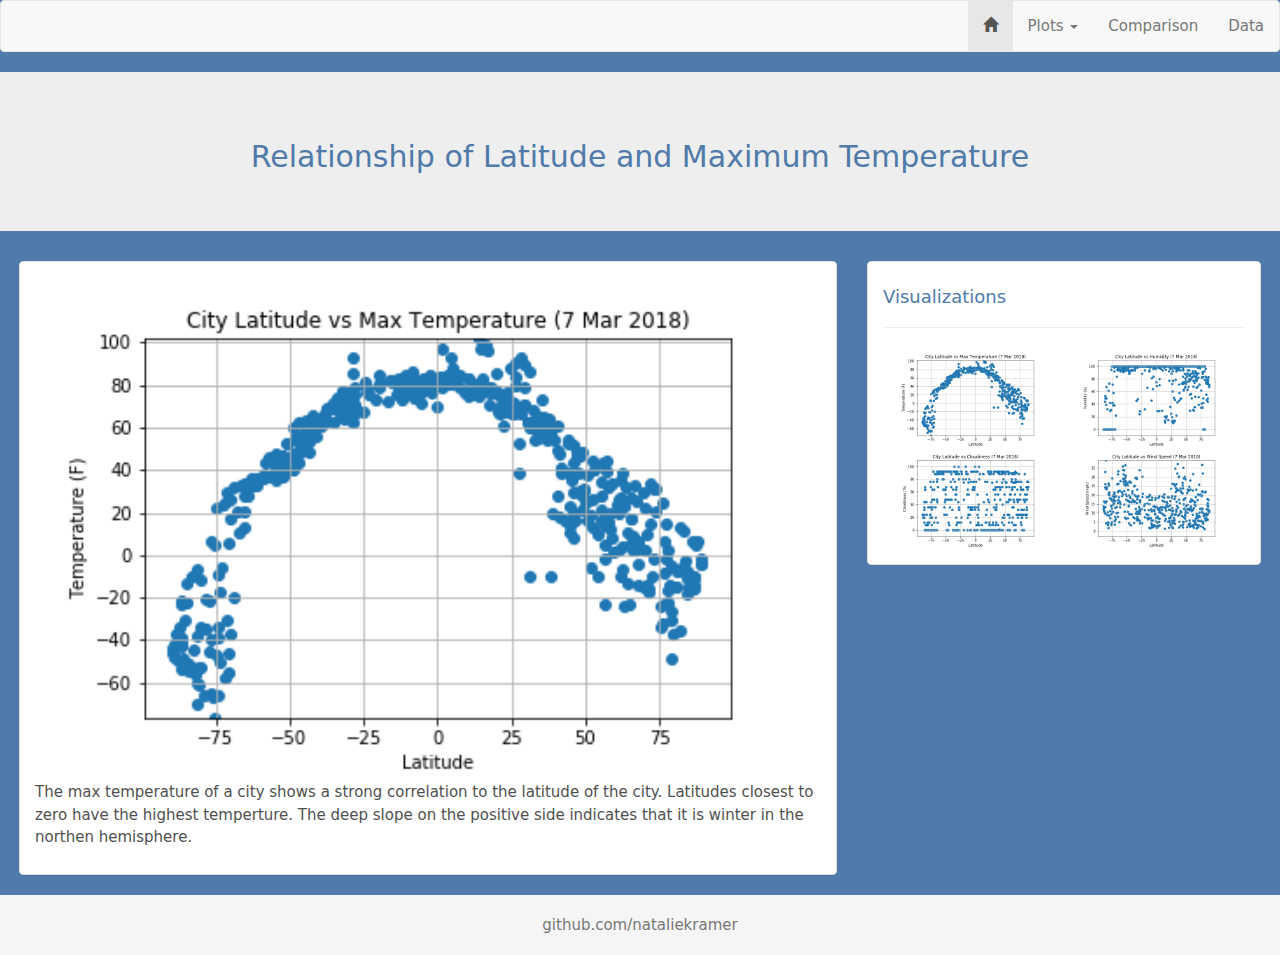
<file: temperature_latitude_plot.html>
<!DOCTYPE html>
<html lang="en-us">
    
    <head>
      <meta charset="UTF-8">
      <title>WebHomework</title>
    
      <link rel="stylesheet" href="https://maxcdn.bootstrapcdn.com/bootstrap/3.3.6/css/bootstrap.min.css">
      <link rel="stylesheet" href="style.css">
      <script src="https://ajax.googleapis.com/ajax/libs/jquery/3.3.1/jquery.min.js"></script>
      <script src="https://maxcdn.bootstrapcdn.com/bootstrap/3.3.7/js/bootstrap.min.js"></script>
    </head>
    <body>
<!-- Navigation Bar -->
        <nav class="navbar navbar-default">
                <div class="container-fluid">
                  <div class="navbar-header">
                  </div>
                  <ul class="nav navbar-nav navbar-right">
                    <li class="active"><a href="https://nataliekramer.github.io/webdevelopment-challenge/"><span class="glyphicon glyphicon-home"></a></li>
                    <li class="dropdown">
                            <a class="dropdown-toggle" data-toggle="dropdown" href="#">Plots
                            <span class="caret"></span></a>
                            <ul class="dropdown-menu">
                                <li><a href="https://nataliekramer.github.io/webdevelopment-challenge/temperature_latitude_plot.html#">Temperature</a></li>
                                <li><a href="https://nataliekramer.github.io/webdevelopment-challenge/humidity_latitude_plot.html#">Humidity</a></li>
                                <li><a href="https://nataliekramer.github.io/webdevelopment-challenge/cloudiness_latitude_plot.html#">Clouds</a></li>
                                <li><a href="https://nataliekramer.github.io/webdevelopment-challenge/wind_latitude_plot.html#">Wind</a></li>
                             </ul>
                    </li>
                    <li><a href="https://nataliekramer.github.io/webdevelopment-challenge/comparison.html#">Comparison</a></li>
                    <li><a href="https://nataliekramer.github.io/webdevelopment-challenge/data.html#">Data</a></li>
                  </ul>
                </div>
              </nav>

<!--Page Title  -->
            <div class="jumbotron text-center">
                <h2>Relationship of Latitude and Maximum Temperature</h2>
                <!-- <p>visualizations and data of API calls engineered with pandas</p>  -->
            </div>

<!-- Row One -->
            <div class="container-fluid">
                    <div class="row">
<!-- Left Panel  -->
                        <div class="col-sm-8">    
                                    <div class="panel panel-default">
                                        <div class="panel-body">
                                            <!-- <h2>Summary: Latitude vs Temperature</h2> -->
                                            <!-- <hr> -->
                                            <img class="col-xs-12"src="images/latitude_temperature_plot.png" alt="Latitude vs Temp">
                                            <p> The max temperature of a city shows a strong correlation to the latitude of the city. 
                                                Latitudes closest to zero have the highest temperture. The deep slope on the positive 
                                                side indicates that it is winter in the northen hemisphere.
                                            </p>
                                       </div>
                                    </div>
                        </div>
<!-- Right Panel -->
                            <div class="col-sm-4">
                                    
                                    <div class="panel panel-default">
                                        <div class="panel-body">
                                            <h4>Visualizations</h4>
                                            <hr>
                                                <div class="col-xs-6">
                                                    <a href="https://nataliekramer.github.io/webdevelopment-challenge/temperature_latitude_plot.html#"><img class="img-fluid" src="images/latitude_temperature_plot.png" style="width:100%"></a>
                                                    <a href="https://nataliekramer.github.io/webdevelopment-challenge/cloudiness_latitude_plot.html#"><img src="images/latitude_cloudiness_plot.png" style="width:100%"></a>
                                                  
                                                </div>
                                                <div class="col-xs-6">
                                                    <a href="https://natalekramer.github.io/webdevelopment-challenge/humidity_latitude_plot.html#"><img src="images/latitude_humidity_plot.png" style="width:100%"></a>
                                                    <a href="https://nataliekramer.github.io/webdevelopment-challenge/wind_latitude_plot.html#"><img src="images/latitude_wind_plot.png" style="width:100%"></a>
                                                </div> 
                                                   
                                        </div> 
                                    </div>
                            </div>
                    </div>
            </div>
        <footer class="footer">
                <div class="container">
                        <a href="https://github.com/nataliekramer"><span class="text-muted">github.com/nataliekramer</span></a>
                </div>
        </footer>
    </body>
</html>
</file>
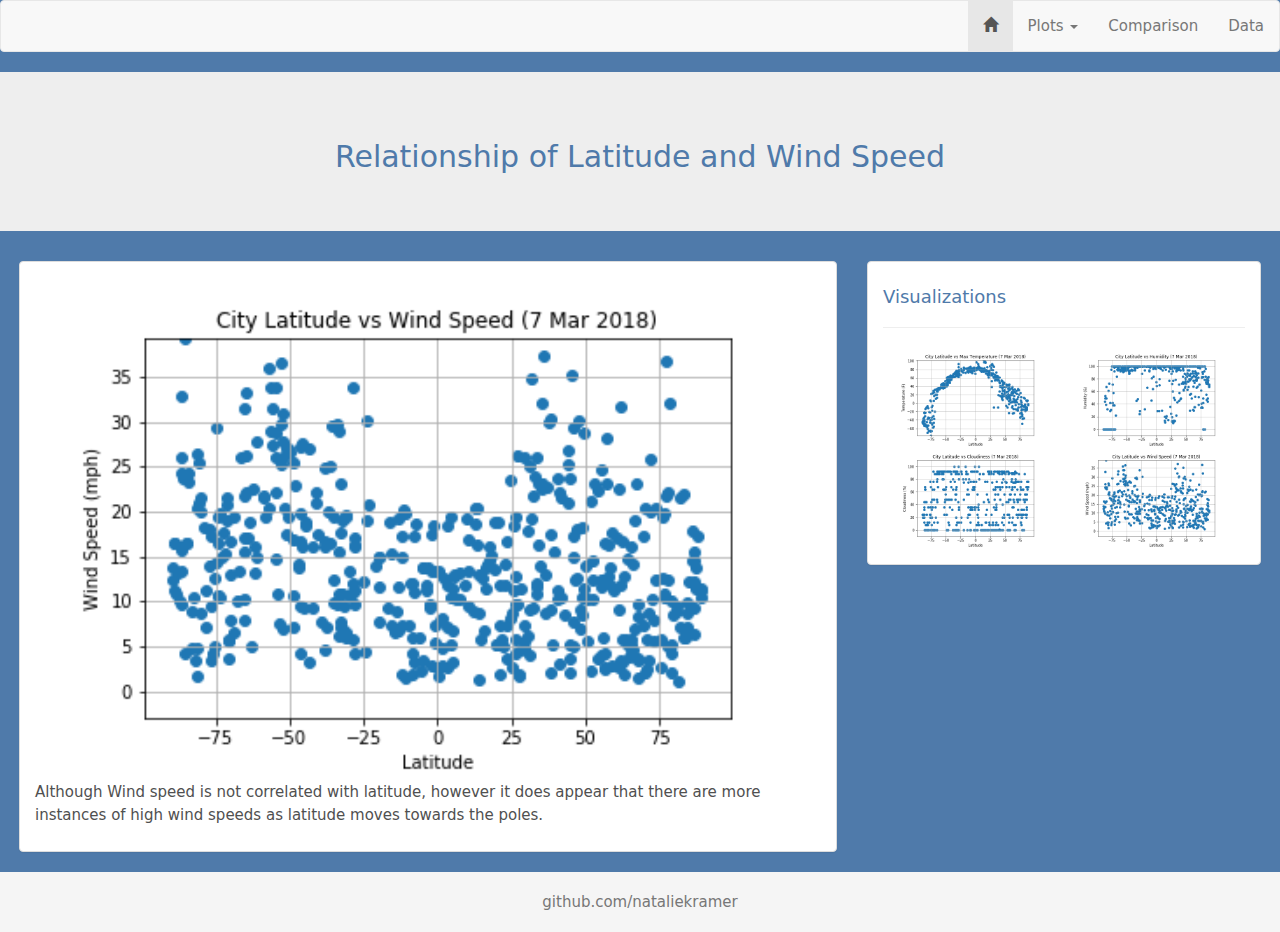
<file: wind_latitude_plot.html>
<!DOCTYPE html>
<html lang="en-us">
    
    <head>
      <meta charset="UTF-8">
      <title>WebHomework</title>
    
      <link rel="stylesheet" href="https://maxcdn.bootstrapcdn.com/bootstrap/3.3.6/css/bootstrap.min.css">
      <link rel="stylesheet" href="style.css">
      <script src="https://ajax.googleapis.com/ajax/libs/jquery/3.3.1/jquery.min.js"></script>
      <script src="https://maxcdn.bootstrapcdn.com/bootstrap/3.3.7/js/bootstrap.min.js"></script>
    </head>
    <body>
<!-- Navigation Bar -->
        <nav class="navbar navbar-default">
                <div class="container-fluid">
                  <div class="navbar-header">
                  </div>
                  <ul class="nav navbar-nav navbar-right">
                    <li class="active"><a href="https://nataliekramer.github.io/webdevelopment-challenge/"><span class="glyphicon glyphicon-home"></a></li>
                    <li class="dropdown">
                            <a class="dropdown-toggle" data-toggle="dropdown" href="#">Plots
                            <span class="caret"></span></a>
                            <ul class="dropdown-menu">
                                <li><a href="https://nataliekramer.github.io/webdevelopment-challenge/temperature_latitude_plot.html#">Temperature</a></li>
                                <li><a href="https://nataliekramer.github.io/webdevelopment-challenge/humidity_latitude_plot.html#">Humidity</a></li>
                                <li><a href="https://nataliekramer.github.io/webdevelopment-challenge/cloudiness_latitude_plot.html#">Clouds</a></li>
                                <li><a href="https://nataliekramer.github.io/webdevelopment-challenge/wind_latitude_plot.html#">Wind</a></li>
                             </ul>
                    </li>
                    <li><a href="https://nataliekramer.github.io/webdevelopment-challenge/comparison.html#">Comparison</a></li>
                    <li><a href="https://nataliekramer.github.io/webdevelopment-challenge/data.html#">Data</a></li>
                  </ul>
                </div>
              </nav>

<!--Page Title  -->
            <div class="jumbotron text-center">
                <h2>Relationship of Latitude and Wind Speed</h2>
                <!-- <p>visualizations and data of API calls engineered with pandas</p>  -->
            </div>

<!-- Row One -->
            <div class="container-fluid">
                    <div class="row">
<!-- Left Panel  -->
                        <div class="col-sm-8">    
                                    <div class="panel panel-default">
                                        <div class="panel-body">
                                            <!-- <h2>Summary: Latitude vs Wind Speed</h2> -->
                                            <!-- <hr> -->
                                            <img class="col-xs-12"src="images/latitude_wind_plot.png" alt="Latitude vs Wind">
                                            <p>Although Wind speed is not correlated with latitude, however it does appear that there are more instances of high wind speeds as latitude moves towards the poles.
                                            </p>
                                       </div>
                                    </div>
                        </div>
<!-- Right Panel -->
                            <div class="col-sm-4">
                                    
                                    <div class="panel panel-default">
                                        <div class="panel-body">
                                            <h4>Visualizations</h4>
                                            <hr>
                                                <div class="col-xs-6">
                                                    <a href="https://nataliekramer.github.io/webdevelopment-challenge/temperature_latitude_plot.html#"><img class="img-fluid" src="images/latitude_temperature_plot.png" style="width:100%"></a>
                                                    <a href="https://nataliekramer.github.io/webdevelopment-challenge/cloudiness_latitdue_plot.html#"><img src="images/latitude_cloudiness_plot.png" style="width:100%"></a>
                                                </div>
                                                <div class="col-xs-6">
                                                    <a href="https://natalekramer.github.io/webdevelopment-challenge/humidity_latitude_plot.html#"><img src="images/latitude_humidity_plot.png" style="width:100%"></a>
                                                    <a href="https://nataliekramer.github.io/webdevelopment-challenge/wind_latitude_plot.html#"><img src="images/latitude_wind_plot.png" style="width:100%"></a>
                                                </div> 
                                                   
                                        </div> 
                                    </div>
                            </div>
                    </div>
            </div>
        <footer class="footer">
                <div class="container">
                        <a href="https://github.com/nataliekramer"><span class="text-muted">github.com/nataliekramer</span></a>
                </div>
        </footer>
    </body>
</html>
</file>
<file: style.css>
body {
    margin: 0;
    font-family: -apple-system,system-ui,BlinkMacSystemFont,"Segoe UI",Roboto,"Helvetica Neue",Arial,sans-serif;
    font-size: 1.5rem;
    font-weight: 400;
    line-height: 1.5;
    color: #4f7aaa;
    background-color: #4f7aaa;
    }
p {
    color: #505050;
}
th{
    color: #505050
}
td{
    color: #505050
}

.header {
    text-align: center;
    padding: 16px;
    
}

.row {
    display: -ms-flexbox; /* IE10 */
    display: flex;
    -ms-flex-wrap: wrap; /* IE10 */
    flex-wrap: wrap;
    padding: 0 4px;
}

/* Create four equal columns that sits next to each other */
.column {
    -ms-flex: 50%; /* IE10 */
    flex: 50%;
    max-width: 50%;
    padding: 0 4px;
}

.column img {
    margin-top: 8px;
    vertical-align: middle;
}

/* Responsive layout - makes a two column-layout instead of four columns */
@media (max-width: 800px) {
    .column {
        -ms-flex: 50%;
        flex: 50%;
        max-width: 50%;
    }
}
/* Responsive layout - makes the two columns stack on top of each other instead of next to each other */
@media (max-width: 600px) {
    .column {
        -ms-flex: 100%;
        flex: 100%;
        max-width: 100%;
    }
}
.footer {
    position: relative;  ;
    bottom: 0;
    width: 100%;
    height: 60px;
    line-height: 60px;
    background-color: #f5f5f5;
    text-align: center;
}
</file>
